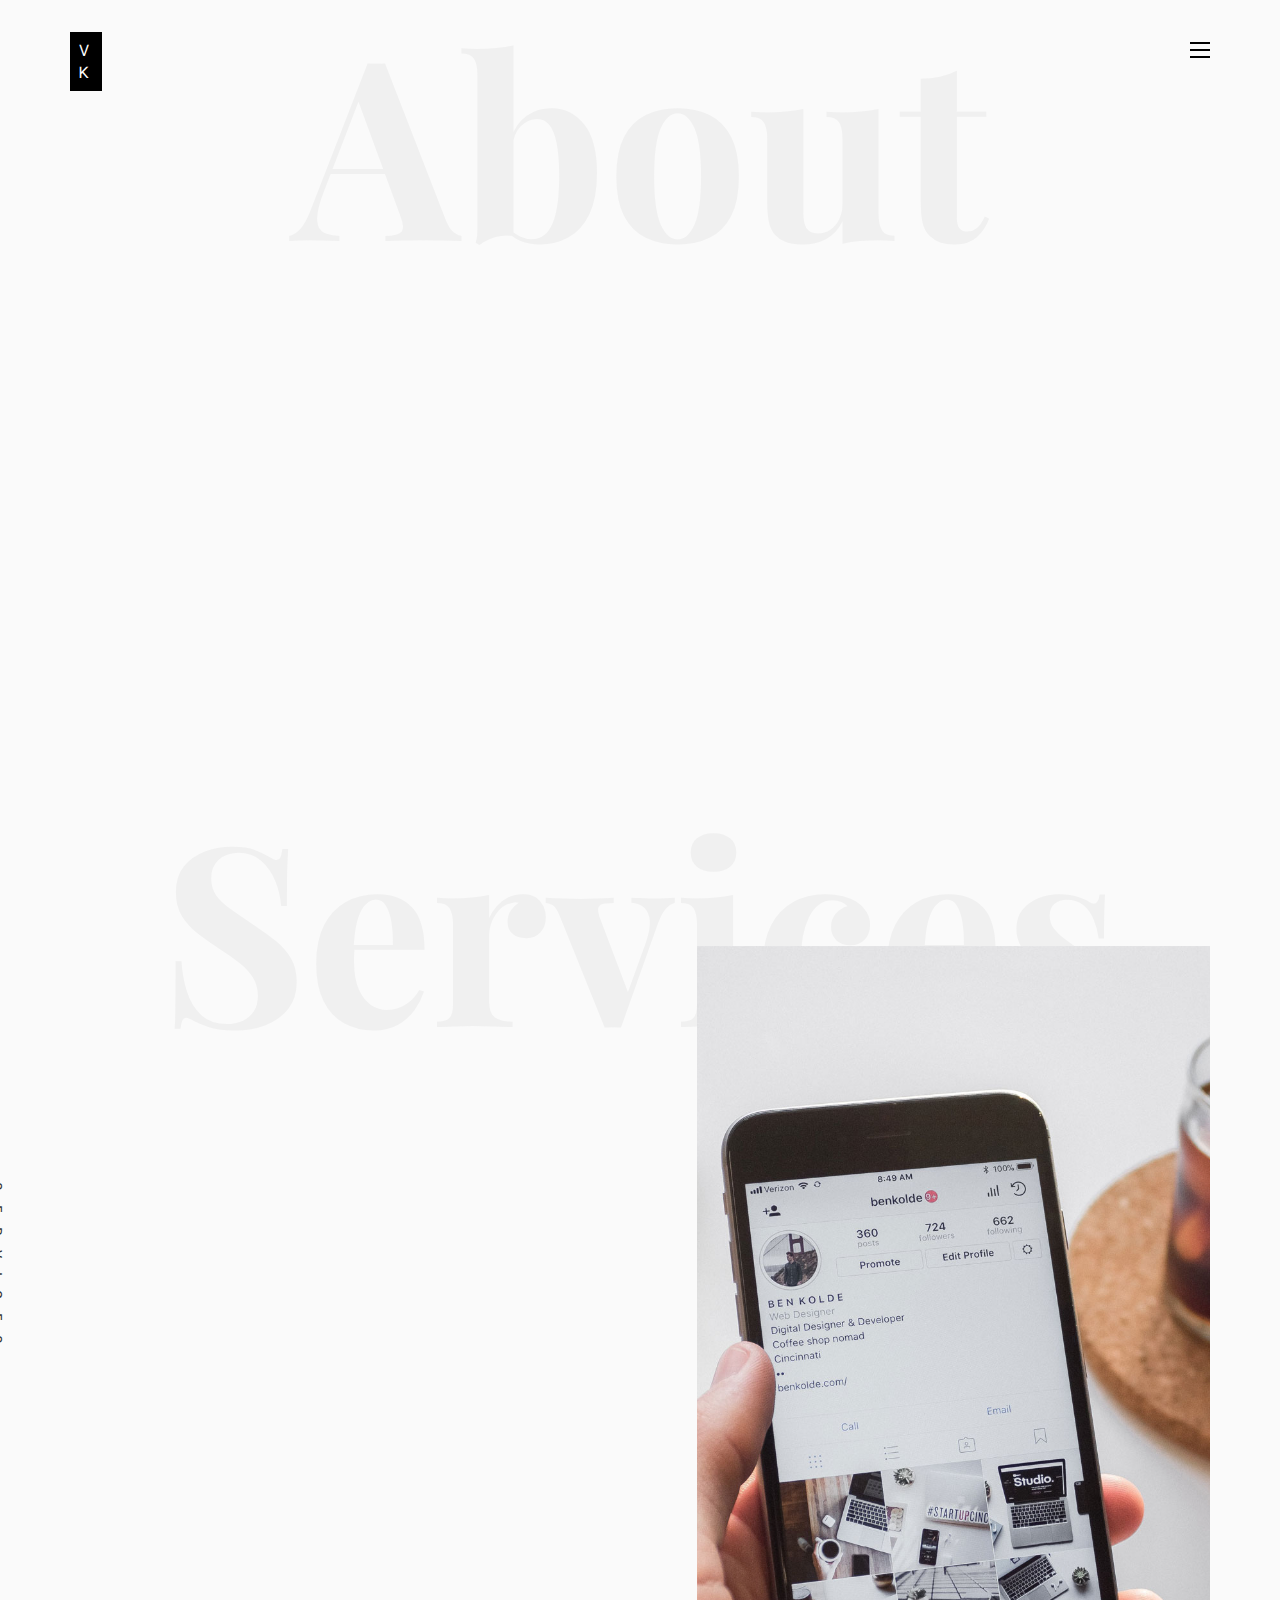
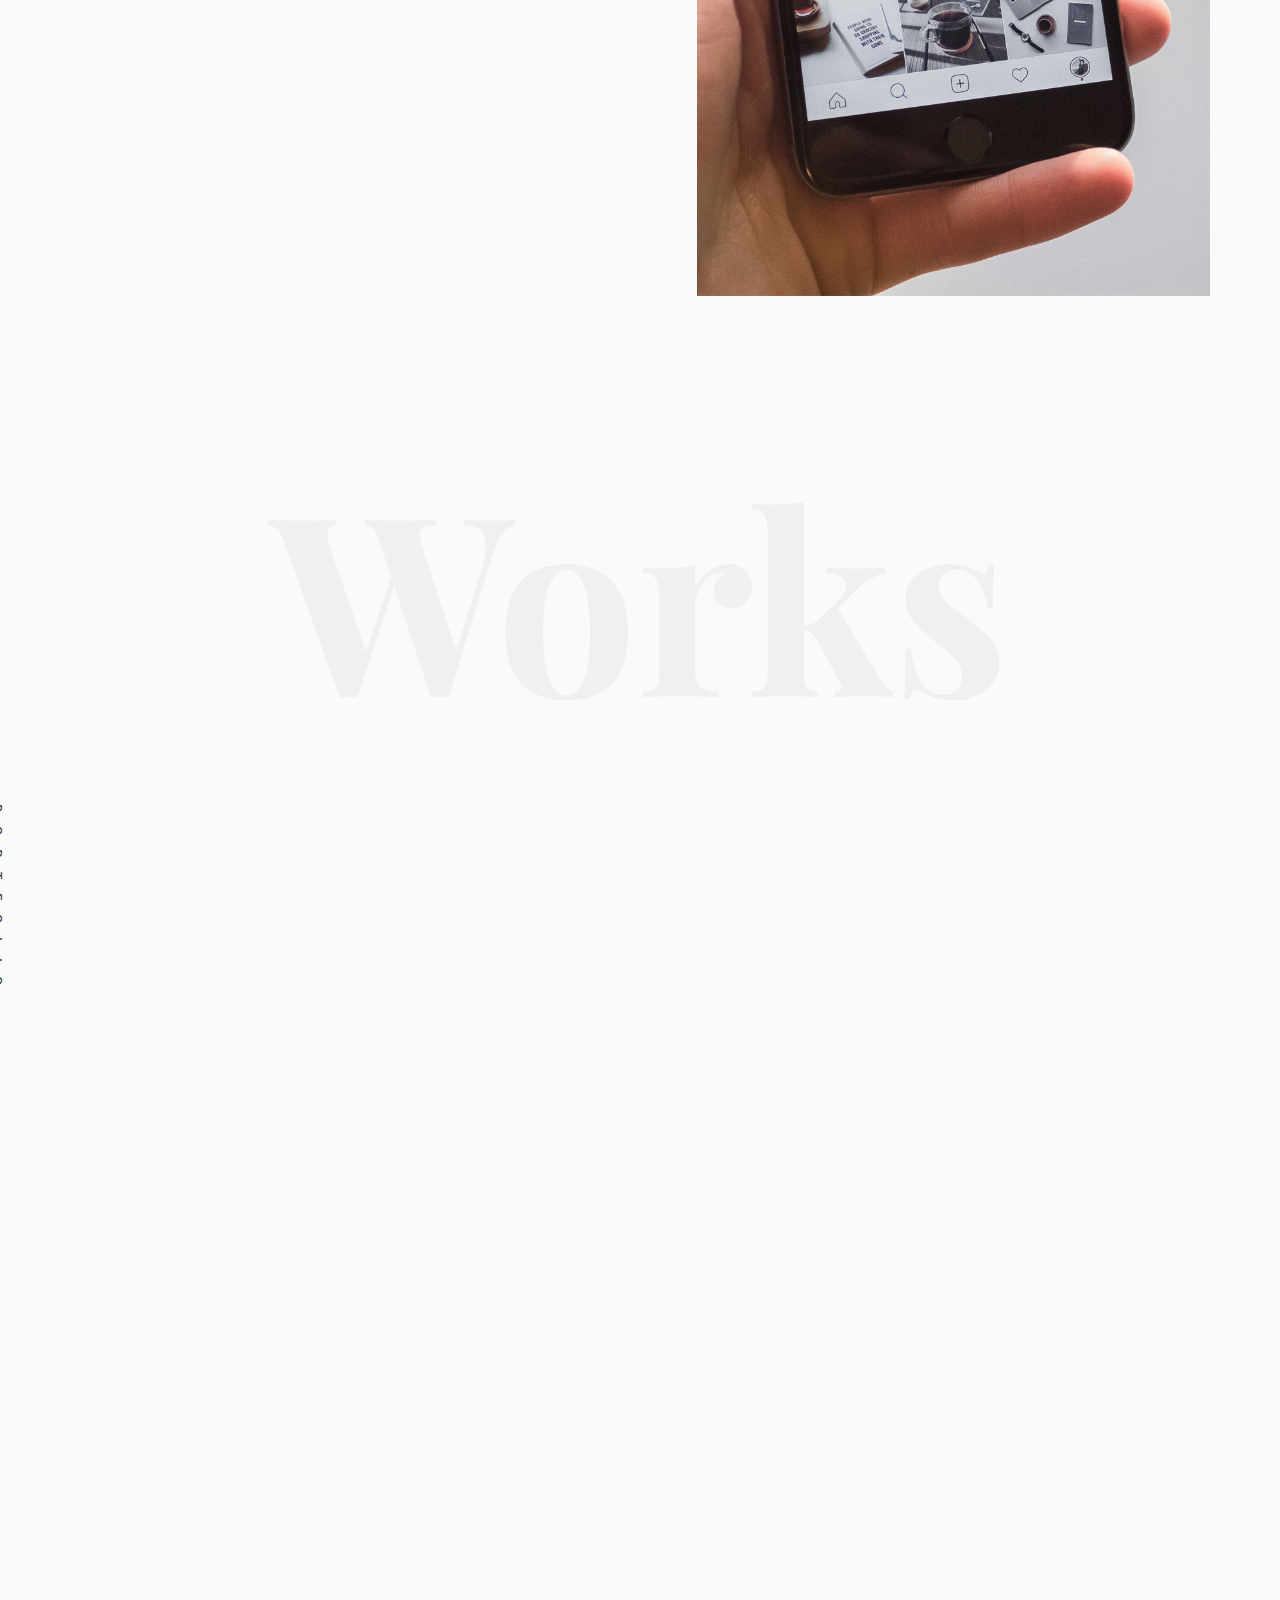
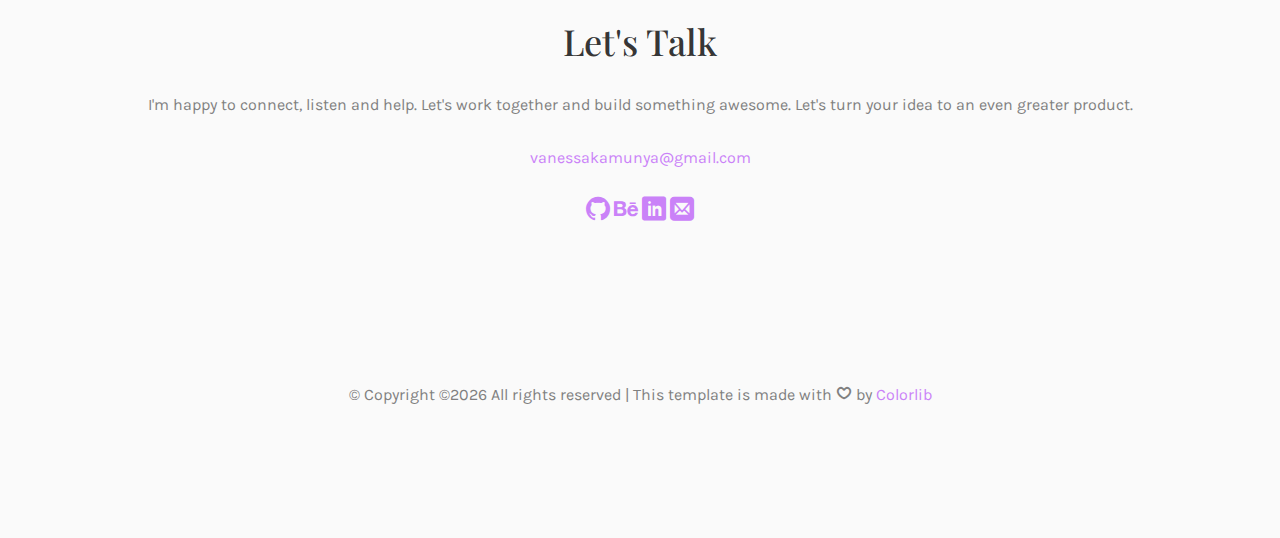
<file: index.html>
<!DOCTYPE HTML>
<html>
	<head>
	<meta charset="utf-8">
	<meta http-equiv="X-UA-Compatible" content="IE=edge">
	<title>Vanessa Kamunya</title>
	<meta name="viewport" content="width=device-width, initial-scale=1">
	<meta name="description" content="" />
	<meta name="keywords" content="" />
	<meta name="author" content="" />

  <!-- Facebook and Twitter integration -->
	<meta property="og:title" content=""/>
	<meta property="og:image" content=""/>
	<meta property="og:url" content=""/>
	<meta property="og:site_name" content=""/>
	<meta property="og:description" content=""/>
	<meta name="twitter:title" content="" />
	<meta name="twitter:image" content="" />
	<meta name="twitter:url" content="" />
	<meta name="twitter:card" content="" />

	<!-- Place favicon.ico and apple-touch-icon.png in the root directory -->
	<link rel="shortcut icon" href="favicon.ico">

	<link href="https://fonts.googleapis.com/css?family=Karla:400,700" rel="stylesheet">
	<link href="https://fonts.googleapis.com/css?family=Playfair+Display:400,400i,700" rel="stylesheet">
	
	<!-- Animate.css -->
	<link rel="stylesheet" href="css/animate.css">
	<!-- Icomoon Icon Fonts-->
	<link rel="stylesheet" href="css/icomoon.css">
	<!-- Bootstrap  -->
	<link rel="stylesheet" href="css/bootstrap.css">
	<!-- Owl Carousel -->
	<link rel="stylesheet" href="css/owl.carousel.min.css">
	<link rel="stylesheet" href="css/owl.theme.default.min.css">
	<!-- Magnific Popup -->
	<link rel="stylesheet" href="css/magnific-popup.css">

	<link rel="stylesheet" href="css/style.css">


	<!-- Modernizr JS -->
	<script src="js/modernizr-2.6.2.min.js"></script>
	<!-- FOR IE9 below -->
	<!--[if lt IE 9]>
	<script src="js/respond.min.js"></script>
	<![endif]-->

	</head>
	<body>

	<nav id="colorlib-main-nav" role="navigation">
		<a href="#" class="js-colorlib-nav-toggle colorlib-nav-toggle active"><i></i></a>
		<div class="js-fullheight colorlib-table">
			<div class="colorlib-table-cell js-fullheight">
				<div class="row">
					<div class="col-md-12">
						<div class="form-group">
							<input type="text" class="form-control" id="search" placeholder="Enter any key to search...">
							<button type="submit" class="btn btn-primary"><i class="icon-search3"></i></button>
						</div>
					</div>
				</div>
				<div class="row">
					<div class="col-md-12">
						<ul>
							<li class="active"><a href="index.html">Home</a></li>
							<li><a href="work.html">Work</a></li>
							<li><a href="contact.html">Contact</a></li>
						</ul>
					</div>
				</div>
			</div>
		</div>
	</nav>
	
	<div id="colorlib-page">
		<header>
			<div class="container">
				<div class="row">
					<div class="col-md-12">
						<div class="colorlib-navbar-brand">
							<a class="colorlib-logo" href="index.html"><span>V</span><span>K</span></a>
						</div>
						<a href="#" class="js-colorlib-nav-toggle colorlib-nav-toggle"><i></i></a>
					</div>
				</div>
			</div>
		</header>
		<div id="colorlib-about">
			<div class="container">
				<div class="row text-center">
					<h2 class="bold">About</h2>
				</div>
				<div class="row">
					<div class="col-md-5 animate-box">
						<div class="owl-carousel3">
							<div class="item">
								<img class="img-responsive about-img" src="images/giirl.png" alt="html5 bootstrap template by colorlib.com">
							</div>
							<div class="item">
								<img class="img-responsive about-img" src="images/giirl2.png" alt="html5 bootstrap template by colorlib.com">
							</div>
						</div>
					</div>
					<div class="col-md-6 col-md-push-1 animate-box">
						<div class="about-desc">
							<div class="owl-carousel3">
								<div class="item">
									<h2><span>I'm</span><span>Vanessa Kamunya</span></h2>
								</div>
								<div class="item">
									<h2><span>A</span><span>Software developer</span></h2>
								</div>
							</div>
							<div class="desc">
								<div class="rotate">
									<h2 class="heading">About</h2>
								</div>
								<p>I also enjoy <a href="#">Product Design</a> as general doodler with a keen eye for creating visually engaging UI, bringing products to life.</p>
								<p class="colorlib-social-icons">
									<a href="https://github.com/vkamunya"><i class="icon-github"></i></a>
									<a href="https://www.behance.net/vanessakamunya"><i class="icon-behance"></i></a>
									<a href="https://linkedin.com/in/vanessa-kamunya-37a088142/"><i class="icon-linkedin"></i></a>
								</p>
								<p><a href="https://drive.google.com/file/d/1GzgjiZU_HV_Sz3lDaaf5cVn-MJbLj5p2/view?usp=sharing" class="btn btn-primary btn-outline">View Resume</a></p>
							</div>
						</div>
					</div>
				</div>
			</div>
		</div>
		<div id="colorlib-services">
			<div class="container">
				<div class="row text-center">
					<h2 class="bold">Services</h2>
				</div>
				<div class="row">
					<div class="col-md-12">
						<div class="services-flex">
							<div class="one-third">
								<div class="row">
									<div class="col-md-12 col-md-offset-0 animate-box intro-heading">
										<span>My Services</span>
										<h2>Here Are Some of My Skills</h2>
									</div>
								</div>
								<div class="row">
									<div class="col-md-12">
										<div class="rotate">
											<h2 class="heading">Services</h2>
										</div>
									</div>
									<div class="col-md-6">
										<div class="services animate-box">
											<h3> Android Development</h3>
											<p>I majorly do android development in my day-to-day.</p>
											<ul>
												<li>Native Android Development</li>
												<li>Cross-platform development with Flutter</li>
												<li>Strong knowledge of web services using REST API and JSON</li>
												<li>Experience in implementing push notifications</li>
											</ul>
										</div>
										<div class="services animate-box">
											<h3>Front End Development</h3>
											<ul>
												<li>HTML / CSS</li>
												<li>JS &amp; Jquery Startup</li>
												<li>WordPress</li>
												
											</ul>
										</div>
									</div>
									<div class="col-md-6">
										<div class="services animate-box">
											<h3>Product Design</h3>
											<ul>
												<li>Wireframing</li>
												<li>Prototyping</li>
												<li>User Interface Design</li>
												<li>Design Thinking</li>
												<li>Figma</li>
											</ul>
										</div>
										
									</div>
								</div>
							</div>
							<div class="one-forth services-img" style="background-image: url(images/services-img-1.jpg);">
							</div>
						</div>
					</div>
				</div>
			</div>
		</div>

		<div id="colorlib-work">
			<div class="container">
				<div class="row text-center">
					<h2 class="bold">Works</h2>
				</div>
				<div class="row">
					<div class="col-md-12 col-md-offset-0 text-center animate-box intro-heading">
						<span>Portfolio</span>
						<h2>Done Projects</h2>
					</div>
				</div>
				<div class="row">
					<div class="col-md-12">
						<div class="rotate">
							<h2 class="heading">Portfolio</h2>
						</div>
					</div>
				</div>
				<div class="row">
					<div class="col-md-12">
						<div class="work-entry animate-box">
							<a href="work.html" class="work-img" style="background-image: url(images/works.png);">
								<div class="display-t">
									<div class="work-name">
										<h2>Product Design</h2>
									</div>
								</div>
							</a>
							<div class="col-md-4 col-md-offset-4">
								<div class="desc">
									<p>I create products that have empathy for the user with a deep understanding of user-centered design (UCD) and strong analytical abilities. I have an understanding of technical limitations as well as business strategies and goals, backed by a knowledge of different technologies. I conduct user research, interviews and surveys, and use the information to create sitemaps, customer journey maps, wireframes, and prototypes.</p>
									<p class="read"><a href="https://www.behance.net/vanessakamunya">View details</a></p>
								</div>
							</div>
						</div>
					</div>
					<div class="col-md-12">
						<div class="work-entry animate-box">
							<a href="work.html" class="work-img" style="background-image: url(images/work3.png);">
								<div class="display-t">
									<div class="work-name">
										<h2>Code Pamoja</h2>
									</div>
								</div>
							</a>
							<div class="col-md-4 col-md-offset-4">
								<div class="desc">
									<p>Involved in the wireframing, prototyping and development of the Codepamoja website using HTML, CSS and Vanilla JS.</p>
									<p class="read"><a href="https://codepamoja.org/">View Details</a></p>
								</div>
							</div>
						</div>
					</div>
					<div class="col-md-12">
						<div class="work-entry animate-box">
							<a href="work.html" class="work-img" style="background-image: url(images/work5.png);">
								<div class="display-t">
									<div class="work-name">
										<h2>Player</h2>
									</div>
								</div>
							</a>
							<div class="col-md-4 col-md-offset-4">
								<div class="desc">
									<p>Player is a Russian and Estonian podcasts and radio mobile app. It is cross-platform on Android and IOS done with FLutter. I am one of four developers working on the legacy code for the app with an MVP already out.The app goes into production in the coming months. Used BLoC in flutter for state management. Also implemented push notifications and Apple Carplay.</p>
									<p class="read"><a href="http://jaager.net/pmg/2022-pleier/#">View details</a></p>
								</div>
							</div>
						</div>
					</div>
					<div class="col-md-12">
						<div class="work-entry animate-box">
							<a href="work.html" class="work-img" style="background-image: url(images/work7.png);">
								<div class="display-t">
									<div class="work-name">
										<h2>Tigers Motorcycles</h2>
									</div>
								</div>
							</a>
							<div class="col-md-4 col-md-offset-4">
								<div class="desc">
									<p>Tigers Motorcycles is a native e-commerce application using Kotlin and Firebase for the real time database. The app is for motorcycle riders to buy genuine motorcycle spare parts.</p>
									<p class="read"><a href="https://github.com/vkamunya/TigersMotorcycles">View details</a></p>
								</div>
							</div>
						</div>
					</div>
					<div class="col-md-12">
						<div class="work-entry animate-box">
							<a href="work.html" class="work-img" style="background-image: url(images/work2.png);">
								<div class="display-t">
									<div class="work-name">
										<h2>Inventory forecasting Model</h2>
									</div>
								</div>
							</a>
							<div class="col-md-4 col-md-offset-4">
								<div class="desc">
									<p>Inventory forecasting system on Jupyter Notebook done using python for data visualization of the dataset of a cloud kitchen of an existing cloud kitchen called Annika's treats. The model determines the amount of inventory needed to satisfy future cutomer demand based on the sales forecast over two years.</p>
									<p class="read"><a href="https://github.com/vkamunya/Inventory-forecasting/blob/main/Inventory-Management-System-main/Inventory%20Management%20System.ipynb">View details</a></p>
								</div>
							</div>
						</div>
					</div>
				</div>
			</div>
		</div>

		<div class="row">
			<div class="col-md-12 text-center">
				<h1>Let's Talk</h1>
				<p>
					I'm happy to connect, listen and help. Let's work together and build
                something awesome. Let's turn your idea to an even greater product.
				</p>
				<p><a href="#">vanessakamunya@gmail.com</a></p>
				<p class="colorlib-social-icons">
					<a href="https://github.com/vkamunya"><i class="icon-github"></i></a>
					<a href="https://www.behance.net/vanessakamunya"><i class="icon-behance"></i></a>
					<a href="https://linkedin.com/in/vanessa-kamunya-37a088142/"><i class="icon-linkedin"></i></a>
					<a href="mailto:vanessakamunya@gmail.com"><i class="icon-mail"></i></a>
				</p>
			</div>
		</div>
			
	</div>

		</div>

		

		<footer>
			<div id="footer">
				<div class="container">
					<div class="row">
						<div class="col-md-12 text-center">
							<p>
								&copy; <!-- Link back to Colorlib can't be removed. Template is licensed under CC BY 3.0. -->
Copyright &copy;<script>document.write(new Date().getFullYear());</script> All rights reserved | This template is made with <i class="icon-heart4" aria-hidden="true"></i> by <a href="https://colorlib.com" target="_blank">Colorlib</a>
<!-- Link back to Colorlib can't be removed. Template is licensed under CC BY 3.0. -->
							</p>
						</div>
					</div>
				</div>
			</div>
		</footer>
	
	</div>

	<!-- jQuery -->
	<script src="js/jquery.min.js"></script>
	<!-- jQuery Easing -->
	<script src="js/jquery.easing.1.3.js"></script>
	<!-- Bootstrap -->
	<script src="js/bootstrap.min.js"></script>
	<!-- Waypoints -->
	<script src="js/jquery.waypoints.min.js"></script>
	<!-- Owl Carousel -->
	<script src="js/owl.carousel.min.js"></script>
	<!-- Magnific Popup -->
	<script src="js/jquery.magnific-popup.min.js"></script>
	<script src="js/magnific-popup-options.js"></script>

	<!-- Main JS (Do not remove) -->
	<script src="js/main.js"></script>

	</body>
</html>
</file>
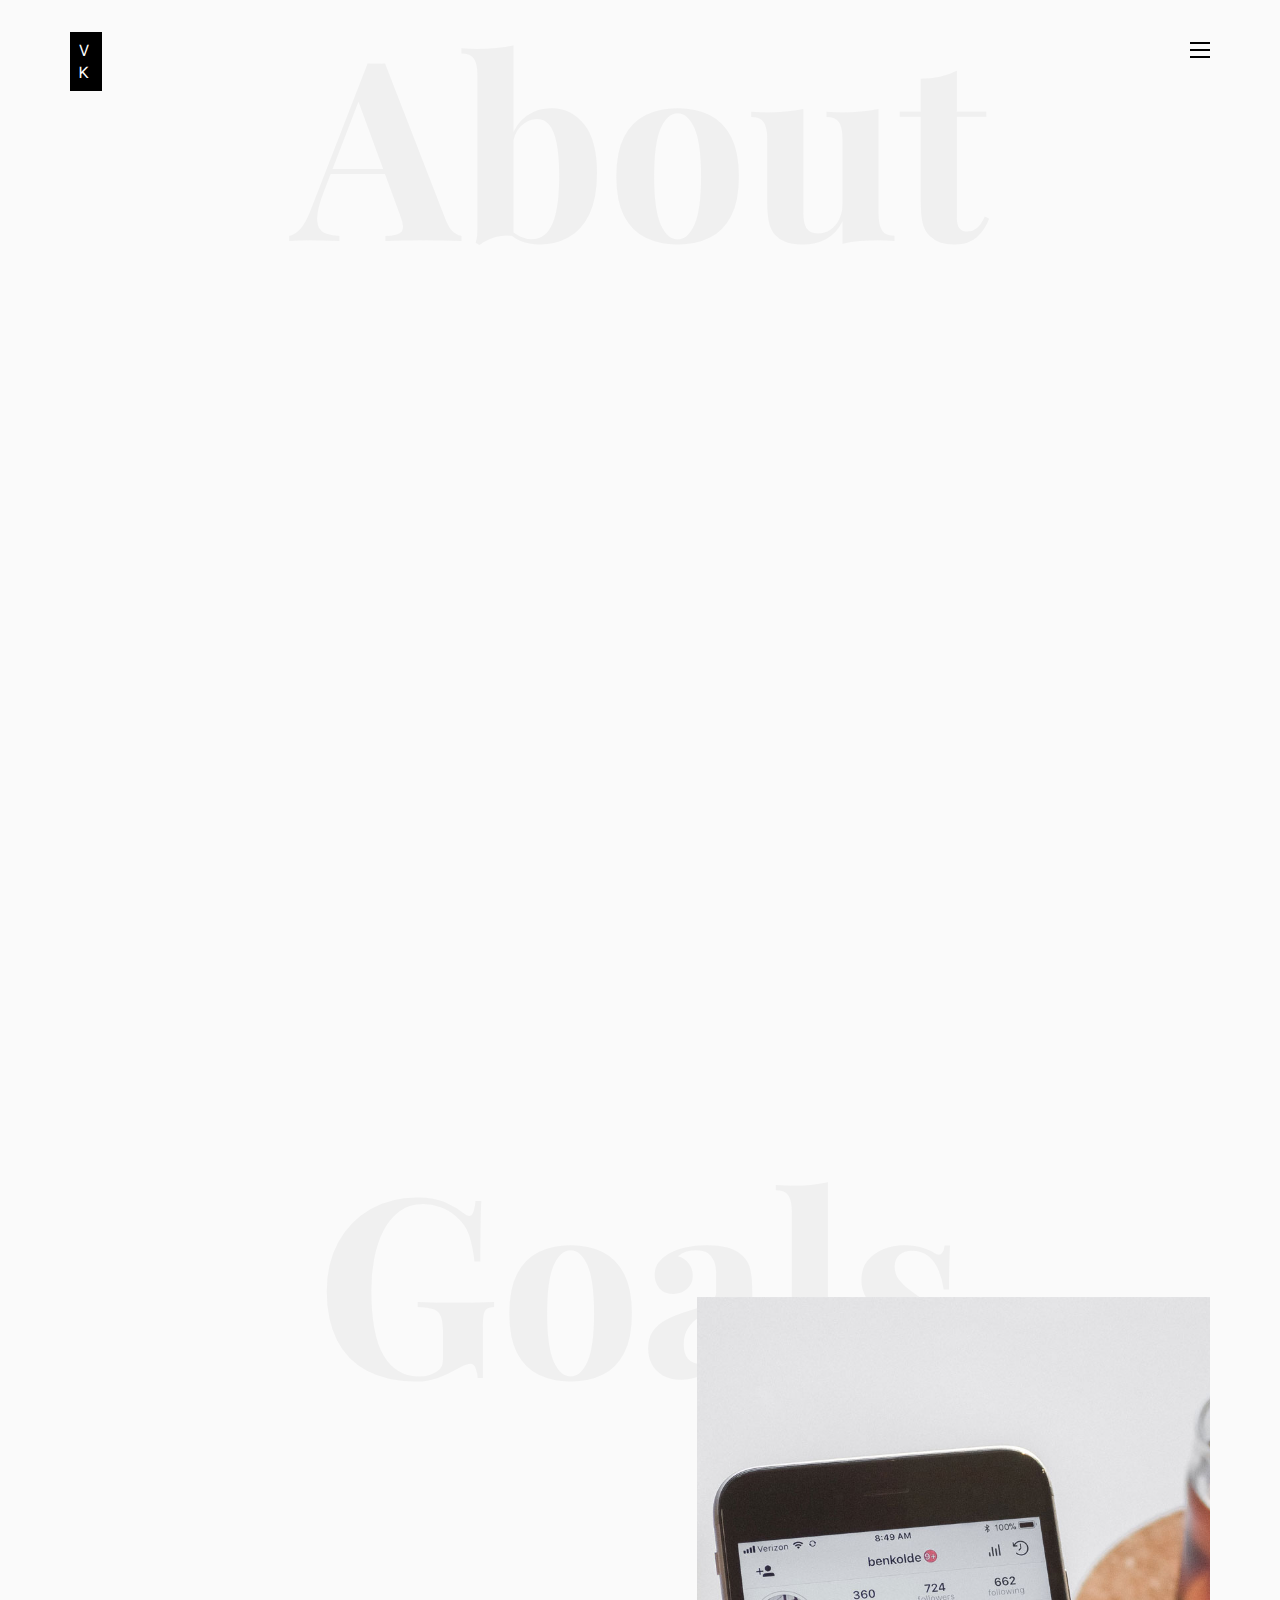
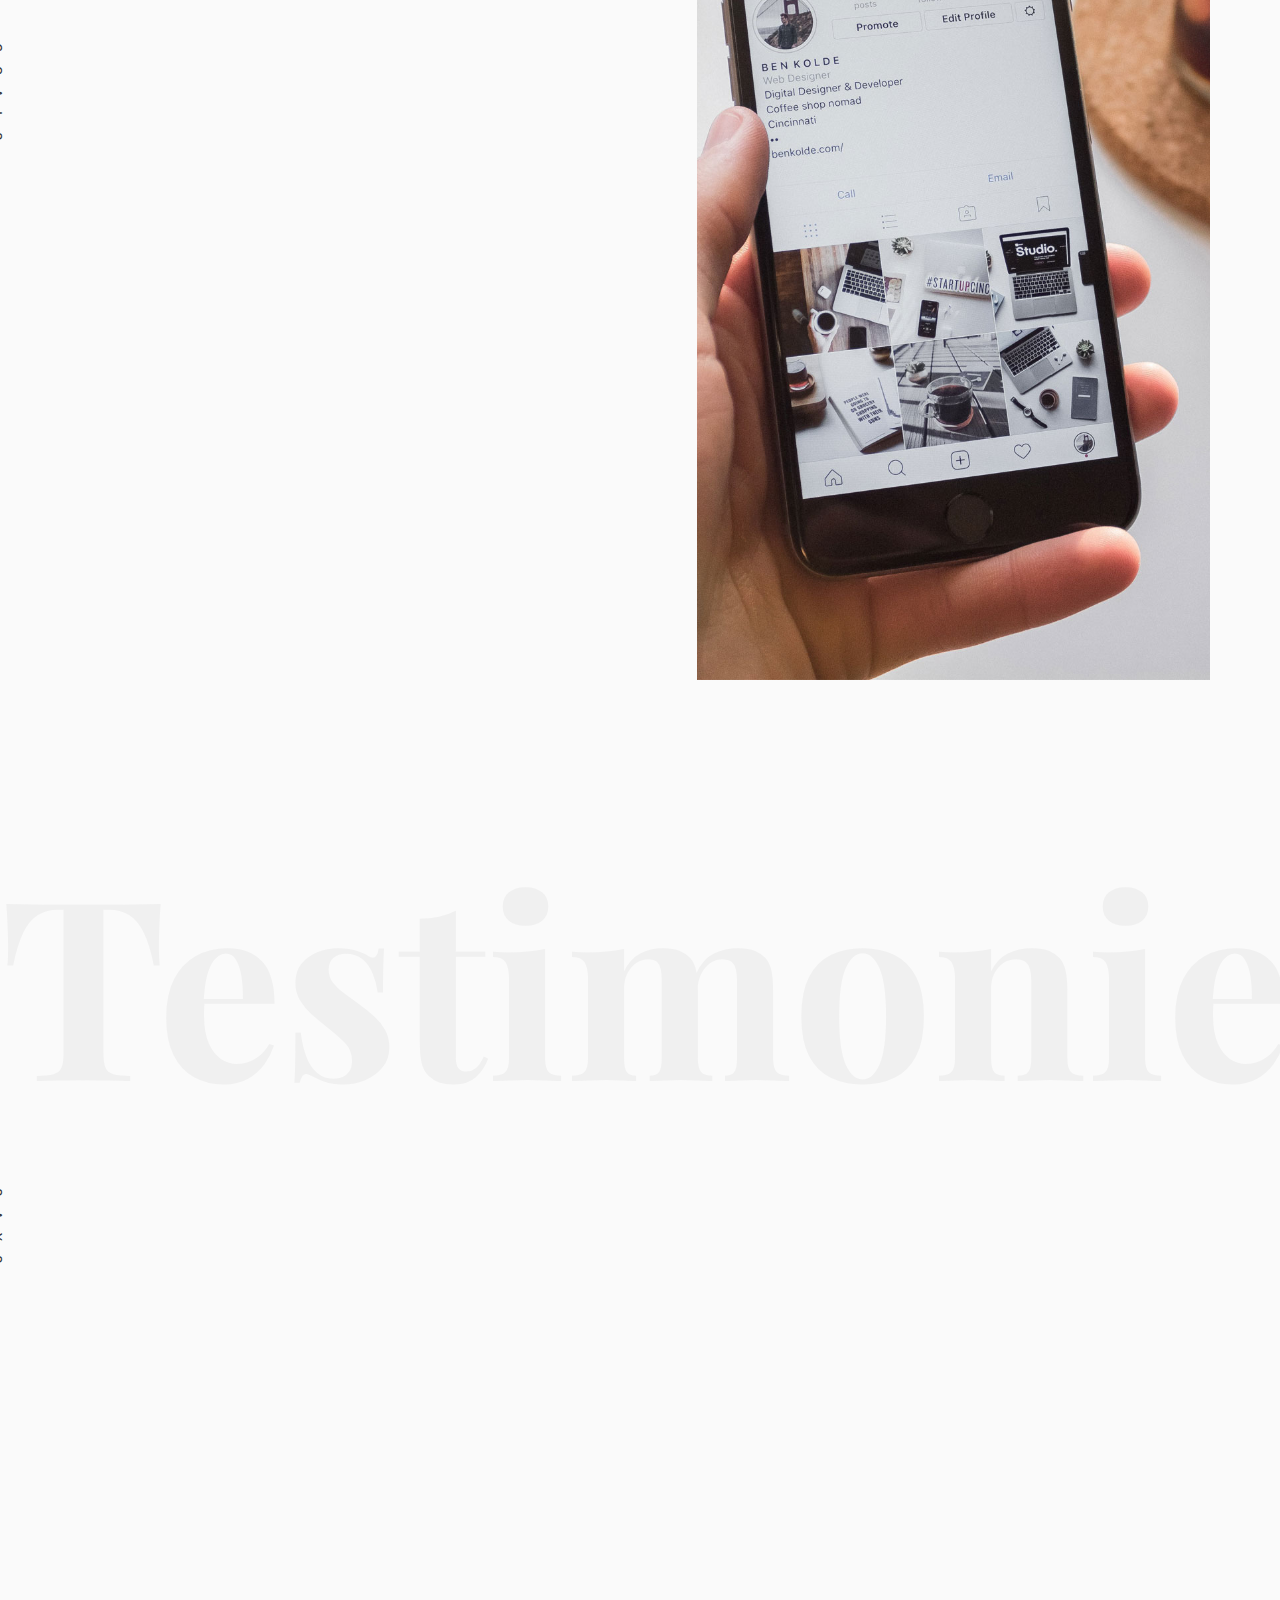
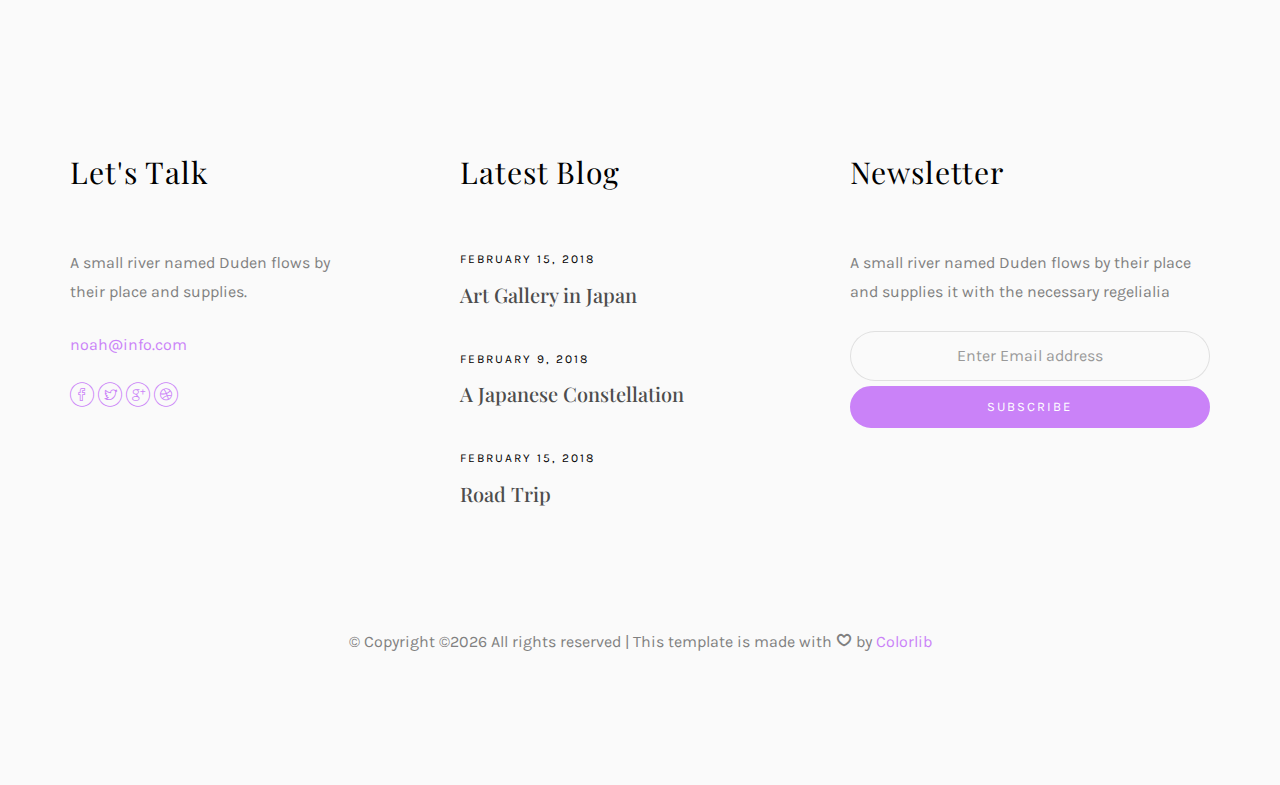
<file: about.html>
<!DOCTYPE HTML>
<html>
	<head>
	<meta charset="utf-8">
	<meta http-equiv="X-UA-Compatible" content="IE=edge">
	<title>Vanessa Kamunya</title>
	<meta name="viewport" content="width=device-width, initial-scale=1">
	<meta name="description" content="" />
	<meta name="keywords" content="" />
	<meta name="author" content="" />

  <!-- Facebook and Twitter integration -->
	<meta property="og:title" content=""/>
	<meta property="og:image" content=""/>
	<meta property="og:url" content=""/>
	<meta property="og:site_name" content=""/>
	<meta property="og:description" content=""/>
	<meta name="twitter:title" content="" />
	<meta name="twitter:image" content="" />
	<meta name="twitter:url" content="" />
	<meta name="twitter:card" content="" />

	<!-- Place favicon.ico and apple-touch-icon.png in the root directory -->
	<link rel="shortcut icon" href="favicon.ico">

	<link href="https://fonts.googleapis.com/css?family=Karla:400,700" rel="stylesheet">
	<link href="https://fonts.googleapis.com/css?family=Playfair+Display:400,400i,700" rel="stylesheet">
	
	<!-- Animate.css -->
	<link rel="stylesheet" href="css/animate.css">
	<!-- Icomoon Icon Fonts-->
	<link rel="stylesheet" href="css/icomoon.css">
	<!-- Bootstrap  -->
	<link rel="stylesheet" href="css/bootstrap.css">
	<!-- Owl Carousel -->
	<link rel="stylesheet" href="css/owl.carousel.min.css">
	<link rel="stylesheet" href="css/owl.theme.default.min.css">
	<!-- Magnific Popup -->
	<link rel="stylesheet" href="css/magnific-popup.css">

	<link rel="stylesheet" href="css/style.css">


	<!-- Modernizr JS -->
	<script src="js/modernizr-2.6.2.min.js"></script>
	<!-- FOR IE9 below -->
	<!--[if lt IE 9]>
	<script src="js/respond.min.js"></script>
	<![endif]-->

	</head>
	<body>

	<nav id="colorlib-main-nav" role="navigation">
		<a href="#" class="js-colorlib-nav-toggle colorlib-nav-toggle active"><i></i></a>
		<div class="js-fullheight colorlib-table">
			<div class="colorlib-table-cell js-fullheight">
				<div class="row">
					<div class="col-md-12">
						<div class="form-group">
							<input type="text" class="form-control" id="search" placeholder="Enter any key to search...">
							<button type="submit" class="btn btn-primary"><i class="icon-search3"></i></button>
						</div>
					</div>
				</div>
				<div class="row">
					<div class="col-md-12">
						<ul>
							<li><a href="index.html">Home</a></li>
							<li><a href="services.html">Services</a></li>
							<li><a href="work.html">Work</a></li>
							<li class="active"><a href="about.html">About</a></li>
							<li><a href="contact.html">Contact</a></li>
						</ul>
					</div>
				</div>
			</div>
		</div>
	</nav>
	
	<div id="colorlib-page">
		<header>
			<div class="container">
				<div class="row">
					<div class="col-md-12">
						<div class="colorlib-navbar-brand">
							<a class="colorlib-logo" href="index.html"><span>V</span><span>K</span></a>
						</div>
						<a href="#" class="js-colorlib-nav-toggle colorlib-nav-toggle"><i></i></a>
					</div>
				</div>
			</div>
		</header>
		<div id="colorlib-about">
			<div class="container">
				<div class="row text-center">
					<h2 class="bold">About</h2>
				</div>
				<div class="row row-padded-bottom">
					<div class="col-md-5 animate-box">
						<img class="img-responsive about-img" src="images/about.jpg" alt="html5 bootstrap template by colorlib.com">
					</div>
					<div class="col-md-6 col-md-push-1 animate-box">
						<div class="about-desc">
							<h2><span>Vanessa</span><span>Kamunya</span></h2>
							<div class="desc">
								<div class="rotate">
									<h2 class="heading">About</h2>
								</div>
								<p>I also enjoy <a href="#">Product Design</a> as general doodler with a keen eye for creating visually engaging UI, bringing products to life.</p>
								<p class="colorlib-social-icons">
									<a href="https://github.com/vkamunya"><i class="icon-github"></i></a>
									<a href="https://www.behance.net/vanessakamunya"><i class="icon-behance"></i></a>
									<a href="https://linkedin.com/in/vanessa-kamunya-37a088142/"><i class="icon-linkedin"></i></a>
								</p>
								<p><a href="https://drive.google.com/file/d/1GzgjiZU_HV_Sz3lDaaf5cVn-MJbLj5p2/view?usp=sharing" class="btn btn-primary btn-outline">View Resume</a></p>
							</div>
						</div>
					</div>
				</div>
				<div class="row">
					<div class="col-md-4 animate-box">
						<p>The Big Oxmox advised her not to do so, because there were thousands of bad Commas, wild Question Marks and devious Semikoli, but the Little Blind Text didn’t listen. She packed her seven versalia, put her initial into the belt and made herself on the way.</p>
					</div>
					<div class="col-md-4 animate-box">
						<p>The Big Oxmox advised her not to do so, because there were thousands of bad Commas, wild Question Marks and devious Semikoli, but the Little Blind Text didn’t listen. She packed her seven versalia, put her initial into the belt and made herself on the way.</p>
					</div>
					<div class="col-md-4 animate-box">
						<p>The Big Oxmox advised her not to do so, because there were thousands of bad Commas, wild Question Marks and devious Semikoli, but the Little Blind Text didn’t listen. She packed her seven versalia, put her initial into the belt and made herself on the way.</p>
					</div>
				</div>
			</div>
		</div>
		<div id="colorlib-services">
			<div class="container">
				<div class="row text-center">
					<h2 class="bold">Goals</h2>
				</div>
				<div class="row">
					<div class="col-md-12">
						<div class="services-flex">
							<div class="one-third">
								<div class="row">
									<div class="col-md-12 col-md-offset-0 animate-box intro-heading">
										<span>Target</span>
										<h2>Goals</h2>
										<p>A small river named Duden flows by their place and supplies it with the necessary regelialia. It is a paradisematic country, in which roasted parts of sentences fly into your mouth.</p>
									</div>
								</div>
								<div class="row">
									<div class="col-md-12">
										<div class="rotate">
											<h2 class="heading">Goals</h2>
										</div>
									</div>
									<div class="col-md-12">
										<div class="services animate-box">
											<h3>1 - High Quality Theme</h3>
											<p>Even the all-powerful Pointing has no control about the blind texts it is an almost unorthographic life One day however a small line of blind text by the name of Lorem Ipsum decided to leave for the far World of Grammar.</p>
										</div>
										<div class="services animate-box">
											<h3>2 - Customer Satisfaction</h3>
											<p>Even the all-powerful Pointing has no control about the blind texts it is an almost unorthographic life One day however a small line of blind text by the name of Lorem Ipsum decided to leave for the far World of Grammar.</p>
										</div>
										<div class="services animate-box">
											<h3>3 - Well Mentained Sites</h3>
											<p>Even the all-powerful Pointing has no control about the blind texts it is an almost unorthographic life One day however a small line of blind text by the name of Lorem Ipsum decided to leave for the far World of Grammar.</p>
										</div>
									</div>
								</div>
							</div>
							<div class="one-forth services-img" style="background-image: url(images/services-img-1.jpg);">
							</div>
						</div>
					</div>
				</div>
			</div>
		</div>

		<div id="colorlib-testimony">
			<div class="container">
				<div class="row text-center">
					<h2 class="bold">Testimonies</h2>
				</div>
				<div class="row">
					<div class="col-md-12 col-md-offset-0 text-center animate-box intro-heading">
						<span>Testimonies</span>
						<h2>Clients Says</h2>
					</div>
				</div>
				<div class="row">
					<div class="col-md-12">
						<div class="rotate">
							<h2 class="heading">Says</h2>
						</div>
					</div>
				</div>
				<div class="row animate-box">
					<div class="owl-carousel">
						<div class="item">
							<div class="col-md-12 text-center">
								<div class="testimony">
									<blockquote>
										<p>"A small river named Duden flows by their place and supplies it with the necessary regelialia.</p>
										<span>" &mdash; George Brooks</span>
									</blockquote>
								</div>
							</div>
						</div>
						<div class="item">
							<div class="col-md-12 text-center">
								<div class="testimony">
									<blockquote>
										<p>"Even the all-powerful Pointing has no control about the blind texts it is an almost unorthographic life One day however a small line of blind text by the name of Lorem Ipsum decided to leave for the far World of Grammar.</p>
										<span>" &mdash; Daniel Foster</span>
									</blockquote>
								</div>
							</div>
						</div>
						<div class="item">
							<div class="col-md-12 text-center">
								<div class="testimony">
									<blockquote>
										<p>"When she reached the first hills of the Italic Mountains, she had a last view back on the skyline of her hometown Bookmarksgrove</p>
										<span>" &mdash; Liam Jenkins</span>
									</blockquote>
								</div>
							</div>
						</div>
					</div>
				</div>
			</div>
		</div>

		<footer>
			<div id="footer">
				<div class="container">
					<div class="row">
						<div class="col-md-4 col-pb-sm">
							<div class="row">
								<div class="col-md-10">
									<h2>Let's Talk</h2>
									<p>A small river named Duden flows by their place and supplies.</p>
									<p><a href="#">noah@info.com</a></p>
									<p class="colorlib-social-icons">
										<a href="#"><i class="icon-facebook4"></i></a>
										<a href="#"><i class="icon-twitter3"></i></a>
										<a href="#"><i class="icon-googleplus"></i></a>
										<a href="#"><i class="icon-dribbble2"></i></a>
									</p>
								</div>
							</div>
						</div>
						<div class="col-md-4 col-pb-sm">
							<h2>Latest Blog</h2>
							<div class="f-entry">
								<a href="#" class="featured-img" style="background-image: url(images/img-1.jpg);"></a>
								<div class="desc">
									<span>February 15, 2018</span>
									<h3><a href="#">Art Gallery in Japan</a></h3>
								</div>
							</div>
							<div class="f-entry">
								<a href="#" class="featured-img" style="background-image: url(images/img-2.jpg);"></a>
								<div class="desc">
									<span>February 9, 2018</span>
									<h3><a href="#">A Japanese Constellation</a></h3>
								</div>
							</div>
							<div class="f-entry">
								<a href="#" class="featured-img" style="background-image: url(images/img-3.jpg);"></a>
								<div class="desc">
									<span>February 15, 2018</span>
									<h3><a href="#">Road Trip</a></h3>
								</div>
							</div>
						</div>
						<div class="col-md-4 col-pb-sm">
							<h2>Newsletter</h2>
							<p>A small river named Duden flows by their place and supplies it with the necessary regelialia</p>
							<div class="subscribe text-center">
								<div class="form-group">
									<input type="text" class="form-control text-center" placeholder="Enter Email address">
									<input type="submit" value="Subscribe" class="btn btn-primary btn-custom">
								</div>
							</div>
						</div>
					</div>
					<div class="row">
						<div class="col-md-12 text-center">
							<p>
								&copy; <!-- Link back to Colorlib can't be removed. Template is licensed under CC BY 3.0. -->
Copyright &copy;<script>document.write(new Date().getFullYear());</script> All rights reserved | This template is made with <i class="icon-heart4" aria-hidden="true"></i> by <a href="https://colorlib.com" target="_blank">Colorlib</a>
<!-- Link back to Colorlib can't be removed. Template is licensed under CC BY 3.0. -->
							</p>
						</div>
					</div>
				</div>
			</div>
		</footer>
	
	</div>

	<!-- jQuery -->
	<script src="js/jquery.min.js"></script>
	<!-- jQuery Easing -->
	<script src="js/jquery.easing.1.3.js"></script>
	<!-- Bootstrap -->
	<script src="js/bootstrap.min.js"></script>
	<!-- Waypoints -->
	<script src="js/jquery.waypoints.min.js"></script>
	<!-- Owl Carousel -->
	<script src="js/owl.carousel.min.js"></script>
	<!-- Magnific Popup -->
	<script src="js/jquery.magnific-popup.min.js"></script>
	<script src="js/magnific-popup-options.js"></script>

	<!-- Main JS (Do not remove) -->
	<script src="js/main.js"></script>

	</body>
</html>
</file>
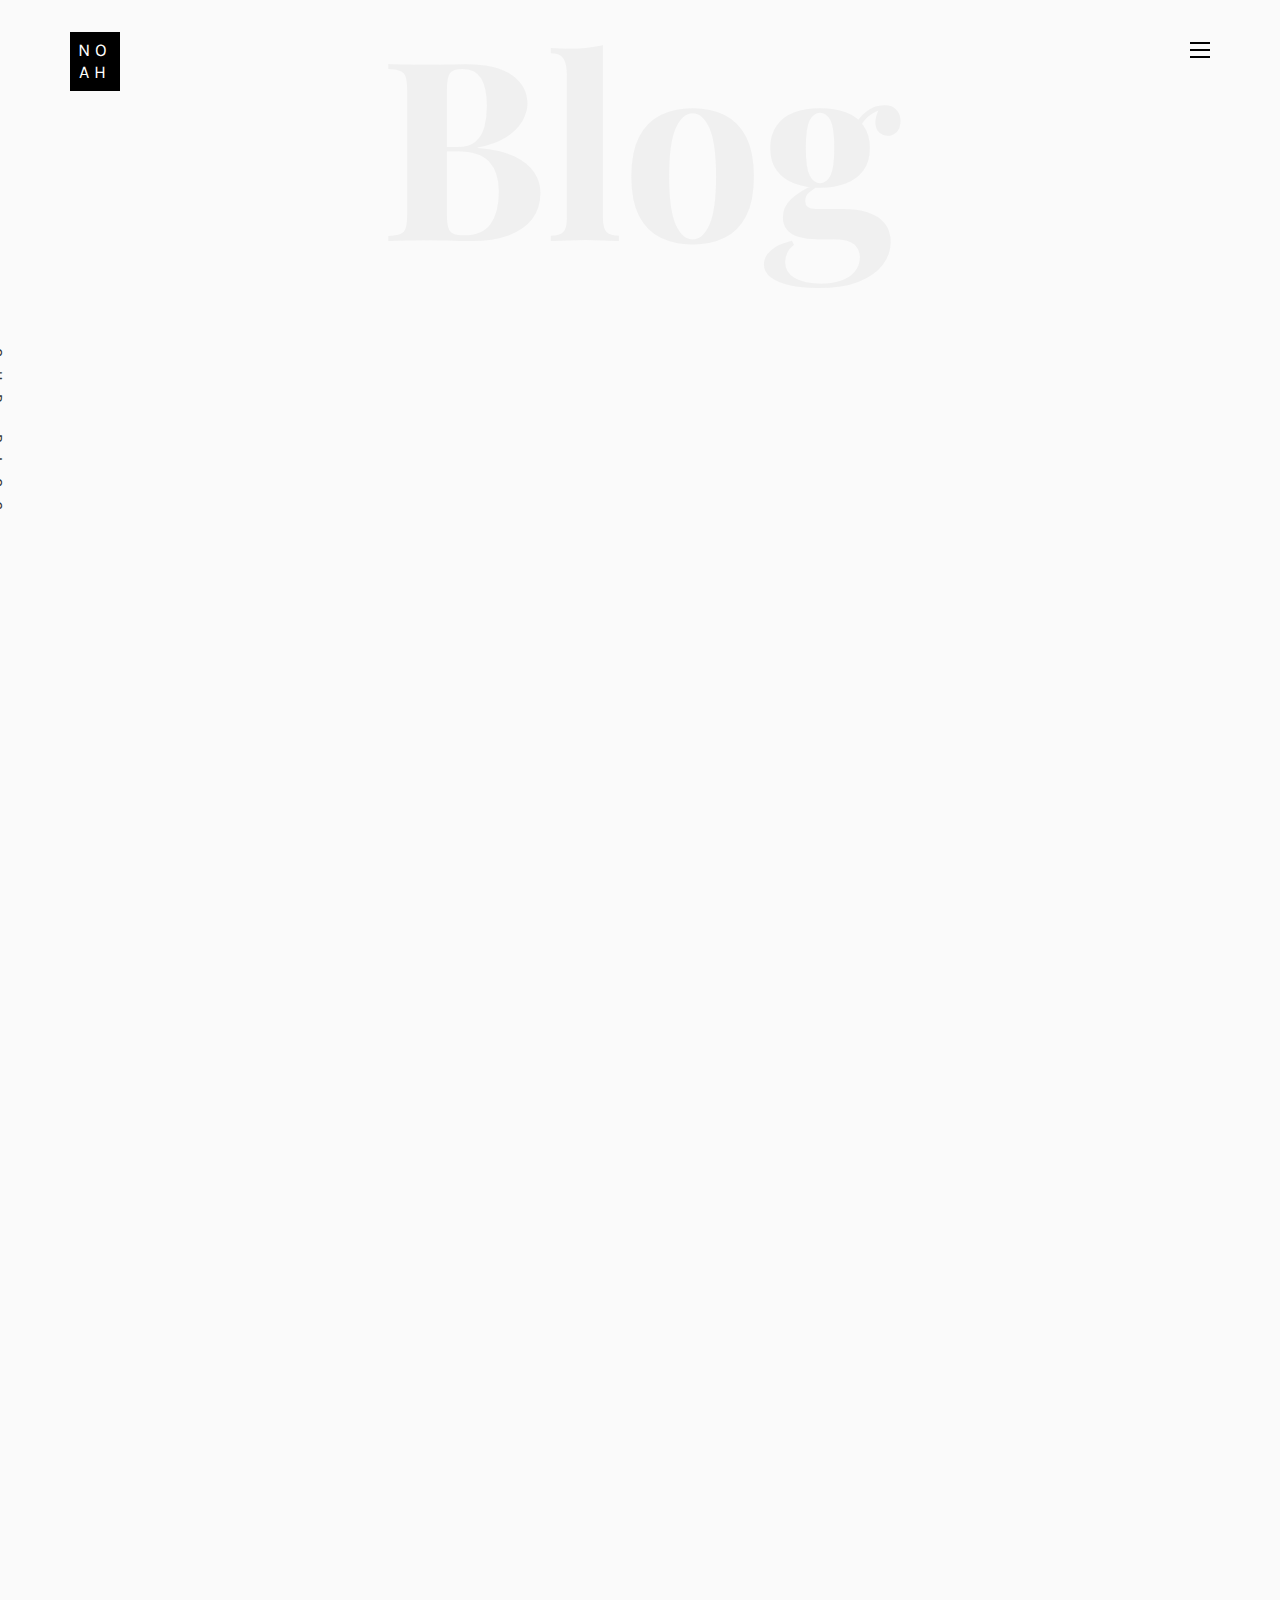
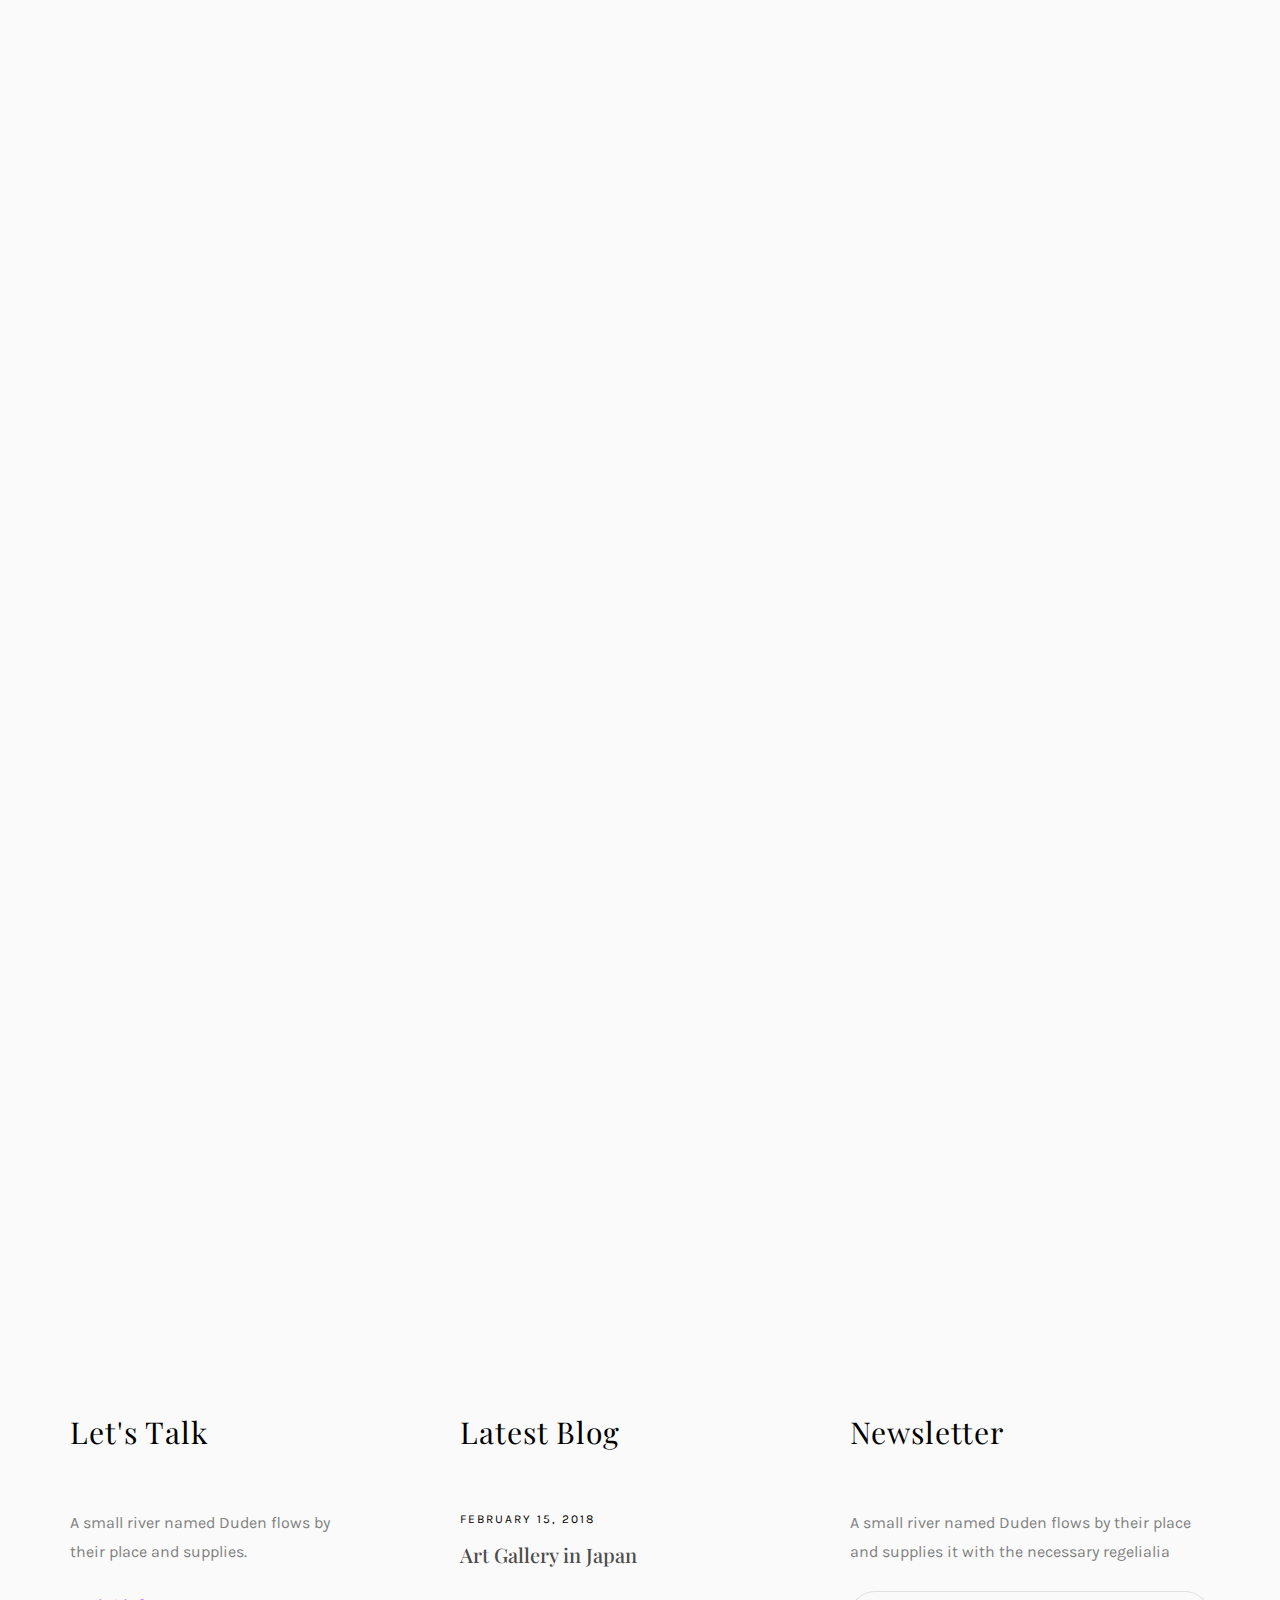
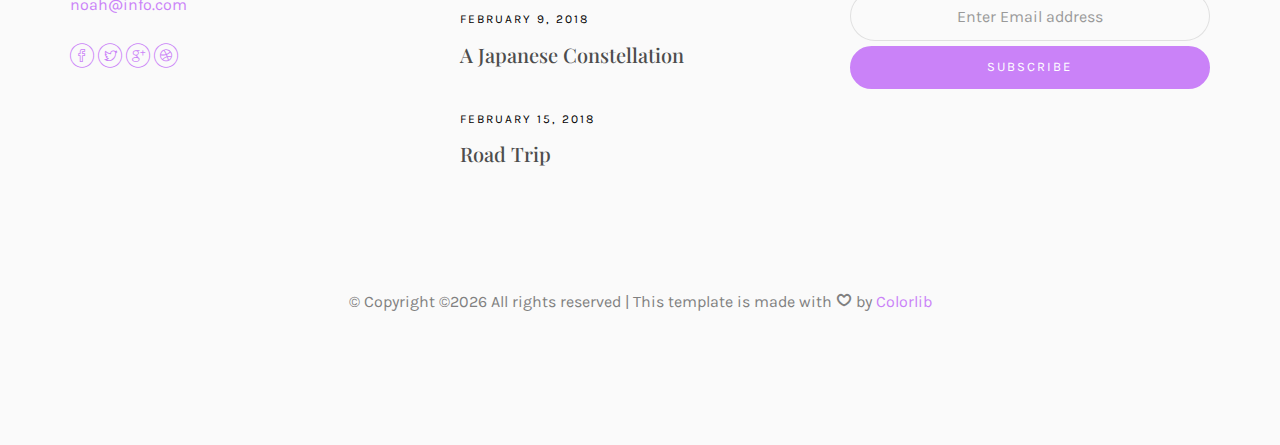
<file: blog.html>
<!DOCTYPE HTML>
<html>
	<head>
	<meta charset="utf-8">
	<meta http-equiv="X-UA-Compatible" content="IE=edge">
	<title>Noah Template</title>
	<meta name="viewport" content="width=device-width, initial-scale=1">
	<meta name="description" content="" />
	<meta name="keywords" content="" />
	<meta name="author" content="" />

  <!-- Facebook and Twitter integration -->
	<meta property="og:title" content=""/>
	<meta property="og:image" content=""/>
	<meta property="og:url" content=""/>
	<meta property="og:site_name" content=""/>
	<meta property="og:description" content=""/>
	<meta name="twitter:title" content="" />
	<meta name="twitter:image" content="" />
	<meta name="twitter:url" content="" />
	<meta name="twitter:card" content="" />

	<!-- Place favicon.ico and apple-touch-icon.png in the root directory -->
	<link rel="shortcut icon" href="favicon.ico">

	<link href="https://fonts.googleapis.com/css?family=Karla:400,700" rel="stylesheet">
	<link href="https://fonts.googleapis.com/css?family=Playfair+Display:400,400i,700" rel="stylesheet">
	
	<!-- Animate.css -->
	<link rel="stylesheet" href="css/animate.css">
	<!-- Icomoon Icon Fonts-->
	<link rel="stylesheet" href="css/icomoon.css">
	<!-- Bootstrap  -->
	<link rel="stylesheet" href="css/bootstrap.css">
	<!-- Owl Carousel -->
	<link rel="stylesheet" href="css/owl.carousel.min.css">
	<link rel="stylesheet" href="css/owl.theme.default.min.css">
	<!-- Magnific Popup -->
	<link rel="stylesheet" href="css/magnific-popup.css">

	<link rel="stylesheet" href="css/style.css">


	<!-- Modernizr JS -->
	<script src="js/modernizr-2.6.2.min.js"></script>
	<!-- FOR IE9 below -->
	<!--[if lt IE 9]>
	<script src="js/respond.min.js"></script>
	<![endif]-->

	</head>
	<body>

	<nav id="colorlib-main-nav" role="navigation">
		<a href="#" class="js-colorlib-nav-toggle colorlib-nav-toggle active"><i></i></a>
		<div class="js-fullheight colorlib-table">
			<div class="colorlib-table-cell js-fullheight">
				<div class="row">
					<div class="col-md-12">
						<div class="form-group">
							<input type="text" class="form-control" id="search" placeholder="Enter any key to search...">
							<button type="submit" class="btn btn-primary"><i class="icon-search3"></i></button>
						</div>
					</div>
				</div>
				<div class="row">
					<div class="col-md-12">
						<ul>
							<li><a href="index.html">Home</a></li>
							<li><a href="services.html">Services</a></li>
							<li><a href="work.html">Work</a></li>
							<li class="active"><a href="blog.html">Blog</a></li>
							<li><a href="about.html">About</a></li>
							<li><a href="contact.html">Contact</a></li>
						</ul>
					</div>
				</div>
				<div class="row">
					<div class="col-md-12">
						<h2 class="head-title">Works</h2>
						<a href="images/work-1.jpg" class="gallery image-popup-link text-center" style="background-image: url(images/work-1.jpg);">
							<span><i class="icon-search3"></i></span>
						</a>
						<a href="images/work-2.jpg" class="gallery image-popup-link text-center" style="background-image: url(images/work-2.jpg);">
							<span><i class="icon-search3"></i></span>
						</a>
						<a href="images/work-3.jpg" class="gallery image-popup-link text-center" style="background-image: url(images/work-3.jpg);">
							<span><i class="icon-search3"></i></span>
						</a>
						<a href="images/work-4.jpg" class="gallery image-popup-link text-center" style="background-image: url(images/work-4.jpg);">
							<span><i class="icon-search3"></i></span>
						</a>
					</div>
				</div>
			</div>
		</div>
	</nav>
	
	<div id="colorlib-page">
		<header>
			<div class="container">
				<div class="row">
					<div class="col-md-12">
						<div class="colorlib-navbar-brand">
							<a class="colorlib-logo" href="index.html"><span>No</span><span>ah</span></a>
						</div>
						<a href="#" class="js-colorlib-nav-toggle colorlib-nav-toggle"><i></i></a>
					</div>
				</div>
			</div>
		</header>
		
		<div id="colorlib-blog">
			<div class="container">
				<div class="row text-center">
					<h2 class="bold">Blog</h2>
				</div>
				<div class="row">
					<div class="col-md-12 col-md-offset-0 text-center animate-box intro-heading">
						<span>Blog</span>
						<h2>Read Our Case</h2>
					</div>
				</div>
				<div class="row">
					<div class="col-md-12">
						<div class="rotate">
							<h2 class="heading">Our Blog</h2>
						</div>
					</div>
				</div>
				<div class="row">
					<div class="col-md-4">
						<div class="article animate-box">
							<a href="blog.html" class="blog-img">
								<img class="img-responsive" src="images/img-1.jpg" alt="html5 bootstrap by colorlib.com">
								<div class="overlay"></div>
								<div class="link">
									<span class="read">Read more</h2>
								</div>
							</a>
							<div class="desc">
								<span class="meta">15, Feb 2018</span>
								<h2><a href="blog.html">A Japanese Constellation</a></h2>
								<p>When she reached the first hills of the Italic Mountains, she had a last view back on the skyline of her hometown Bookmarksgrove</p>
							</div>
						</div>

						<div class="article animate-box">
							<a href="blog.html" class="blog-img">
								<img class="img-responsive" src="images/img-4.jpg" alt="html5 bootstrap by colorlib.com">
								<div class="overlay"></div>
								<div class="link">
									<span class="read">Read more</h2>
								</div>
							</a>
							<div class="desc">
								<span class="meta">15, Feb 2018</span>
								<h2><a href="blog.html">A Japanese Constellation</a></h2>
								<p>When she reached the first hills of the Italic Mountains, she had a last view back on the skyline of her hometown Bookmarksgrove</p>
							</div>
						</div>

						<div class="article animate-box">
							<a href="blog.html" class="blog-img">
								<img class="img-responsive" src="images/img-7.jpg" alt="html5 bootstrap by colorlib.com">
								<div class="overlay"></div>
								<div class="link">
									<span class="read">Read more</h2>
								</div>
							</a>
							<div class="desc">
								<span class="meta">15, Feb 2018</span>
								<h2><a href="blog.html">A Japanese Constellation</a></h2>
								<p>When she reached the first hills of the Italic Mountains, she had a last view back on the skyline of her hometown Bookmarksgrove</p>
							</div>
						</div>
					</div>


					<div class="col-md-4">
						<div class="article animate-box">
							<a href="blog.html" class="blog-img">
								<img class="img-responsive" src="images/img-2.jpg" alt="html5 bootstrap by colorlib.com">
								<div class="overlay"></div>
								<div class="link">
									<span class="read">Read more</h2>
								</div>
							</a>
							<div class="desc">
								<span class="meta">15, Feb 2018</span>
								<h2><a href="blog.html">A Japanese Constellation</a></h2>
								<p>When she reached the first hills of the Italic Mountains, she had a last view back on the skyline of her hometown Bookmarksgrove</p>
							</div>
						</div>
						
						<div class="article animate-box">
							<a href="blog.html" class="blog-img">
								<img class="img-responsive" src="images/img-5.jpg" alt="html5 bootstrap by colorlib.com">
								<div class="overlay"></div>
								<div class="link">
									<span class="read">Read more</h2>
								</div>
							</a>
							<div class="desc">
								<span class="meta">15, Feb 2018</span>
								<h2><a href="blog.html">A Japanese Constellation</a></h2>
								<p>When she reached the first hills of the Italic Mountains, she had a last view back on the skyline of her hometown Bookmarksgrove</p>
							</div>
						</div>

						<div class="article animate-box">
							<a href="blog.html" class="blog-img">
								<img class="img-responsive" src="images/img-8.jpg" alt="html5 bootstrap by colorlib.com">
								<div class="overlay"></div>
								<div class="link">
									<span class="read">Read more</h2>
								</div>
							</a>
							<div class="desc">
								<span class="meta">15, Feb 2018</span>
								<h2><a href="blog.html">A Japanese Constellation</a></h2>
								<p>When she reached the first hills of the Italic Mountains, she had a last view back on the skyline of her hometown Bookmarksgrove</p>
							</div>
						</div>
					</div>


					<div class="col-md-4">
						<div class="article animate-box">
							<a href="blog.html" class="blog-img">
								<img class="img-responsive" src="images/img-3.jpg" alt="html5 bootstrap by colorlib.com">
								<div class="overlay"></div>
								<div class="link">
									<span class="read">Read more</h2>
								</div>
							</a>
							<div class="desc">
								<span class="meta">15, Feb 2018</span>
								<h2><a href="blog.html">A Japanese Constellation</a></h2>
								<p>When she reached the first hills of the Italic Mountains, she had a last view back on the skyline of her hometown Bookmarksgrove</p>
							</div>
						</div>

						<div class="article animate-box">
							<a href="blog.html" class="blog-img">
								<img class="img-responsive" src="images/img-6.jpg" alt="html5 bootstrap by colorlib.com">
								<div class="overlay"></div>
								<div class="link">
									<span class="read">Read more</h2>
								</div>
							</a>
							<div class="desc">
								<span class="meta">15, Feb 2018</span>
								<h2><a href="blog.html">A Japanese Constellation</a></h2>
								<p>When she reached the first hills of the Italic Mountains, she had a last view back on the skyline of her hometown Bookmarksgrove</p>
							</div>
						</div>

						<div class="article animate-box">
							<a href="blog.html" class="blog-img">
								<img class="img-responsive" src="images/img-9.jpg" alt="html5 bootstrap by colorlib.com">
								<div class="overlay"></div>
								<div class="link">
									<span class="read">Read more</h2>
								</div>
							</a>
							<div class="desc">
								<span class="meta">15, Feb 2018</span>
								<h2><a href="blog.html">A Japanese Constellation</a></h2>
								<p>When she reached the first hills of the Italic Mountains, she had a last view back on the skyline of her hometown Bookmarksgrove</p>
							</div>
						</div>
					</div>
				</div>
			</div>
		</div>


		<footer>
			<div id="footer">
				<div class="container">
					<div class="row">
						<div class="col-md-4 col-pb-sm">
							<div class="row">
								<div class="col-md-10">
									<h2>Let's Talk</h2>
									<p>A small river named Duden flows by their place and supplies.</p>
									<p><a href="#">noah@info.com</a></p>
									<p class="colorlib-social-icons">
										<a href="#"><i class="icon-facebook4"></i></a>
										<a href="#"><i class="icon-twitter3"></i></a>
										<a href="#"><i class="icon-googleplus"></i></a>
										<a href="#"><i class="icon-dribbble2"></i></a>
									</p>
								</div>
							</div>
						</div>
						<div class="col-md-4 col-pb-sm">
							<h2>Latest Blog</h2>
							<div class="f-entry">
								<a href="#" class="featured-img" style="background-image: url(images/img-1.jpg);"></a>
								<div class="desc">
									<span>February 15, 2018</span>
									<h3><a href="#">Art Gallery in Japan</a></h3>
								</div>
							</div>
							<div class="f-entry">
								<a href="#" class="featured-img" style="background-image: url(images/img-2.jpg);"></a>
								<div class="desc">
									<span>February 9, 2018</span>
									<h3><a href="#">A Japanese Constellation</a></h3>
								</div>
							</div>
							<div class="f-entry">
								<a href="#" class="featured-img" style="background-image: url(images/img-3.jpg);"></a>
								<div class="desc">
									<span>February 15, 2018</span>
									<h3><a href="#">Road Trip</a></h3>
								</div>
							</div>
						</div>
						<div class="col-md-4 col-pb-sm">
							<h2>Newsletter</h2>
							<p>A small river named Duden flows by their place and supplies it with the necessary regelialia</p>
							<div class="subscribe text-center">
								<div class="form-group">
									<input type="text" class="form-control text-center" placeholder="Enter Email address">
									<input type="submit" value="Subscribe" class="btn btn-primary btn-custom">
								</div>
							</div>
						</div>
					</div>
					<div class="row">
						<div class="col-md-12 text-center">
							<p>
								&copy; <!-- Link back to Colorlib can't be removed. Template is licensed under CC BY 3.0. -->
Copyright &copy;<script>document.write(new Date().getFullYear());</script> All rights reserved | This template is made with <i class="icon-heart4" aria-hidden="true"></i> by <a href="https://colorlib.com" target="_blank">Colorlib</a>
<!-- Link back to Colorlib can't be removed. Template is licensed under CC BY 3.0. -->
							</p>
						</div>
					</div>
				</div>
			</div>
		</footer>
	
	</div>

	<!-- jQuery -->
	<script src="js/jquery.min.js"></script>
	<!-- jQuery Easing -->
	<script src="js/jquery.easing.1.3.js"></script>
	<!-- Bootstrap -->
	<script src="js/bootstrap.min.js"></script>
	<!-- Waypoints -->
	<script src="js/jquery.waypoints.min.js"></script>
	<!-- Owl Carousel -->
	<script src="js/owl.carousel.min.js"></script>
	<!-- Magnific Popup -->
	<script src="js/jquery.magnific-popup.min.js"></script>
	<script src="js/magnific-popup-options.js"></script>

	<!-- Main JS (Do not remove) -->
	<script src="js/main.js"></script>

	</body>
</html>
</file>
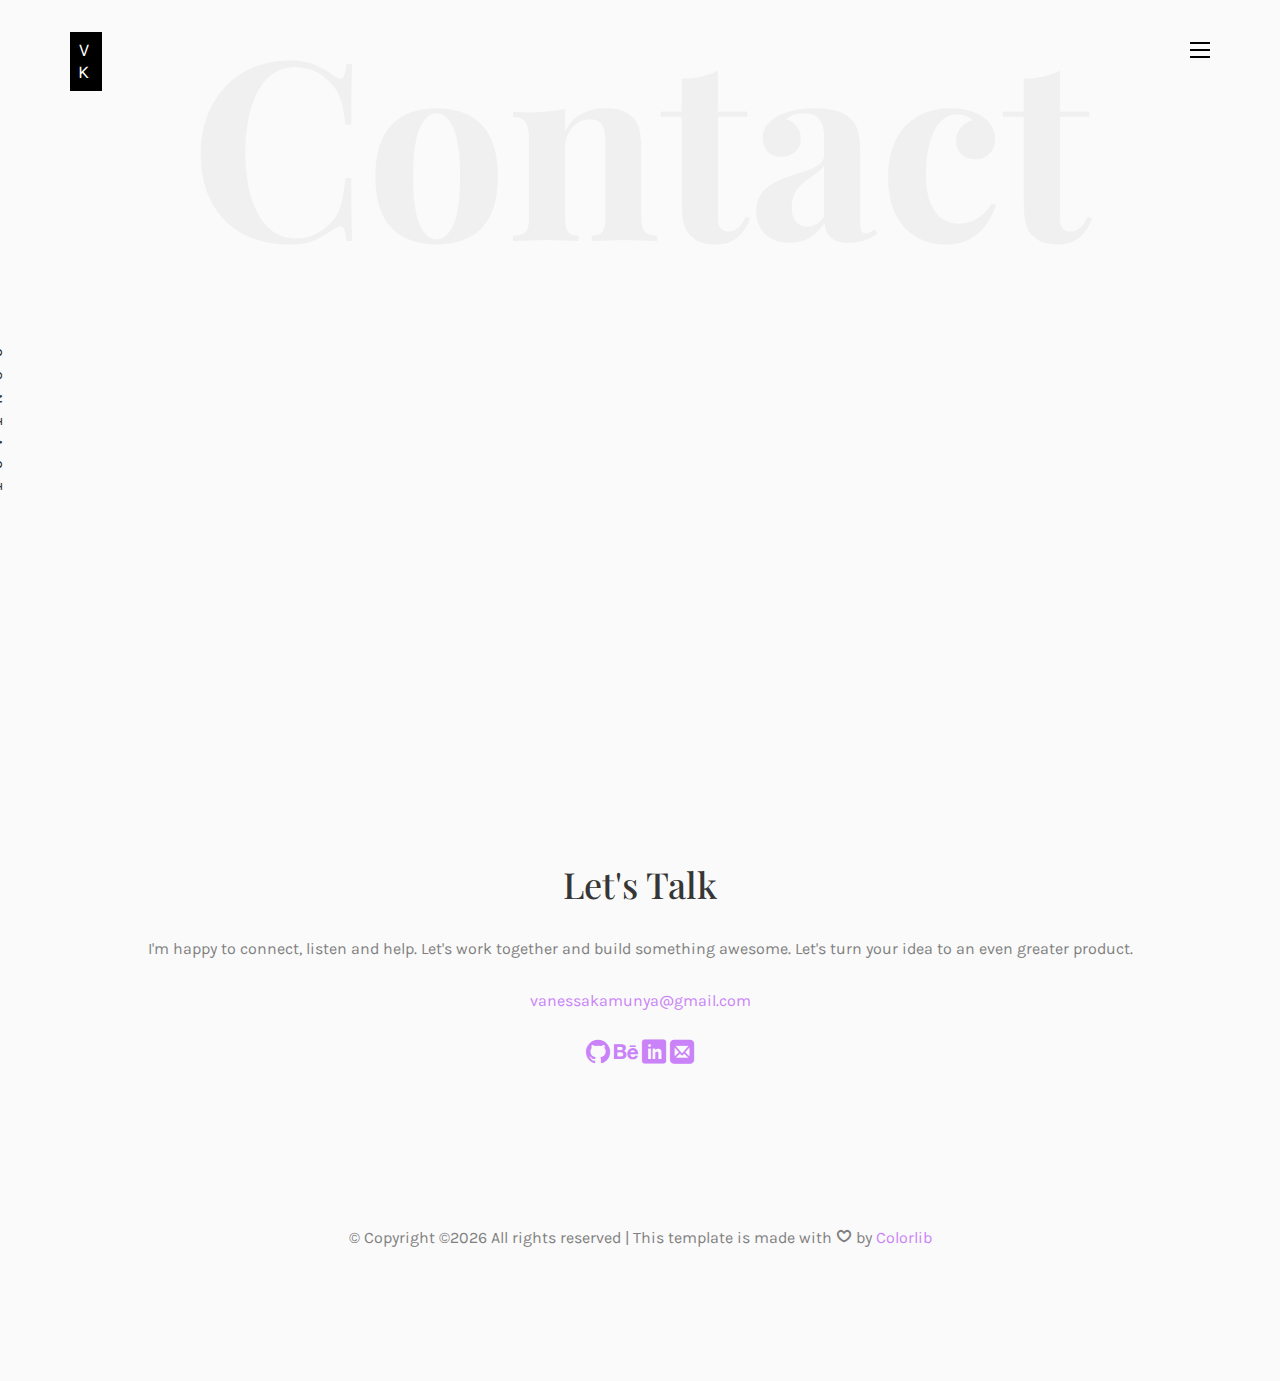
<file: contact.html>
<!DOCTYPE HTML>
<html>
	<head>
	<meta charset="utf-8">
	<meta http-equiv="X-UA-Compatible" content="IE=edge">
	<title>Noah Template</title>
	<meta name="viewport" content="width=device-width, initial-scale=1">
	<meta name="description" content="" />
	<meta name="keywords" content="" />
	<meta name="author" content="" />

  <!-- Facebook and Twitter integration -->
	<meta property="og:title" content=""/>
	<meta property="og:image" content=""/>
	<meta property="og:url" content=""/>
	<meta property="og:site_name" content=""/>
	<meta property="og:description" content=""/>
	<meta name="twitter:title" content="" />
	<meta name="twitter:image" content="" />
	<meta name="twitter:url" content="" />
	<meta name="twitter:card" content="" />

	<!-- Place favicon.ico and apple-touch-icon.png in the root directory -->
	<link rel="shortcut icon" href="favicon.ico">

	<link href="https://fonts.googleapis.com/css?family=Karla:400,700" rel="stylesheet">
	<link href="https://fonts.googleapis.com/css?family=Playfair+Display:400,400i,700" rel="stylesheet">
	
	<!-- Animate.css -->
	<link rel="stylesheet" href="css/animate.css">
	<!-- Icomoon Icon Fonts-->
	<link rel="stylesheet" href="css/icomoon.css">
	<!-- Bootstrap  -->
	<link rel="stylesheet" href="css/bootstrap.css">
	<!-- Owl Carousel -->
	<link rel="stylesheet" href="css/owl.carousel.min.css">
	<link rel="stylesheet" href="css/owl.theme.default.min.css">
	<!-- Magnific Popup -->
	<link rel="stylesheet" href="css/magnific-popup.css">

	<link rel="stylesheet" href="css/style.css">


	<!-- Modernizr JS -->
	<script src="js/modernizr-2.6.2.min.js"></script>
	<!-- FOR IE9 below -->
	<!--[if lt IE 9]>
	<script src="js/respond.min.js"></script>
	<![endif]-->

	</head>
	<body>

	<nav id="colorlib-main-nav" role="navigation">
		<a href="#" class="js-colorlib-nav-toggle colorlib-nav-toggle active"><i></i></a>
		<div class="js-fullheight colorlib-table">
			<div class="colorlib-table-cell js-fullheight">
				<div class="row">
					<div class="col-md-12">
						<div class="form-group">
							<input type="text" class="form-control" id="search" placeholder="Enter any key to search...">
							<button type="submit" class="btn btn-primary"><i class="icon-search3"></i></button>
						</div>
					</div>
				</div>
				<div class="row">
					<div class="col-md-12">
						<ul>
							<li><a href="index.html">Home</a></li>
							<li><a href="work.html">Work</a></li>
							<li class="active"><a href="contact.html">Contact</a></li>
						</ul>
					</div>
				</div>
			</div>
		</div>
	</nav>
	
	<div id="colorlib-page">
		<header>
			<div class="container">
				<div class="row">
					<div class="col-md-12">
						<div class="colorlib-navbar-brand">
							<a class="colorlib-logo" href="index.html"><span>V</span><span>K</span></a>
						</div>
						<a href="#" class="js-colorlib-nav-toggle colorlib-nav-toggle"><i></i></a>
					</div>
				</div>
			</div>
		</header>
		
		<div id="colorlib-contact">
			<div class="container">
				<div class="row text-center">
					<h2 class="bold">Contact</h2>
				</div>
				<div class="row">
					<div class="col-md-12 col-md-offset-0 text-center animate-box intro-heading">
						<span>Contact</span>
						<h2>Contact Me</h2>
					</div>
				</div>
				<div class="row">
					<div class="col-md-12">
						<div class="rotate">
							<h2 class="heading">Contact</h2>
						</div>
					</div>
				</div>
				<div class="row">
					<div class="col-md-12 col-md-offset-0">
						<div class="row">
							<div class="col-md-4 animate-box">
								<h3>My Address</h3>
								<ul class="contact-info">
									<li><span><i class="icon-map5"></i></span>P.O. BOX 75104-00200 Nairobi, Kenya</li>
									<li><span><i class="icon-envelope2"></i></span><a href="#">vanessakamunya@gmail.com</a></li>
									<li><span><i class="icon-globe3"></i></span><a href="#">vanessakamunya.netlify.com</a></li>
								</ul>
							</div>
							<div class="col-md-7 col-md-push-1 animate-box">
								<div class="row">
									<div class="col-md-12">
										<div class="form-group">
											<textarea name="" class="form-control" id="" cols="30" rows="7" placeholder="Message"></textarea>
										</div>
									</div>
									<div class="col-md-6">
										<div class="form-group">
											<input type="text" class="form-control" placeholder="Name">
										</div>
									</div>
									<div class="col-md-6">
										<div class="form-group">
											<input type="text" class="form-control" placeholder="Email">
										</div>
									</div>
									<div class="col-md-12">
										<div class="form-group">
											<input type="submit" value="Send Message" class="btn btn-primary">
										</div>
									</div>
								</div>
							</div>
						</div>
					</div>
				</div>
			</div>
		</div>

		<div class="row">
			<div class="col-md-12 text-center">
				<h1>Let's Talk</h1>
				<p>
					I'm happy to connect, listen and help. Let's work together and build
                something awesome. Let's turn your idea to an even greater product.
				</p>
				<p><a href="#">vanessakamunya@gmail.com</a></p>
				<p class="colorlib-social-icons">
					<a href="https://github.com/vkamunya"><i class="icon-github"></i></a>
					<a href="https://www.behance.net/vanessakamunya"><i class="icon-behance"></i></a>
					<a href="https://linkedin.com/in/vanessa-kamunya-37a088142/"><i class="icon-linkedin"></i></a>
					<a href="mailto:vanessakamunya@gmail.com"><i class="icon-mail"></i></a>
				</p>
			</div>
		</div>

		<footer>
			<div id="footer">
				<div class="container">
					<div class="row">
						<div class="col-md-12 text-center">
							<p>
								&copy; <!-- Link back to Colorlib can't be removed. Template is licensed under CC BY 3.0. -->
Copyright &copy;<script>document.write(new Date().getFullYear());</script> All rights reserved | This template is made with <i class="icon-heart4" aria-hidden="true"></i> by <a href="https://colorlib.com" target="_blank">Colorlib</a>
<!-- Link back to Colorlib can't be removed. Template is licensed under CC BY 3.0. -->
							</p>
						</div>
					</div>
				</div>
			</div>
		</footer>
	
	</div>

	<!-- jQuery -->
	<script src="js/jquery.min.js"></script>
	<!-- jQuery Easing -->
	<script src="js/jquery.easing.1.3.js"></script>
	<!-- Bootstrap -->
	<script src="js/bootstrap.min.js"></script>
	<!-- Waypoints -->
	<script src="js/jquery.waypoints.min.js"></script>
	<!-- Owl Carousel -->
	<script src="js/owl.carousel.min.js"></script>
	<!-- Magnific Popup -->
	<script src="js/jquery.magnific-popup.min.js"></script>
	<script src="js/magnific-popup-options.js"></script>

	<!-- Main JS (Do not remove) -->
	<script src="js/main.js"></script>

	</body>
</html>
</file>
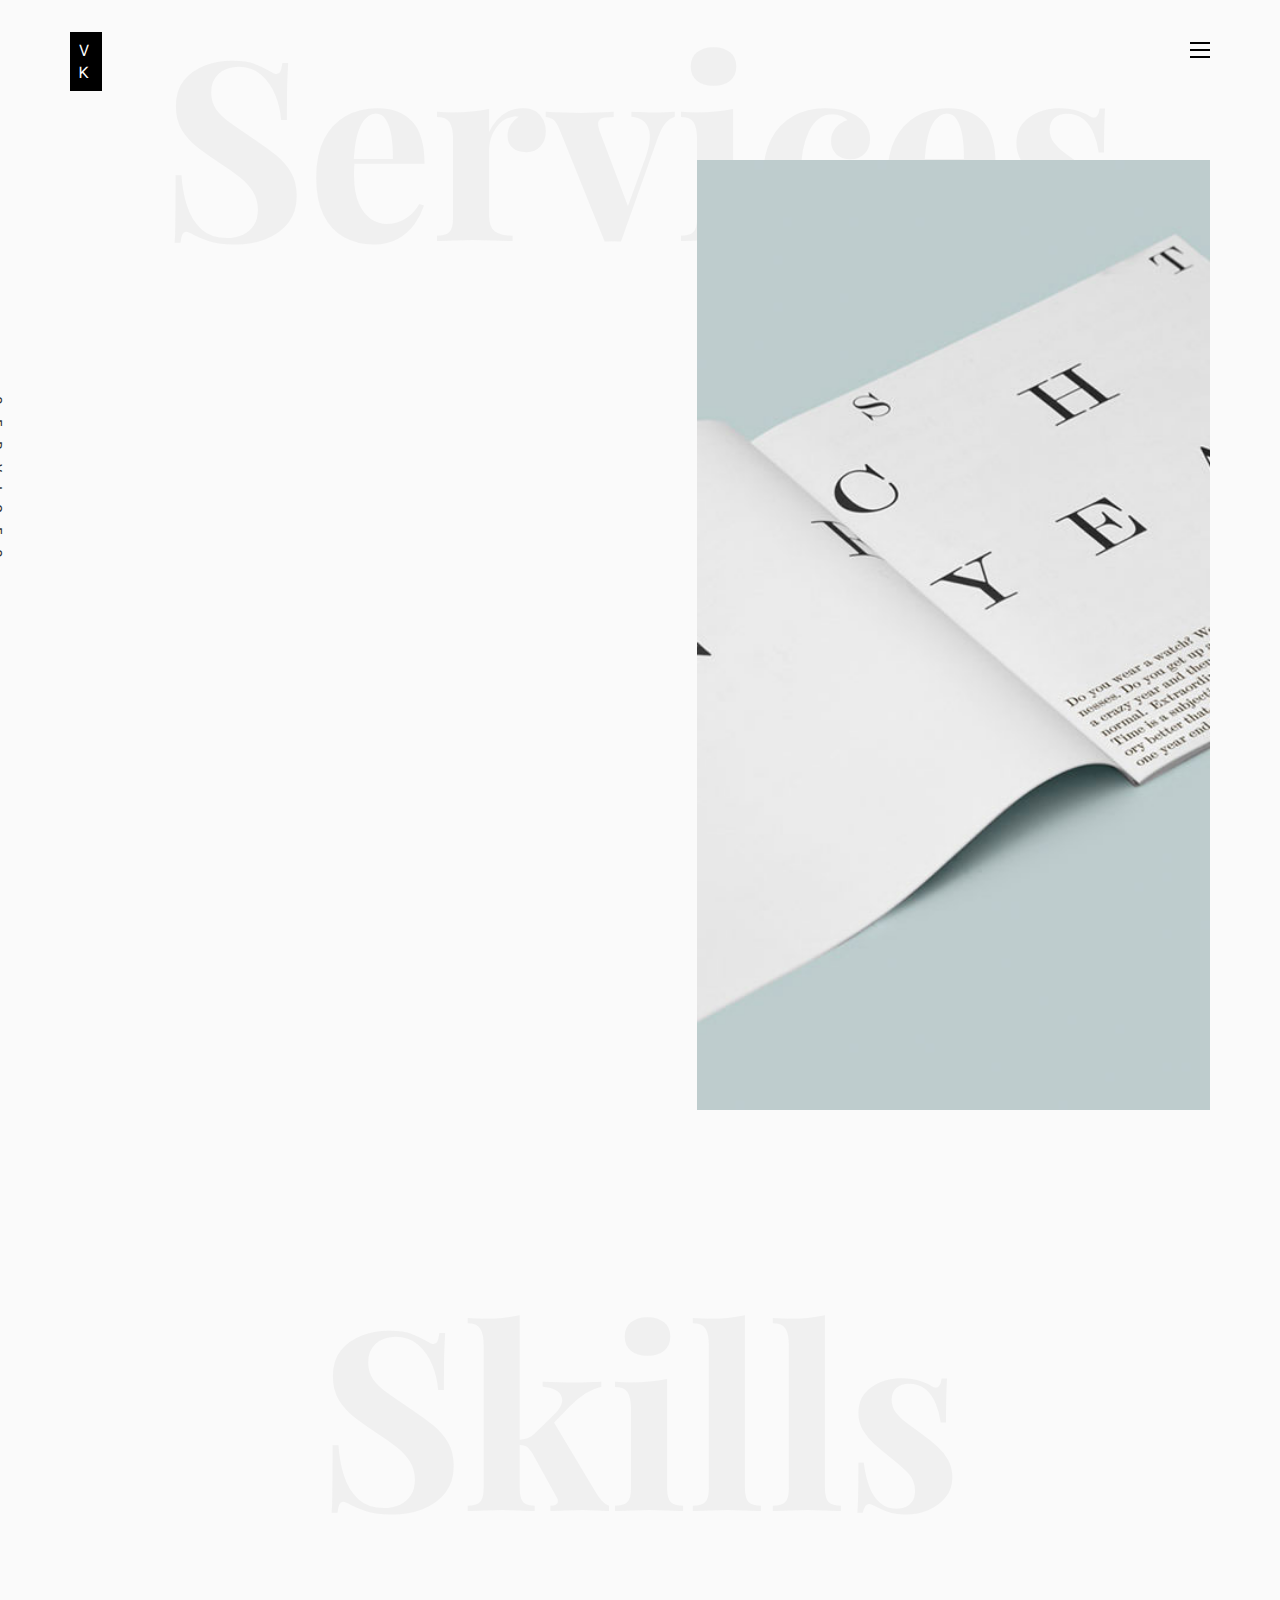
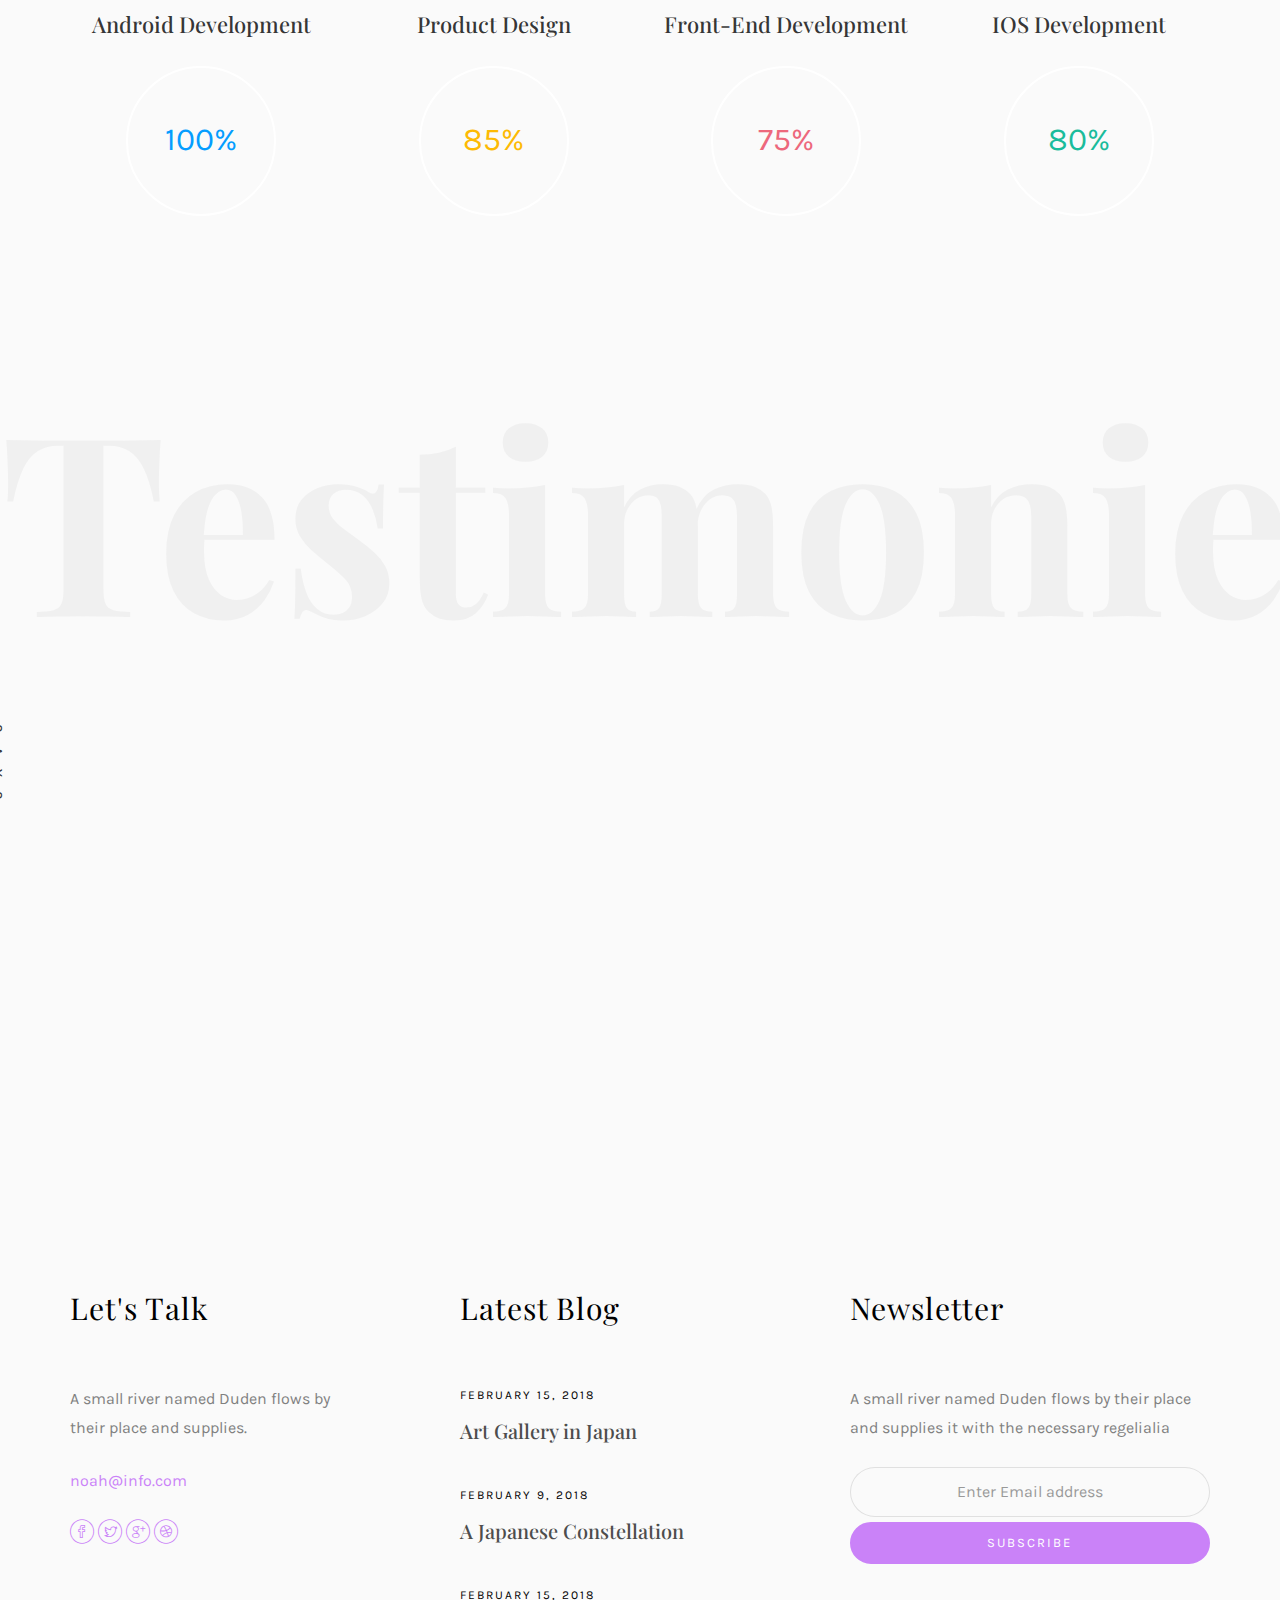
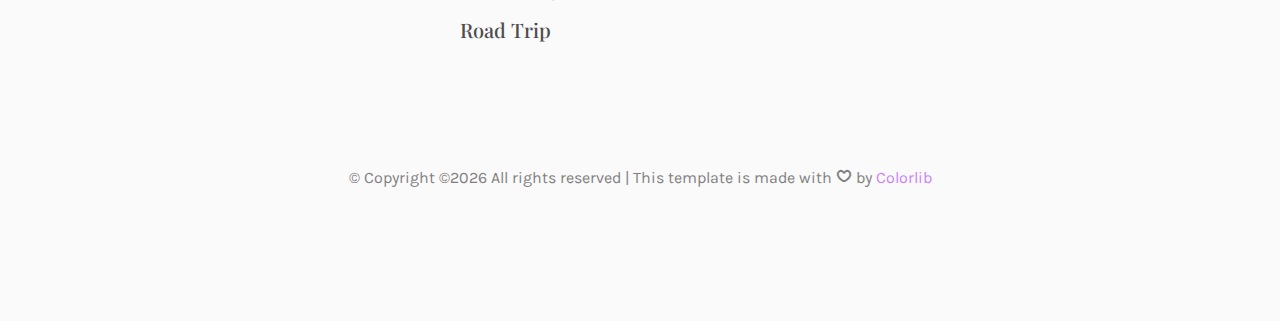
<file: services.html>
<!DOCTYPE HTML>
<html>
	<head>
	<meta charset="utf-8">
	<meta http-equiv="X-UA-Compatible" content="IE=edge">
	<title>Vanessa Kamunya</title>
	<meta name="viewport" content="width=device-width, initial-scale=1">
	<meta name="description" content="" />
	<meta name="keywords" content="" />
	<meta name="author" content="" />

  <!-- Facebook and Twitter integration -->
	<meta property="og:title" content=""/>
	<meta property="og:image" content=""/>
	<meta property="og:url" content=""/>
	<meta property="og:site_name" content=""/>
	<meta property="og:description" content=""/>
	<meta name="twitter:title" content="" />
	<meta name="twitter:image" content="" />
	<meta name="twitter:url" content="" />
	<meta name="twitter:card" content="" />

	<!-- Place favicon.ico and apple-touch-icon.png in the root directory -->
	<link rel="shortcut icon" href="favicon.ico">

	<link href="https://fonts.googleapis.com/css?family=Karla:400,700" rel="stylesheet">
	<link href="https://fonts.googleapis.com/css?family=Playfair+Display:400,400i,700" rel="stylesheet">
	
	<!-- Animate.css -->
	<link rel="stylesheet" href="css/animate.css">
	<!-- Icomoon Icon Fonts-->
	<link rel="stylesheet" href="css/icomoon.css">
	<!-- Bootstrap  -->
	<link rel="stylesheet" href="css/bootstrap.css">
	<!-- Owl Carousel -->
	<link rel="stylesheet" href="css/owl.carousel.min.css">
	<link rel="stylesheet" href="css/owl.theme.default.min.css">
	<!-- Magnific Popup -->
	<link rel="stylesheet" href="css/magnific-popup.css">

	<link rel="stylesheet" href="css/style.css">


	<!-- Modernizr JS -->
	<script src="js/modernizr-2.6.2.min.js"></script>
	<!-- FOR IE9 below -->
	<!--[if lt IE 9]>
	<script src="js/respond.min.js"></script>
	<![endif]-->

	</head>
	<body>

	<nav id="colorlib-main-nav" role="navigation">
		<a href="#" class="js-colorlib-nav-toggle colorlib-nav-toggle active"><i></i></a>
		<div class="js-fullheight colorlib-table">
			<div class="colorlib-table-cell js-fullheight">
				<div class="row">
					<div class="col-md-12">
						<div class="form-group">
							<input type="text" class="form-control" id="search" placeholder="Enter any key to search...">
							<button type="submit" class="btn btn-primary"><i class="icon-search3"></i></button>
						</div>
					</div>
				</div>
				<div class="row">
					<div class="col-md-12">
						<ul>
							<li><a href="index.html">Home</a></li>
							<li class="active"><a href="services.html">Services</a></li>
							<li><a href="work.html">Work</a></li>
							<li><a href="blog.html">Blog</a></li>
							<li><a href="about.html">About</a></li>
							<li><a href="contact.html">Contact</a></li>
						</ul>
					</div>
				</div>
			</div>
		</div>
	</nav>
	
	<div id="colorlib-page">
		<header>
			<div class="container">
				<div class="row">
					<div class="col-md-12">
						<div class="colorlib-navbar-brand">
							<a class="colorlib-logo" href="index.html"><span>V</span><span>K</span></a>
						</div>
						<a href="#" class="js-colorlib-nav-toggle colorlib-nav-toggle"><i></i></a>
					</div>
				</div>
			</div>
		</header>
		<div id="colorlib-services">
			<div class="container">
				<div class="row text-center">
					<h2 class="bold">Services</h2>
				</div>
				<div class="row">
					<div class="col-md-12">
						<div class="services-flex">
							<div class="one-third">
								<div class="row">
									<div class="col-md-12 col-md-offset-0 animate-box intro-heading">
										<span>My Services</span>
										<h2>Here Are Some of My Skills</h2>
									</div>
								</div>
								<div class="row">
									<div class="col-md-12">
										<div class="rotate">
											<h2 class="heading">Services</h2>
										</div>
									</div>
									<div class="col-md-6">
										<div class="services animate-box">
											<h3>Android Development</h3>
											<p>I majorly do android development in my day-to-day.</p>
											<ul>
												<li>Native Android Development</li>
												<li>Cross-platform development with Flutter</li>
												<li>Strong knowledge of web services using REST API and JSON</li>
												<li>Experience in implementing push notifications</li>
											</ul>
										</div>
										<div class="services animate-box">
											<h3>Front End Development</h3>
											<ul>
												<li>HTML / CSS</li>
												<li>JS &amp; Jquery Startup</li>
												<li>WordPress</li>
											</ul>
										</div>
									</div>
									<div class="col-md-6">
										<div class="services animate-box">
											<h3>Product Design</h3>
											<ul>
												<li>Wireframing</li>
												<li>Prototyping</li>
												<li>User Interface Design</li>
												<li>Design Thinking</li>
												<li>Figma</li>
											</ul>
										</div>
									</div>
								</div>
							</div>
							<div class="one-forth services-img" style="background-image: url(images/services-img.jpg);">
							</div>
						</div>
					</div>
				</div>
			</div>
		</div>

		<div id="colorlib-progress">
			<div class="container">
				<div class="row text-center">
					<h2 class="bold">Skills</h2>
				</div>
				<div class="row">
					<div class="col-md-12 col-md-offset-0 text-center animate-box intro-heading">
						<span>Skills</span>
						<h2>My Skills</h2>
					</div>
				</div>
				<div class="row">
			      <div class="col-md-3 col-sm-6 text-center">
			      	<h2 class="progress-head">Android Development</h2>
		            <div class="progress blue">
		                <span class="progress-left">
		                    <span class="progress-bar"></span>
		                </span>
		                <span class="progress-right">
		                    <span class="progress-bar"></span>
		                </span>
		                <div class="progress-value">100%</div>
		            </div>
		         </div>
			 
		         <div class="col-md-3 col-sm-6 text-center">
		         	<h2 class="progress-head">Product Design</h2>
		            <div class="progress yellow">
		                <span class="progress-left">
		                    <span class="progress-bar"></span>
		                </span>
		                <span class="progress-right">
		                    <span class="progress-bar"></span>
		                </span>
		                <div class="progress-value">85%</div>
		            </div>
		         </div>

		         <div class="col-md-3 col-sm-6 text-center">
		         	<h2 class="progress-head">Front-End Development</h2>
		            <div class="progress pink">
		                <span class="progress-left">
		                    <span class="progress-bar"></span>
		                </span>
		                <span class="progress-right">
		                    <span class="progress-bar"></span>
		                </span>
		                <div class="progress-value">75%</div>
		            </div>
		         </div>

		         <div class="col-md-3 col-sm-6 text-center">
		         	<h2 class="progress-head">IOS Development</h2>
		            <div class="progress green">
		                <span class="progress-left">
		                    <span class="progress-bar"></span>
		                </span>
		                <span class="progress-right">
		                    <span class="progress-bar"></span>
		                </span>
		                <div class="progress-value">80%</div>
		            </div>
		         </div>
			   </div>
			</div>
		</div>

		<div id="colorlib-testimony">
			<div class="container">
				<div class="row text-center">
					<h2 class="bold">Testimonies</h2>
				</div>
				<div class="row">
					<div class="col-md-12 col-md-offset-0 text-center animate-box intro-heading">
						<span>Testimonies</span>
						<h2>Clients Says</h2>
					</div>
				</div>
				<div class="row">
					<div class="col-md-12">
						<div class="rotate">
							<h2 class="heading">Says</h2>
						</div>
					</div>
				</div>
				<div class="row animate-box">
					<div class="owl-carousel">
						<div class="item">
							<div class="col-md-12 text-center">
								<div class="testimony">
									<blockquote>
										<p>"A small river named Duden flows by their place and supplies it with the necessary regelialia.</p>
										<span>" &mdash; George Brooks</span>
									</blockquote>
								</div>
							</div>
						</div>
						<div class="item">
							<div class="col-md-12 text-center">
								<div class="testimony">
									<blockquote>
										<p>"Even the all-powerful Pointing has no control about the blind texts it is an almost unorthographic life One day however a small line of blind text by the name of Lorem Ipsum decided to leave for the far World of Grammar.</p>
										<span>" &mdash; Daniel Foster</span>
									</blockquote>
								</div>
							</div>
						</div>
						<div class="item">
							<div class="col-md-12 text-center">
								<div class="testimony">
									<blockquote>
										<p>"When she reached the first hills of the Italic Mountains, she had a last view back on the skyline of her hometown Bookmarksgrove</p>
										<span>" &mdash; Liam Jenkins</span>
									</blockquote>
								</div>
							</div>
						</div>
					</div>
				</div>
			</div>
		</div>

		<footer>
			<div id="footer">
				<div class="container">
					<div class="row">
						<div class="col-md-4 col-pb-sm">
							<div class="row">
								<div class="col-md-10">
									<h2>Let's Talk</h2>
									<p>A small river named Duden flows by their place and supplies.</p>
									<p><a href="#">noah@info.com</a></p>
									<p class="colorlib-social-icons">
										<a href="#"><i class="icon-facebook4"></i></a>
										<a href="#"><i class="icon-twitter3"></i></a>
										<a href="#"><i class="icon-googleplus"></i></a>
										<a href="#"><i class="icon-dribbble2"></i></a>
									</p>
								</div>
							</div>
						</div>
						<div class="col-md-4 col-pb-sm">
							<h2>Latest Blog</h2>
							<div class="f-entry">
								<a href="#" class="featured-img" style="background-image: url(images/img-1.jpg);"></a>
								<div class="desc">
									<span>February 15, 2018</span>
									<h3><a href="#">Art Gallery in Japan</a></h3>
								</div>
							</div>
							<div class="f-entry">
								<a href="#" class="featured-img" style="background-image: url(images/img-2.jpg);"></a>
								<div class="desc">
									<span>February 9, 2018</span>
									<h3><a href="#">A Japanese Constellation</a></h3>
								</div>
							</div>
							<div class="f-entry">
								<a href="#" class="featured-img" style="background-image: url(images/img-3.jpg);"></a>
								<div class="desc">
									<span>February 15, 2018</span>
									<h3><a href="#">Road Trip</a></h3>
								</div>
							</div>
						</div>
						<div class="col-md-4 col-pb-sm">
							<h2>Newsletter</h2>
							<p>A small river named Duden flows by their place and supplies it with the necessary regelialia</p>
							<div class="subscribe text-center">
								<div class="form-group">
									<input type="text" class="form-control text-center" placeholder="Enter Email address">
									<input type="submit" value="Subscribe" class="btn btn-primary btn-custom">
								</div>
							</div>
						</div>
					</div>
					<div class="row">
						<div class="col-md-12 text-center">
							<p>
								&copy; <!-- Link back to Colorlib can't be removed. Template is licensed under CC BY 3.0. -->
Copyright &copy;<script>document.write(new Date().getFullYear());</script> All rights reserved | This template is made with <i class="icon-heart4" aria-hidden="true"></i> by <a href="https://colorlib.com" target="_blank">Colorlib</a>
<!-- Link back to Colorlib can't be removed. Template is licensed under CC BY 3.0. -->
							</p>
						</div>
					</div>
				</div>
			</div>
		</footer>
	
	</div>

	<!-- jQuery -->
	<script src="js/jquery.min.js"></script>
	<!-- jQuery Easing -->
	<script src="js/jquery.easing.1.3.js"></script>
	<!-- Bootstrap -->
	<script src="js/bootstrap.min.js"></script>
	<!-- Waypoints -->
	<script src="js/jquery.waypoints.min.js"></script>
	<!-- Owl Carousel -->
	<script src="js/owl.carousel.min.js"></script>
	<!-- Magnific Popup -->
	<script src="js/jquery.magnific-popup.min.js"></script>
	<script src="js/magnific-popup-options.js"></script>

	<!-- Main JS (Do not remove) -->
	<script src="js/main.js"></script>

	</body>
</html>
</file>
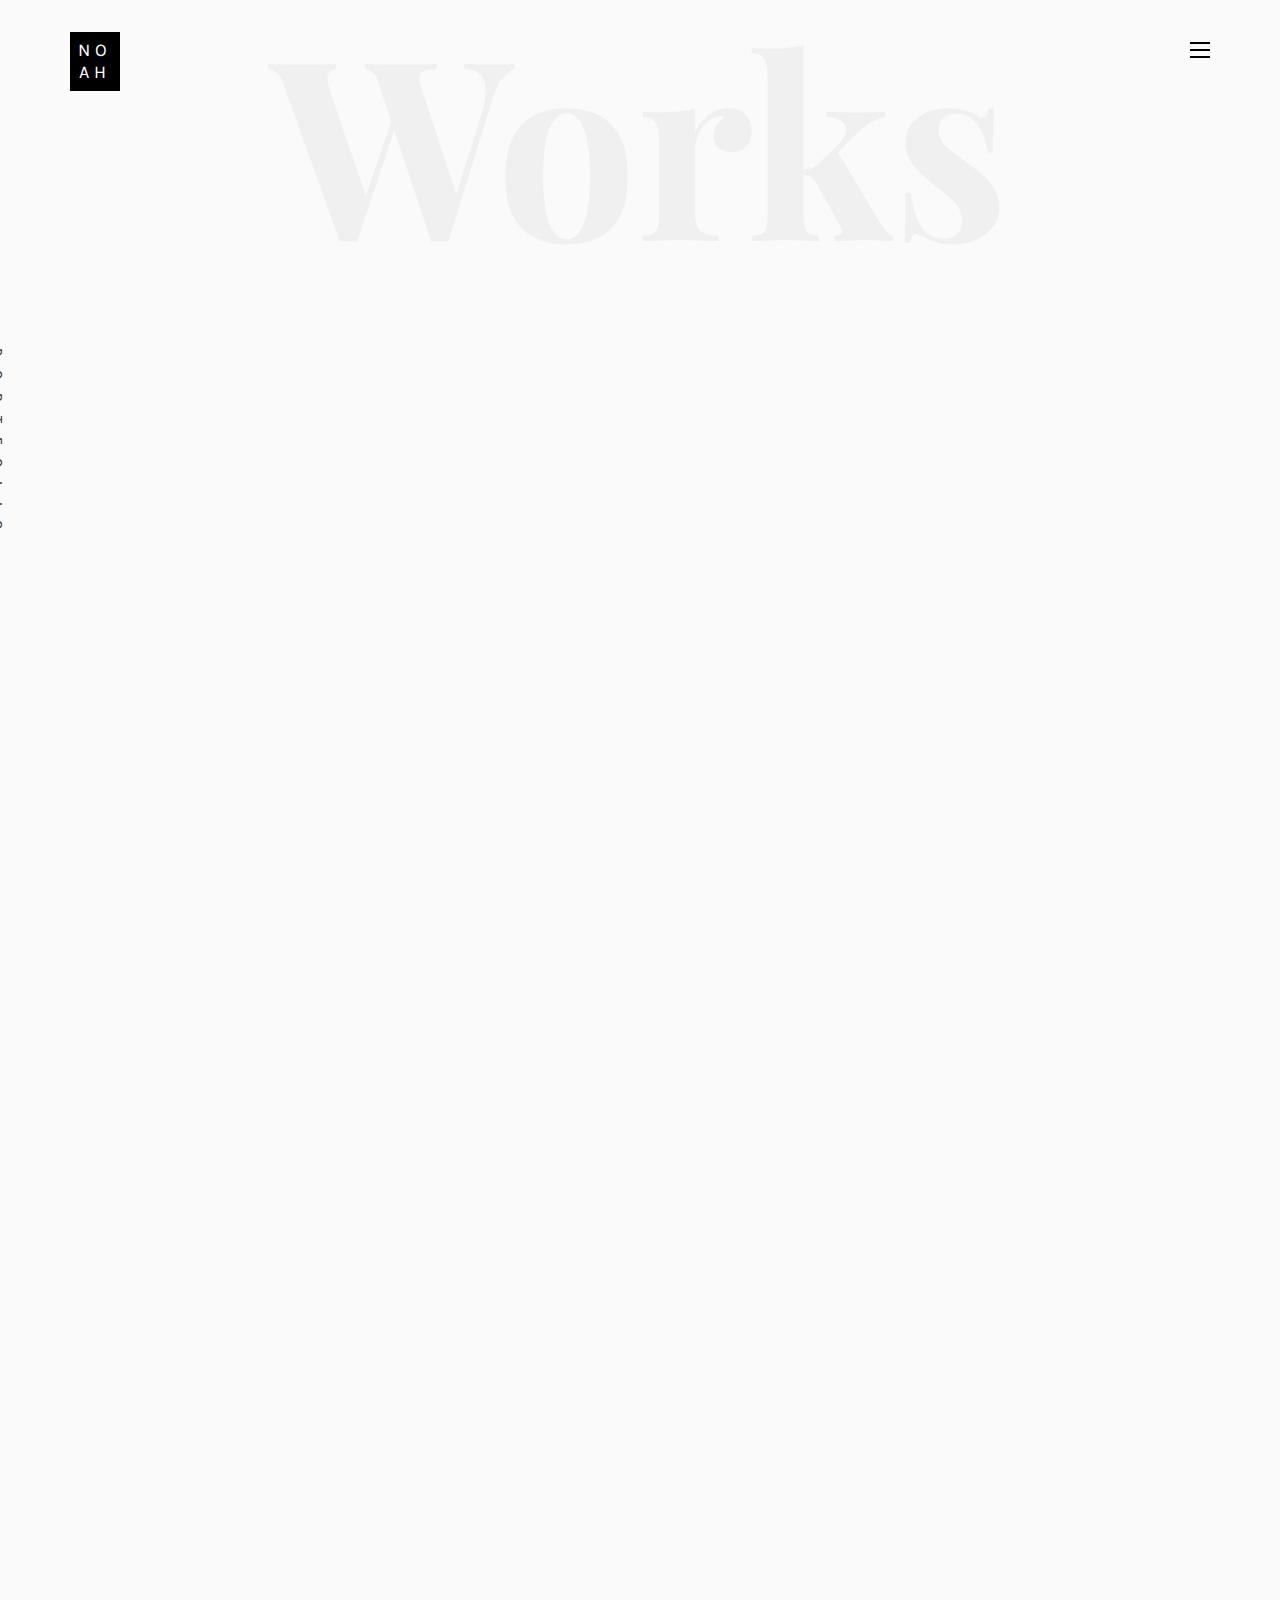
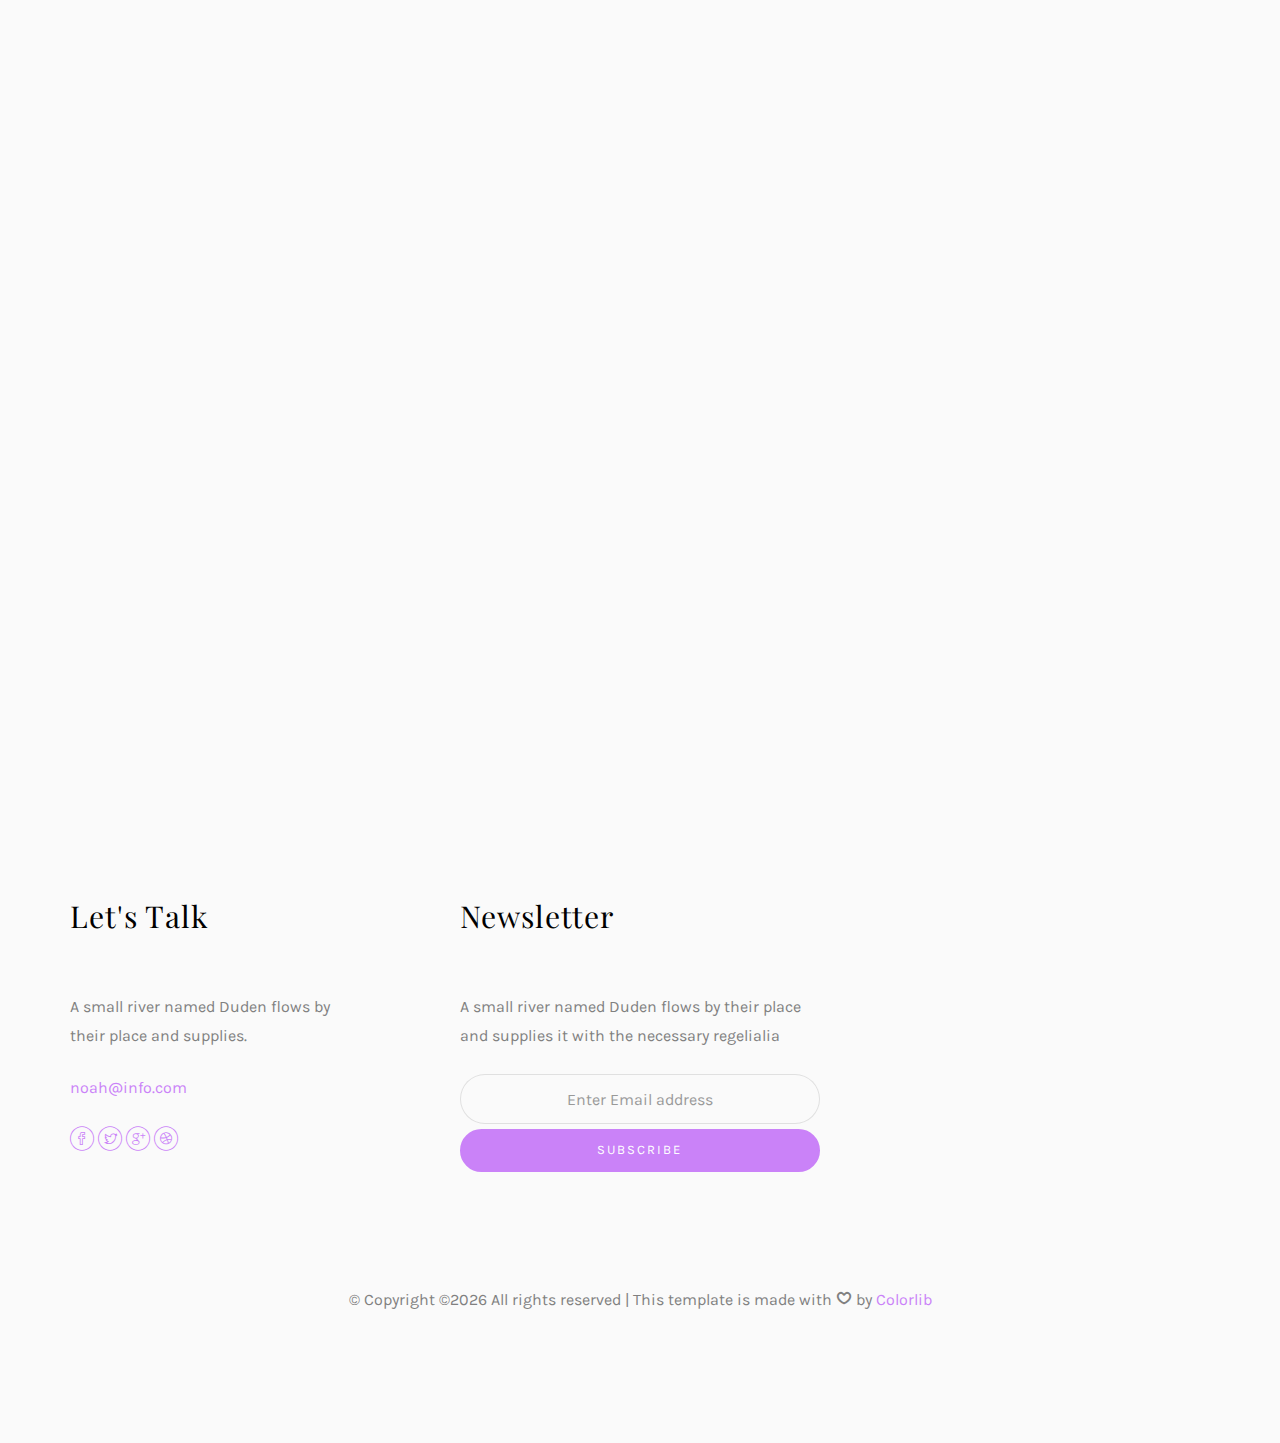
<file: work-single.html>
<!DOCTYPE HTML>
<html>
	<head>
	<meta charset="utf-8">
	<meta http-equiv="X-UA-Compatible" content="IE=edge">
	<title>Noah Template</title>
	<meta name="viewport" content="width=device-width, initial-scale=1">
	<meta name="description" content="" />
	<meta name="keywords" content="" />
	<meta name="author" content="" />

  <!-- Facebook and Twitter integration -->
	<meta property="og:title" content=""/>
	<meta property="og:image" content=""/>
	<meta property="og:url" content=""/>
	<meta property="og:site_name" content=""/>
	<meta property="og:description" content=""/>
	<meta name="twitter:title" content="" />
	<meta name="twitter:image" content="" />
	<meta name="twitter:url" content="" />
	<meta name="twitter:card" content="" />

	<!-- Place favicon.ico and apple-touch-icon.png in the root directory -->
	<link rel="shortcut icon" href="favicon.ico">

	<link href="https://fonts.googleapis.com/css?family=Karla:400,700" rel="stylesheet">
	<link href="https://fonts.googleapis.com/css?family=Playfair+Display:400,400i,700" rel="stylesheet">
	
	<!-- Animate.css -->
	<link rel="stylesheet" href="css/animate.css">
	<!-- Icomoon Icon Fonts-->
	<link rel="stylesheet" href="css/icomoon.css">
	<!-- Bootstrap  -->
	<link rel="stylesheet" href="css/bootstrap.css">
	<!-- Owl Carousel -->
	<link rel="stylesheet" href="css/owl.carousel.min.css">
	<link rel="stylesheet" href="css/owl.theme.default.min.css">
	<!-- Magnific Popup -->
	<link rel="stylesheet" href="css/magnific-popup.css">

	<link rel="stylesheet" href="css/style.css">


	<!-- Modernizr JS -->
	<script src="js/modernizr-2.6.2.min.js"></script>
	<!-- FOR IE9 below -->
	<!--[if lt IE 9]>
	<script src="js/respond.min.js"></script>
	<![endif]-->

	</head>
	<body>

	<nav id="colorlib-main-nav" role="navigation">
		<a href="#" class="js-colorlib-nav-toggle colorlib-nav-toggle active"><i></i></a>
		<div class="js-fullheight colorlib-table">
			<div class="colorlib-table-cell js-fullheight">
				<div class="row">
					<div class="col-md-12">
						<div class="form-group">
							<input type="text" class="form-control" id="search" placeholder="Enter any key to search...">
							<button type="submit" class="btn btn-primary"><i class="icon-search3"></i></button>
						</div>
					</div>
				</div>
				<div class="row">
					<div class="col-md-12">
						<ul>
							<li><a href="index.html">Home</a></li>
							<li><a href="services.html">Services</a></li>
							<li class="active"><a href="work.html">Work</a></li>
							<li><a href="about.html">About</a></li>
							<li><a href="contact.html">Contact</a></li>
						</ul>
					</div>
				</div>
			</div>
		</div>
	</nav>
	
	<div id="colorlib-page">
		<header>
			<div class="container">
				<div class="row">
					<div class="col-md-12">
						<div class="colorlib-navbar-brand">
							<a class="colorlib-logo" href="index.html"><span>No</span><span>ah</span></a>
						</div>
						<a href="#" class="js-colorlib-nav-toggle colorlib-nav-toggle"><i></i></a>
					</div>
				</div>
			</div>
		</header>
		<div id="colorlib-work">
			<div class="container">
				<div class="row text-center">
					<h2 class="bold">Works</h2>
				</div>
				<div class="row">
					<div class="col-md-12 col-md-offset-0 text-center animate-box intro-heading">
						<span>Portfolio</span>
						<h2>Portfolio Single</h2>
					</div>
				</div>
				<div class="row">
					<div class="col-md-12">
						<div class="rotate">
							<h2 class="heading">Portfolio</h2>
						</div>
					</div>
				</div>
				<div class="row">
					<div class="col-md-12">
						<div class="work-entry animate-box">
							<a href="work.html" class="work-img" style="background-image: url(images/work-1.jpg);">
							</a>
							<div class="col-md-8 col-md-offset-2">
								<div class="desc">
									<h2>Pursuing Best</h2>
									<p>Far far away, behind the word mountains, far from the countries Vokalia and Consonantia, there live the blind texts. Separated they live in Bookmarksgrove right at the coast of the Semantics, a large language ocean.</p>
									<p>On her way she met a copy. The copy warned the Little Blind Text, that where it came from it would have been rewritten a thousand times and everything that was left from its origin would be the word "and" and the Little Blind Text should turn around and return to its own, safe country. But nothing the copy said could convince her and so it didn’t take long until a few insidious Copy Writers ambushed her, made her drunk with Longe and Parole and dragged her into their agency, where they abused her for their.</p>
									<img class="img-responsive" src="images/work-2.jpg" alt="html5 bootstrap template by colorlib.com"><br>
									<p>When she reached the first hills of the Italic Mountains, she had a last view back on the skyline of her hometown Bookmarksgrove, the headline of Alphabet Village and the subline of her own road, the Line Lane. Pityful a rethoric question ran over her cheek, then she continued her way.</p>
									<p class="read"><a href="#">Live Preview</a></p>
								</div>
							</div>
						</div>
					</div>
				</div>
			</div>
		</div>

		<footer>
			<div id="footer">
				<div class="container">
					<div class="row">
						<div class="col-md-4 col-pb-sm">
							<div class="row">
								<div class="col-md-10">
									<h2>Let's Talk</h2>
									<p>A small river named Duden flows by their place and supplies.</p>
									<p><a href="#">noah@info.com</a></p>
									<p class="colorlib-social-icons">
										<a href="#"><i class="icon-facebook4"></i></a>
										<a href="#"><i class="icon-twitter3"></i></a>
										<a href="#"><i class="icon-googleplus"></i></a>
										<a href="#"><i class="icon-dribbble2"></i></a>
									</p>
								</div>
							</div>
						</div>
						<div class="col-md-4 col-pb-sm">
							<h2>Newsletter</h2>
							<p>A small river named Duden flows by their place and supplies it with the necessary regelialia</p>
							<div class="subscribe text-center">
								<div class="form-group">
									<input type="text" class="form-control text-center" placeholder="Enter Email address">
									<input type="submit" value="Subscribe" class="btn btn-primary btn-custom">
								</div>
							</div>
						</div>
					</div>
					<div class="row">
						<div class="col-md-12 text-center">
							<p>
								&copy; <!-- Link back to Colorlib can't be removed. Template is licensed under CC BY 3.0. -->
Copyright &copy;<script>document.write(new Date().getFullYear());</script> All rights reserved | This template is made with <i class="icon-heart4" aria-hidden="true"></i> by <a href="https://colorlib.com" target="_blank">Colorlib</a>
<!-- Link back to Colorlib can't be removed. Template is licensed under CC BY 3.0. -->
							</p>
						</div>
					</div>
				</div>
			</div>
		</footer>
	
	</div>

	<!-- jQuery -->
	<script src="js/jquery.min.js"></script>
	<!-- jQuery Easing -->
	<script src="js/jquery.easing.1.3.js"></script>
	<!-- Bootstrap -->
	<script src="js/bootstrap.min.js"></script>
	<!-- Waypoints -->
	<script src="js/jquery.waypoints.min.js"></script>
	<!-- Owl Carousel -->
	<script src="js/owl.carousel.min.js"></script>
	<!-- Magnific Popup -->
	<script src="js/jquery.magnific-popup.min.js"></script>
	<script src="js/magnific-popup-options.js"></script>

	<!-- Main JS (Do not remove) -->
	<script src="js/main.js"></script>

	</body>
</html>
</file>
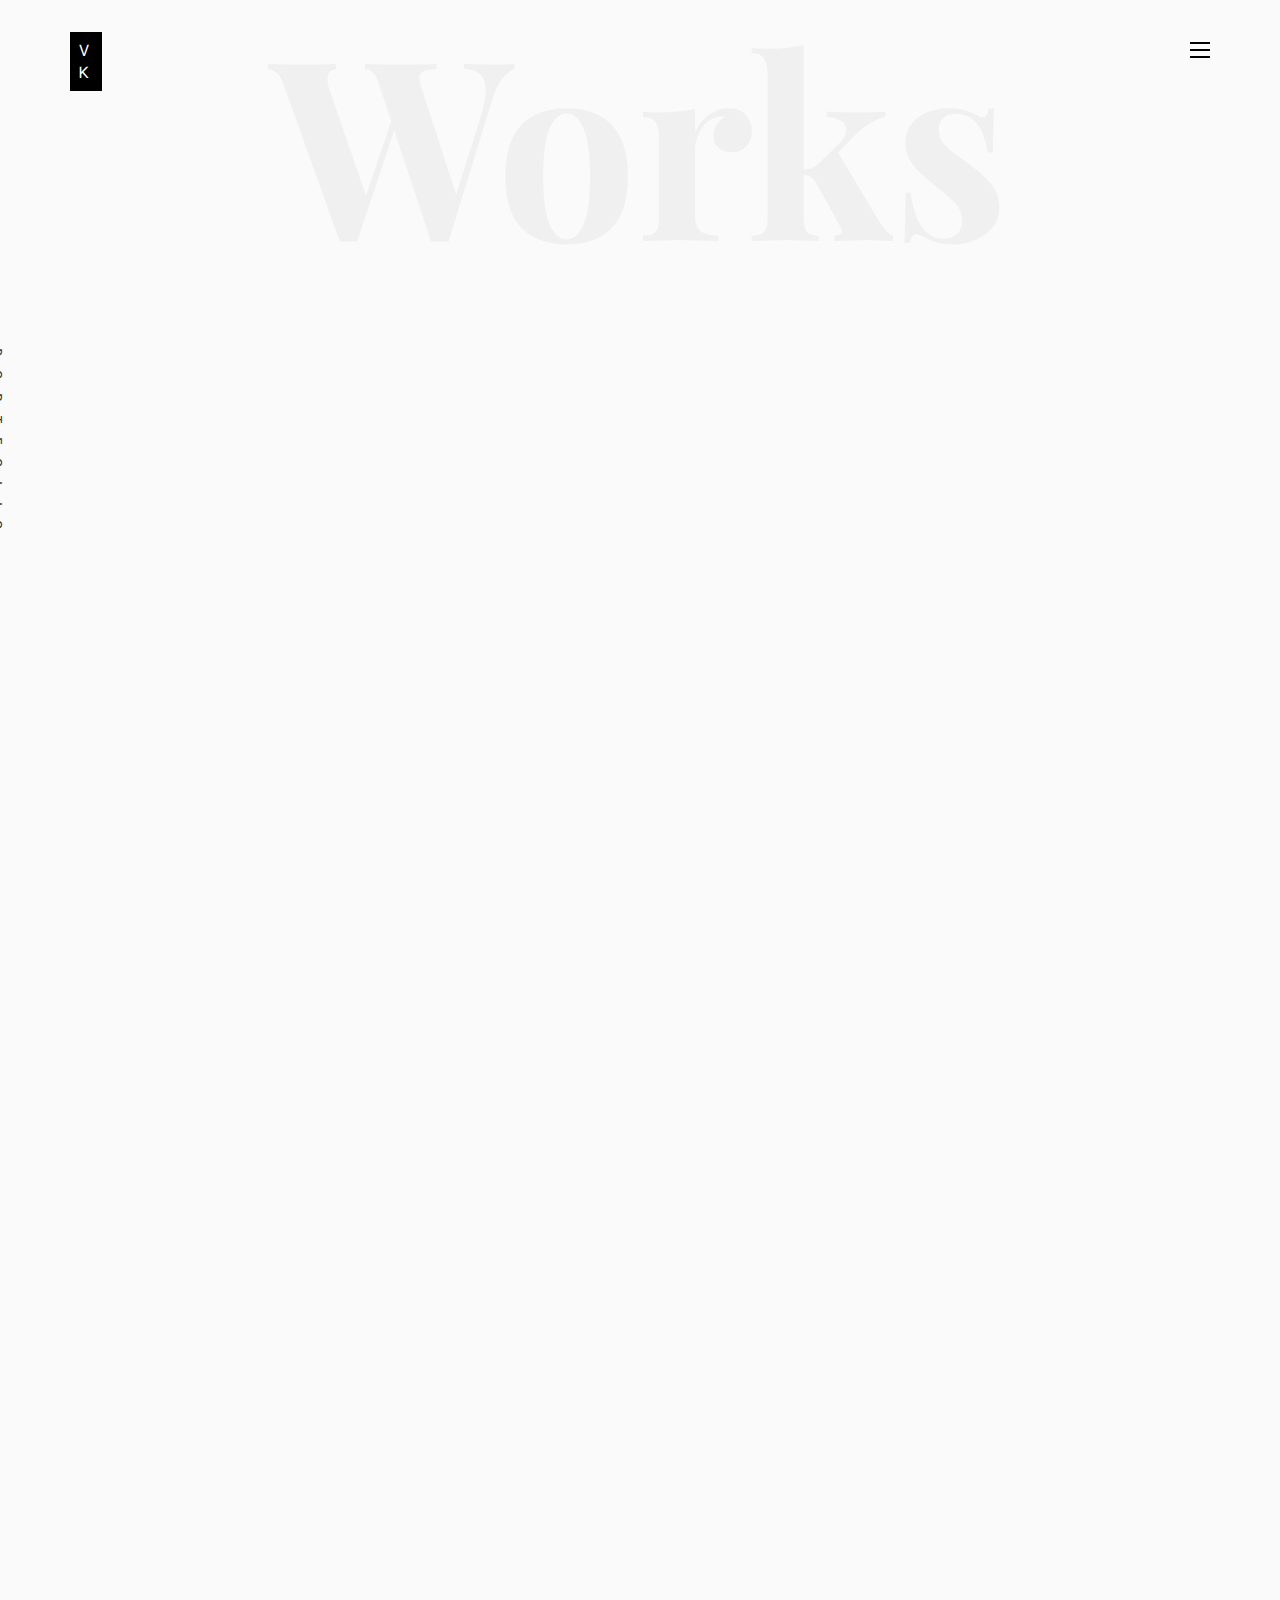
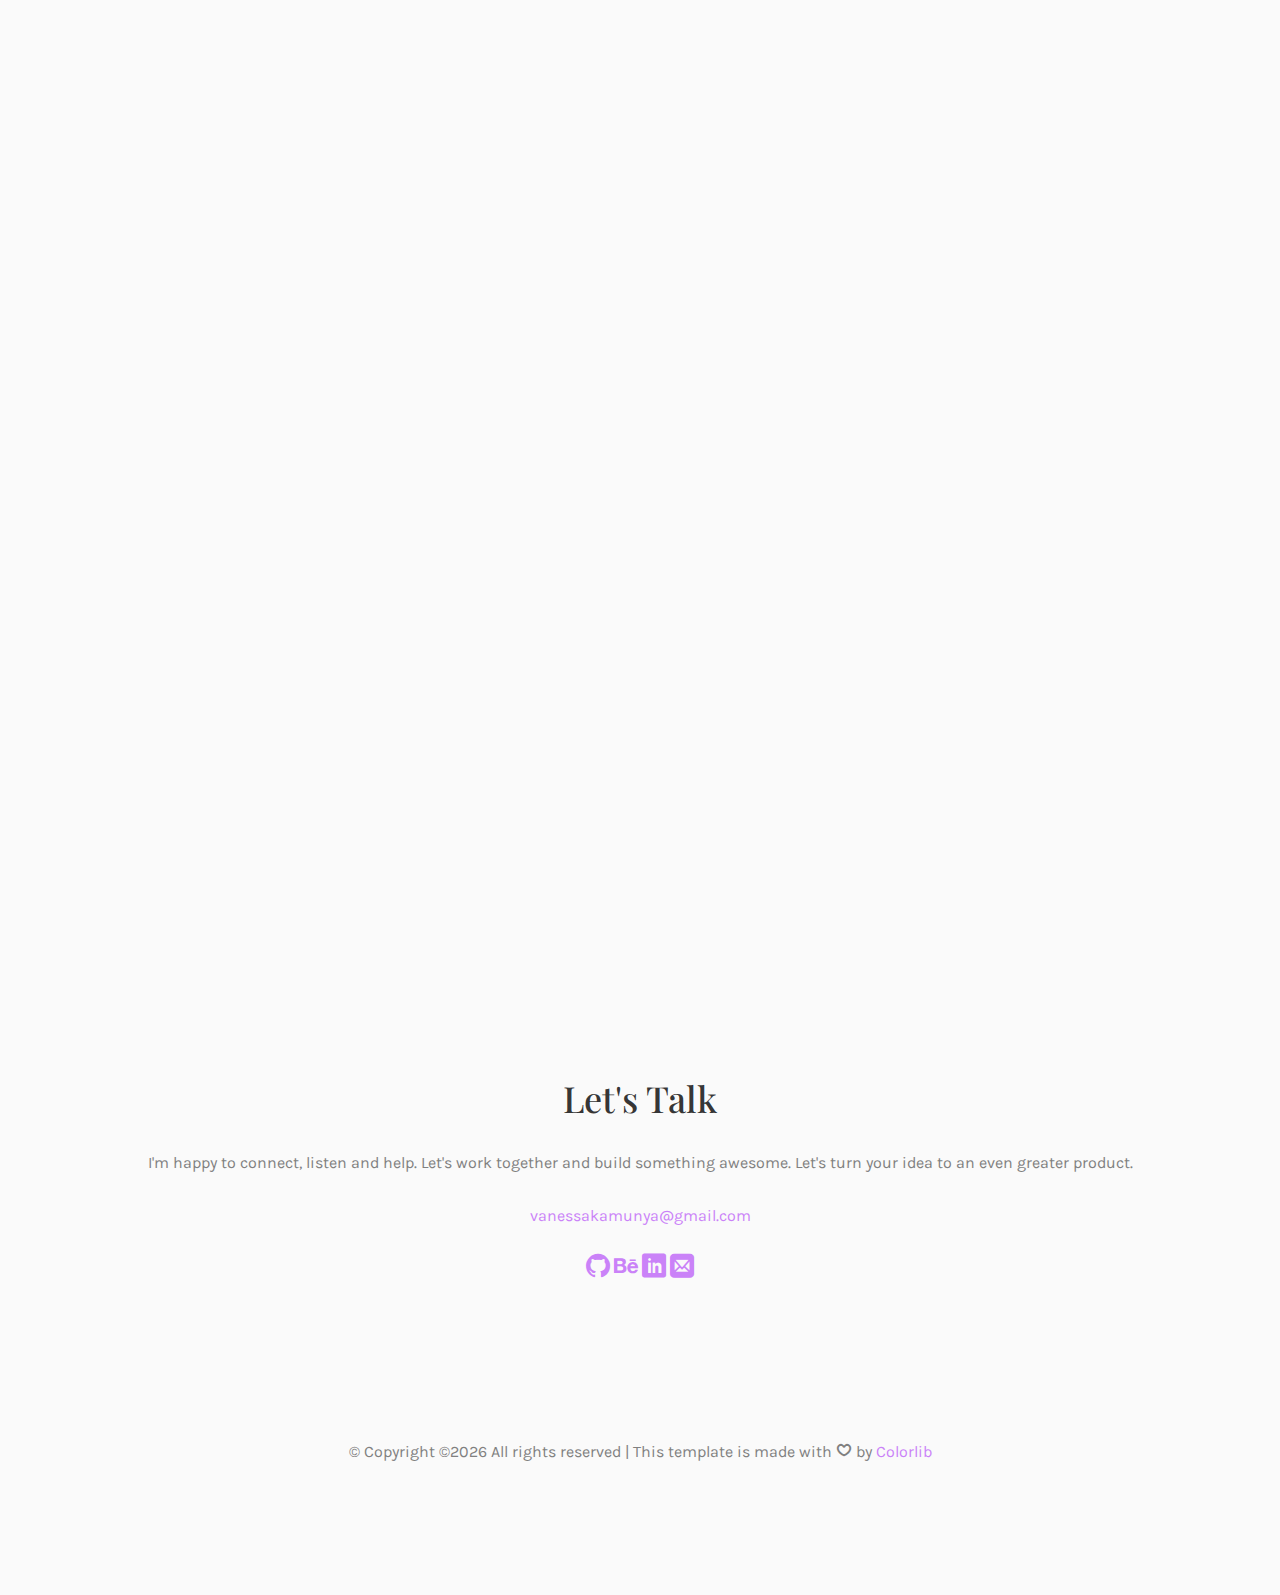
<file: work.html>
<!DOCTYPE HTML>
<html>
	<head>
	<meta charset="utf-8">
	<meta http-equiv="X-UA-Compatible" content="IE=edge">
	<title>Vanessa Kamunya</title>
	<meta name="viewport" content="width=device-width, initial-scale=1">
	<meta name="description" content="" />
	<meta name="keywords" content="" />
	<meta name="author" content="" />

  <!-- Facebook and Twitter integration -->
	<meta property="og:title" content=""/>
	<meta property="og:image" content=""/>
	<meta property="og:url" content=""/>
	<meta property="og:site_name" content=""/>
	<meta property="og:description" content=""/>
	<meta name="twitter:title" content="" />
	<meta name="twitter:image" content="" />
	<meta name="twitter:url" content="" />
	<meta name="twitter:card" content="" />

	<!-- Place favicon.ico and apple-touch-icon.png in the root directory -->
	<link rel="shortcut icon" href="favicon.ico">

	<link href="https://fonts.googleapis.com/css?family=Karla:400,700" rel="stylesheet">
	<link href="https://fonts.googleapis.com/css?family=Playfair+Display:400,400i,700" rel="stylesheet">
	
	<!-- Animate.css -->
	<link rel="stylesheet" href="css/animate.css">
	<!-- Icomoon Icon Fonts-->
	<link rel="stylesheet" href="css/icomoon.css">
	<!-- Bootstrap  -->
	<link rel="stylesheet" href="css/bootstrap.css">
	<!-- Owl Carousel -->
	<link rel="stylesheet" href="css/owl.carousel.min.css">
	<link rel="stylesheet" href="css/owl.theme.default.min.css">
	<!-- Magnific Popup -->
	<link rel="stylesheet" href="css/magnific-popup.css">

	<link rel="stylesheet" href="css/style.css">


	<!-- Modernizr JS -->
	<script src="js/modernizr-2.6.2.min.js"></script>
	<!-- FOR IE9 below -->
	<!--[if lt IE 9]>
	<script src="js/respond.min.js"></script>
	<![endif]-->

	</head>
	<body>

	<nav id="colorlib-main-nav" role="navigation">
		<a href="#" class="js-colorlib-nav-toggle colorlib-nav-toggle active"><i></i></a>
		<div class="js-fullheight colorlib-table">
			<div class="colorlib-table-cell js-fullheight">
				<div class="row">
					<div class="col-md-12">
						<div class="form-group">
							<input type="text" class="form-control" id="search" placeholder="Enter any key to search...">
							<button type="submit" class="btn btn-primary"><i class="icon-search3"></i></button>
						</div>
					</div>
				</div>
				<div class="row">
					<div class="col-md-12">
						<ul>
							<li><a href="index.html">Home</a></li>
							<li class="active"><a href="work.html">Work</a></li>
							<li><a href="contact.html">Contact</a></li>
						</ul>
					</div>
				</div>
			</div>
		</div>
	</nav>
	
	<div id="colorlib-page">
		<header>
			<div class="container">
				<div class="row">
					<div class="col-md-12">
						<div class="colorlib-navbar-brand">
							<a class="colorlib-logo" href="index.html"><span>V</span><span>K</span></a>
						</div>
						<a href="#" class="js-colorlib-nav-toggle colorlib-nav-toggle"><i></i></a>
					</div>
				</div>
			</div>
		</header>
		<div id="colorlib-work">
			<div class="container">
				<div class="row text-center">
					<h2 class="bold">Works</h2>
				</div>
				<div class="row">
					<div class="col-md-12 col-md-offset-0 text-center animate-box intro-heading">
						<span>Portfolio</span>
						<h2>Done Projects</h2>
					</div>
				</div>
				<div class="row">
					<div class="col-md-12">
						<div class="rotate">
							<h2 class="heading">Portfolio</h2>
						</div>
					</div>
				</div>
				<div class="row">
					<div class="col-md-12">
						<div class="work-entry animate-box">
							<a href="work-single.html" class="work-img" style="background-image: url(images/works.png);">
								<div class="display-t">
									<div class="work-name">
										<h2>Product Design</h2>
									</div>
								</div>
							</a>
							<div class="col-md-4 col-md-offset-4">
								<div class="desc">
									<p>I create products that have empathy for the user with a deep understanding of user-centered design (UCD) and strong analytical abilities. I have an understanding of technical limitations as well as business strategies and goals, backed by a knowledge of different technologies. I conduct user research, interviews and surveys, and use the information to create sitemaps, customer journey maps, wireframes, and prototypes.</p>
									<p class="read"><a href="https://www.behance.net/vanessakamunya">View details</a></p>
								</div>
							</div>
						</div>
					</div>
					<div class="col-md-12">
						<div class="work-entry animate-box">
							<a href="work-single.html" class="work-img" style="background-image: url(images/work3.png);">
								<div class="display-t">
									<div class="work-name">
										<h2>CodePamoja</h2>
									</div>
								</div>
							</a>
							<div class="col-md-4 col-md-offset-4">
								<div class="desc">
									<p>Involved in the wireframing, prototyping and development of the Codepamoja website using HTML, CSS and Vanilla JS.</p>
									<p class="read"><a href="https://codepamoja.org/">View Details</a></p>
								</div>
							</div>
						</div>
					</div>
					<div class="col-md-12">
						<div class="work-entry animate-box">
							<a href="work-single.html" class="work-img" style="background-image: url(images/work6.png);">
								<div class="display-t">
									<div class="work-name">
										<h2>Player</h2>
									</div>
								</div>
							</a>
							<div class="col-md-4 col-md-offset-4">
								<div class="desc">
									<p>Player is a Russian and Estonian podcasts and radio mobile app. I am one of four developers working on the legacy code for the app with an MVP already out.The app goes into production in the coming months. Used BLoC in flutter for state management.</p>
									<p class="read"><a href="http://jaager.net/pmg/2022-pleier/#">View details</a></p>
								</div>
							</div>
						</div>
					</div>
					<div class="col-md-12">
						<div class="work-entry animate-box">
							<a href="work-single.html" class="work-img" style="background-image: url(images/work7.png);">
								<div class="display-t">
									<div class="work-name">
										<h2>Tigers Motorcycles</h2>
									</div>
								</div>
							</a>
							<div class="col-md-4 col-md-offset-4">
								<div class="desc">
									<p>Tigers Motorcycles is a native e-commerce application using Kotlin and Firebase for the real time database. The app is for motorcycle riders to buy genuine motorcycle spare parts.</p>
									<p class="read"><a href="https://github.com/vkamunya/TigersMotorcycles">View details</a></p>
								</div>
							</div>
						</div>
					</div>
					<div class="col-md-12">
						<div class="work-entry animate-box">
							<a href="work-single.html" class="work-img" style="background-image: url(images/work2.png);">
								<div class="display-t">
									<div class="work-name">
										<h2>Inventory forecasting Model</h2>
									</div>
								</div>
							</a>
							<div class="col-md-4 col-md-offset-4">
								<div class="desc">
									<p>Inventory forecasting system on Jupyter Notebook done using python for data visualization of the dataset of a cloud kitchen of an existing cloud kitchen called Annika's treats. The model determines the amount of inventory needed to satisfy future cutomer demand based on the sales forecast over two years.</p>
									<p class="read"><a href="https://github.com/vkamunya/Inventory-forecasting/blob/main/Inventory-Management-System-main/Inventory%20Management%20System.ipynb">View details</a></p>
								</div>
							</div>
						</div>
					</div>
				</div>
			</div>
		</div>

		<div class="row">
			<div class="col-md-12 text-center">
				<h1>Let's Talk</h1>
				<p>
					I'm happy to connect, listen and help. Let's work together and build
                something awesome. Let's turn your idea to an even greater product.
				</p>
				<p><a href="#">vanessakamunya@gmail.com</a></p>
				<p class="colorlib-social-icons">
					<a href="https://github.com/vkamunya"><i class="icon-github"></i></a>
					<a href="https://www.behance.net/vanessakamunya"><i class="icon-behance"></i></a>
					<a href="https://linkedin.com/in/vanessa-kamunya-37a088142/"><i class="icon-linkedin"></i></a>
					<a href="mailto:vanessakamunya@gmail.com"><i class="icon-mail"></i></a>
				</p>
			</div>
		</div>

		<footer>
			<div id="footer">
				<div class="container">
					<div class="row">
						<div class="col-md-12 text-center">
							<p>
								&copy; <!-- Link back to Colorlib can't be removed. Template is licensed under CC BY 3.0. -->
Copyright &copy;<script>document.write(new Date().getFullYear());</script> All rights reserved | This template is made with <i class="icon-heart4" aria-hidden="true"></i> by <a href="https://colorlib.com" target="_blank">Colorlib</a>
<!-- Link back to Colorlib can't be removed. Template is licensed under CC BY 3.0. -->
							</p>
						</div>
					</div>
				</div>
			</div>
		</footer>
	
	</div>

	<!-- jQuery -->
	<script src="js/jquery.min.js"></script>
	<!-- jQuery Easing -->
	<script src="js/jquery.easing.1.3.js"></script>
	<!-- Bootstrap -->
	<script src="js/bootstrap.min.js"></script>
	<!-- Waypoints -->
	<script src="js/jquery.waypoints.min.js"></script>
	<!-- Owl Carousel -->
	<script src="js/owl.carousel.min.js"></script>
	<!-- Magnific Popup -->
	<script src="js/jquery.magnific-popup.min.js"></script>
	<script src="js/magnific-popup-options.js"></script>

	<!-- Main JS (Do not remove) -->
	<script src="js/main.js"></script>

	</body>
</html>
</file>
<file: css/icomoon.css>
@font-face {
  font-family: 'icomoon';
  src:  url('fonts/icomoon.eot?tmere9');
  src:  url('fonts/icomoon.eot?tmere9#iefix') format('embedded-opentype'),
    url('fonts/icomoon.ttf?tmere9') format('truetype'),
    url('fonts/icomoon.woff?tmere9') format('woff'),
    url('fonts/icomoon.svg?tmere9#icomoon') format('svg');
  font-weight: normal;
  font-style: normal;
}

[class^="icon-"], [class*=" icon-"] {
  /* use !important to prevent issues with browser extensions that change fonts */
  font-family: 'icomoon' !important;
  speak: none;
  font-style: normal;
  font-weight: normal;
  font-variant: normal;
  text-transform: none;
  line-height: 1;

  /* Better Font Rendering =========== */
  -webkit-font-smoothing: antialiased;
  -moz-osx-font-smoothing: grayscale;
}

.icon-activity:before {
  content: "\e900";
}
.icon-airplay:before {
  content: "\e901";
}
.icon-alert-circle:before {
  content: "\e902";
}
.icon-alert-octagon:before {
  content: "\e903";
}
.icon-alert-triangle:before {
  content: "\e904";
}
.icon-align-center:before {
  content: "\e905";
}
.icon-align-justify:before {
  content: "\e906";
}
.icon-align-left:before {
  content: "\e907";
}
.icon-align-right:before {
  content: "\e908";
}
.icon-anchor:before {
  content: "\e909";
}
.icon-aperture:before {
  content: "\e90a";
}
.icon-arrow-down3:before {
  content: "\e90b";
}
.icon-arrow-down-circle:before {
  content: "\e90c";
}
.icon-arrow-down-left3:before {
  content: "\e90d";
}
.icon-arrow-down-right3:before {
  content: "\e90e";
}
.icon-arrow-left3:before {
  content: "\e90f";
}
.icon-arrow-left-circle:before {
  content: "\e910";
}
.icon-arrow-right3:before {
  content: "\e911";
}
.icon-arrow-right-circle:before {
  content: "\e912";
}
.icon-arrow-up3:before {
  content: "\e913";
}
.icon-arrow-up-circle:before {
  content: "\e914";
}
.icon-arrow-up-left3:before {
  content: "\e915";
}
.icon-arrow-up-right3:before {
  content: "\e916";
}
.icon-at-sign:before {
  content: "\e917";
}
.icon-award:before {
  content: "\e918";
}
.icon-bar-chart:before {
  content: "\e919";
}
.icon-bar-chart-2:before {
  content: "\e91a";
}
.icon-battery:before {
  content: "\e91b";
}
.icon-battery-charging:before {
  content: "\e91c";
}
.icon-bell2:before {
  content: "\e91d";
}
.icon-bell-off:before {
  content: "\e91e";
}
.icon-bluetooth:before {
  content: "\e91f";
}
.icon-bold2:before {
  content: "\e920";
}
.icon-book2:before {
  content: "\e921";
}
.icon-book-open:before {
  content: "\e922";
}
.icon-bookmark2:before {
  content: "\e923";
}
.icon-box:before {
  content: "\e924";
}
.icon-briefcase2:before {
  content: "\e925";
}
.icon-calendar2:before {
  content: "\e926";
}
.icon-camera2:before {
  content: "\e927";
}
.icon-camera-off:before {
  content: "\e928";
}
.icon-cast:before {
  content: "\e929";
}
.icon-check:before {
  content: "\e92a";
}
.icon-check-circle:before {
  content: "\e92b";
}
.icon-check-square:before {
  content: "\e92c";
}
.icon-chevron-down:before {
  content: "\e92d";
}
.icon-chevron-left:before {
  content: "\e92e";
}
.icon-chevron-right:before {
  content: "\e92f";
}
.icon-chevron-up:before {
  content: "\e930";
}
.icon-chevrons-down:before {
  content: "\e931";
}
.icon-chevrons-left:before {
  content: "\e932";
}
.icon-chevrons-right:before {
  content: "\e933";
}
.icon-chevrons-up:before {
  content: "\e934";
}
.icon-chrome2:before {
  content: "\e935";
}
.icon-circle:before {
  content: "\e936";
}
.icon-clipboard2:before {
  content: "\e937";
}
.icon-clock3:before {
  content: "\e938";
}
.icon-cloud2:before {
  content: "\e939";
}
.icon-cloud-drizzle:before {
  content: "\e93a";
}
.icon-cloud-lightning:before {
  content: "\e93b";
}
.icon-cloud-off:before {
  content: "\e93c";
}
.icon-cloud-rain:before {
  content: "\e93d";
}
.icon-cloud-snow:before {
  content: "\e93e";
}
.icon-code:before {
  content: "\e93f";
}
.icon-codepen2:before {
  content: "\e940";
}
.icon-command2:before {
  content: "\e941";
}
.icon-compass3:before {
  content: "\e942";
}
.icon-copy2:before {
  content: "\e943";
}
.icon-corner-down-left:before {
  content: "\e944";
}
.icon-corner-down-right:before {
  content: "\e945";
}
.icon-corner-left-down:before {
  content: "\e946";
}
.icon-corner-left-up:before {
  content: "\e947";
}
.icon-corner-right-down:before {
  content: "\e948";
}
.icon-corner-right-up:before {
  content: "\e949";
}
.icon-corner-up-left:before {
  content: "\e94a";
}
.icon-corner-up-right:before {
  content: "\e94b";
}
.icon-cpu:before {
  content: "\e94c";
}
.icon-credit-card2:before {
  content: "\e94d";
}
.icon-crop2:before {
  content: "\e94e";
}
.icon-crosshair:before {
  content: "\e94f";
}
.icon-database2:before {
  content: "\e950";
}
.icon-delete:before {
  content: "\e951";
}
.icon-disc:before {
  content: "\e952";
}
.icon-dollar-sign:before {
  content: "\e953";
}
.icon-download4:before {
  content: "\e954";
}
.icon-download-cloud:before {
  content: "\e955";
}
.icon-droplet2:before {
  content: "\e956";
}
.icon-edit:before {
  content: "\e957";
}
.icon-edit-2:before {
  content: "\e958";
}
.icon-edit-3:before {
  content: "\e959";
}
.icon-external-link:before {
  content: "\e95a";
}
.icon-eye2:before {
  content: "\e95b";
}
.icon-eye-off:before {
  content: "\e95c";
}
.icon-facebook3:before {
  content: "\e95d";
}
.icon-fast-forward:before {
  content: "\e95e";
}
.icon-feather:before {
  content: "\e95f";
}
.icon-file:before {
  content: "\e960";
}
.icon-file-minus:before {
  content: "\e961";
}
.icon-file-plus:before {
  content: "\e962";
}
.icon-file-text3:before {
  content: "\e963";
}
.icon-film2:before {
  content: "\e964";
}
.icon-filter2:before {
  content: "\e965";
}
.icon-flag2:before {
  content: "\e966";
}
.icon-folder2:before {
  content: "\e967";
}
.icon-folder-minus2:before {
  content: "\e968";
}
.icon-folder-plus2:before {
  content: "\e969";
}
.icon-git-branch:before {
  content: "\e96a";
}
.icon-git-commit:before {
  content: "\e96b";
}
.icon-git-merge:before {
  content: "\e96c";
}
.icon-git-pull-request:before {
  content: "\e96d";
}
.icon-github2:before {
  content: "\e96e";
}
.icon-gitlab:before {
  content: "\e96f";
}
.icon-globe:before {
  content: "\e970";
}
.icon-grid:before {
  content: "\e971";
}
.icon-hard-drive:before {
  content: "\e972";
}
.icon-hash:before {
  content: "\e973";
}
.icon-headphones2:before {
  content: "\e974";
}
.icon-heart2:before {
  content: "\e975";
}
.icon-help-circle:before {
  content: "\e976";
}
.icon-home4:before {
  content: "\e977";
}
.icon-image2:before {
  content: "\e978";
}
.icon-inbox:before {
  content: "\e979";
}
.icon-info2:before {
  content: "\e97a";
}
.icon-instagram2:before {
  content: "\e97b";
}
.icon-italic2:before {
  content: "\e97c";
}
.icon-layers:before {
  content: "\e97d";
}
.icon-layout:before {
  content: "\e97e";
}
.icon-life-buoy:before {
  content: "\e97f";
}
.icon-link2:before {
  content: "\e980";
}
.icon-link-2:before {
  content: "\e981";
}
.icon-linkedin3:before {
  content: "\e982";
}
.icon-list3:before {
  content: "\e983";
}
.icon-loader:before {
  content: "\e984";
}
.icon-lock2:before {
  content: "\e985";
}
.icon-log-in:before {
  content: "\e986";
}
.icon-log-out:before {
  content: "\e987";
}
.icon-mail5:before {
  content: "\e988";
}
.icon-map3:before {
  content: "\e989";
}
.icon-map-pin:before {
  content: "\e98a";
}
.icon-maximize:before {
  content: "\e98b";
}
.icon-maximize-2:before {
  content: "\e98c";
}
.icon-menu5:before {
  content: "\e98d";
}
.icon-message-circle:before {
  content: "\e98e";
}
.icon-message-square:before {
  content: "\e98f";
}
.icon-mic2:before {
  content: "\e990";
}
.icon-mic-off:before {
  content: "\e991";
}
.icon-minimize:before {
  content: "\e992";
}
.icon-minimize-2:before {
  content: "\e993";
}
.icon-minus2:before {
  content: "\e994";
}
.icon-minus-circle:before {
  content: "\e995";
}
.icon-minus-square:before {
  content: "\e996";
}
.icon-monitor:before {
  content: "\e997";
}
.icon-moon:before {
  content: "\e998";
}
.icon-more-horizontal:before {
  content: "\e999";
}
.icon-more-vertical:before {
  content: "\e99a";
}
.icon-move:before {
  content: "\e99b";
}
.icon-music2:before {
  content: "\e99c";
}
.icon-navigation:before {
  content: "\e99d";
}
.icon-navigation-2:before {
  content: "\e99e";
}
.icon-octagon:before {
  content: "\e99f";
}
.icon-package:before {
  content: "\e9a0";
}
.icon-paperclip:before {
  content: "\e9a1";
}
.icon-pause3:before {
  content: "\e9a2";
}
.icon-pause-circle:before {
  content: "\e9a3";
}
.icon-percent:before {
  content: "\e9a4";
}
.icon-phone2:before {
  content: "\e9a5";
}
.icon-phone-call:before {
  content: "\e9a6";
}
.icon-phone-forwarded:before {
  content: "\e9a7";
}
.icon-phone-incoming:before {
  content: "\e9a8";
}
.icon-phone-missed:before {
  content: "\e9a9";
}
.icon-phone-off:before {
  content: "\e9aa";
}
.icon-phone-outgoing:before {
  content: "\e9ab";
}
.icon-pie-chart2:before {
  content: "\e9ac";
}
.icon-play4:before {
  content: "\e9ad";
}
.icon-play-circle:before {
  content: "\e9ae";
}
.icon-plus2:before {
  content: "\e9af";
}
.icon-plus-circle:before {
  content: "\e9b0";
}
.icon-plus-square:before {
  content: "\e9b1";
}
.icon-pocket:before {
  content: "\e9b2";
}
.icon-power2:before {
  content: "\e9b3";
}
.icon-printer2:before {
  content: "\e9b4";
}
.icon-radio:before {
  content: "\e9b5";
}
.icon-refresh-ccw:before {
  content: "\e9b6";
}
.icon-refresh-cw:before {
  content: "\e9b7";
}
.icon-repeat:before {
  content: "\e9b8";
}
.icon-rewind:before {
  content: "\e9b9";
}
.icon-rotate-ccw:before {
  content: "\e9ba";
}
.icon-rotate-cw:before {
  content: "\e9bb";
}
.icon-rss3:before {
  content: "\e9bc";
}
.icon-save:before {
  content: "\e9bd";
}
.icon-scissors2:before {
  content: "\e9be";
}
.icon-search2:before {
  content: "\e9bf";
}
.icon-send:before {
  content: "\e9c0";
}
.icon-server:before {
  content: "\e9c1";
}
.icon-settings:before {
  content: "\e9c2";
}
.icon-share3:before {
  content: "\e9c3";
}
.icon-share-2:before {
  content: "\e9c4";
}
.icon-shield2:before {
  content: "\e9c5";
}
.icon-shield-off:before {
  content: "\e9c6";
}
.icon-shopping-bag:before {
  content: "\e9c7";
}
.icon-shopping-cart:before {
  content: "\e9c8";
}
.icon-shuffle2:before {
  content: "\e9c9";
}
.icon-sidebar:before {
  content: "\e9ca";
}
.icon-skip-back:before {
  content: "\e9cb";
}
.icon-skip-forward:before {
  content: "\e9cc";
}
.icon-slack:before {
  content: "\e9cd";
}
.icon-slash:before {
  content: "\e9ce";
}
.icon-sliders:before {
  content: "\e9cf";
}
.icon-smartphone:before {
  content: "\e9d0";
}
.icon-speaker:before {
  content: "\e9d1";
}
.icon-square:before {
  content: "\e9d2";
}
.icon-star:before {
  content: "\e9d3";
}
.icon-stop-circle:before {
  content: "\e9d4";
}
.icon-sun2:before {
  content: "\e9d5";
}
.icon-sunrise:before {
  content: "\e9d6";
}
.icon-sunset:before {
  content: "\e9d7";
}
.icon-tablet2:before {
  content: "\e9d8";
}
.icon-tag:before {
  content: "\e9d9";
}
.icon-target2:before {
  content: "\e9da";
}
.icon-terminal2:before {
  content: "\e9db";
}
.icon-thermometer:before {
  content: "\e9dc";
}
.icon-thumbs-down:before {
  content: "\e9dd";
}
.icon-thumbs-up:before {
  content: "\e9de";
}
.icon-toggle-left:before {
  content: "\e9df";
}
.icon-toggle-right:before {
  content: "\e9e0";
}
.icon-trash:before {
  content: "\e9e1";
}
.icon-trash-2:before {
  content: "\e9e2";
}
.icon-trending-down:before {
  content: "\e9e3";
}
.icon-trending-up:before {
  content: "\e9e4";
}
.icon-triangle:before {
  content: "\e9e5";
}
.icon-truck2:before {
  content: "\e9e6";
}
.icon-tv2:before {
  content: "\e9e7";
}
.icon-twitter2:before {
  content: "\e9e8";
}
.icon-type:before {
  content: "\e9e9";
}
.icon-umbrella:before {
  content: "\e9ea";
}
.icon-underline2:before {
  content: "\e9eb";
}
.icon-unlock:before {
  content: "\e9ec";
}
.icon-upload4:before {
  content: "\e9ed";
}
.icon-upload-cloud:before {
  content: "\e9ee";
}
.icon-user2:before {
  content: "\e9ef";
}
.icon-user-check2:before {
  content: "\e9f0";
}
.icon-user-minus2:before {
  content: "\e9f1";
}
.icon-user-plus2:before {
  content: "\e9f2";
}
.icon-user-x:before {
  content: "\e9f3";
}
.icon-users2:before {
  content: "\e9f4";
}
.icon-video:before {
  content: "\e9f5";
}
.icon-video-off:before {
  content: "\e9f6";
}
.icon-voicemail:before {
  content: "\e9f7";
}
.icon-volume:before {
  content: "\e9f8";
}
.icon-volume-1:before {
  content: "\e9f9";
}
.icon-volume-2:before {
  content: "\e9fa";
}
.icon-volume-x:before {
  content: "\e9fb";
}
.icon-watch:before {
  content: "\e9fc";
}
.icon-wifi:before {
  content: "\e9fd";
}
.icon-wifi-off:before {
  content: "\e9fe";
}
.icon-wind:before {
  content: "\e9ff";
}
.icon-x:before {
  content: "\ea00";
}
.icon-x-circle:before {
  content: "\ea01";
}
.icon-x-square:before {
  content: "\ea02";
}
.icon-zap:before {
  content: "\ea03";
}
.icon-zap-off:before {
  content: "\ea04";
}
.icon-zoom-in2:before {
  content: "\ea05";
}
.icon-zoom-out2:before {
  content: "\ea06";
}
.icon-times:before {
  content: "\ea07";
}
.icon-tick:before {
  content: "\ea08";
}
.icon-plus3:before {
  content: "\ea09";
}
.icon-minus3:before {
  content: "\ea0a";
}
.icon-equals:before {
  content: "\ea0b";
}
.icon-divide:before {
  content: "\ea0c";
}
.icon-chevron-right2:before {
  content: "\ea0d";
}
.icon-chevron-left2:before {
  content: "\ea0e";
}
.icon-arrow-right-thick:before {
  content: "\ea0f";
}
.icon-arrow-left-thick:before {
  content: "\ea10";
}
.icon-th-small:before {
  content: "\ea11";
}
.icon-th-menu:before {
  content: "\ea12";
}
.icon-th-list:before {
  content: "\ea13";
}
.icon-th-large:before {
  content: "\ea14";
}
.icon-home5:before {
  content: "\ea15";
}
.icon-arrow-forward:before {
  content: "\ea16";
}
.icon-arrow-back:before {
  content: "\ea17";
}
.icon-rss4:before {
  content: "\ea18";
}
.icon-location3:before {
  content: "\ea19";
}
.icon-link3:before {
  content: "\ea1a";
}
.icon-image3:before {
  content: "\ea1b";
}
.icon-arrow-up-thick:before {
  content: "\ea1c";
}
.icon-arrow-down-thick:before {
  content: "\ea1d";
}
.icon-starburst:before {
  content: "\ea1e";
}
.icon-starburst-outline:before {
  content: "\ea1f";
}
.icon-star2:before {
  content: "\ea20";
}
.icon-flow-children:before {
  content: "\ea21";
}
.icon-export:before {
  content: "\ea22";
}
.icon-delete2:before {
  content: "\ea23";
}
.icon-delete-outline:before {
  content: "\ea24";
}
.icon-cloud-storage:before {
  content: "\ea25";
}
.icon-wi-fi:before {
  content: "\ea26";
}
.icon-heart3:before {
  content: "\ea27";
}
.icon-flash:before {
  content: "\ea28";
}
.icon-cancel:before {
  content: "\ea29";
}
.icon-backspace:before {
  content: "\ea2a";
}
.icon-attachment2:before {
  content: "\ea2b";
}
.icon-arrow-move:before {
  content: "\ea2c";
}
.icon-warning2:before {
  content: "\ea2d";
}
.icon-user3:before {
  content: "\ea2e";
}
.icon-radar:before {
  content: "\ea2f";
}
.icon-lock-open:before {
  content: "\ea30";
}
.icon-lock-closed:before {
  content: "\ea31";
}
.icon-location-arrow:before {
  content: "\ea32";
}
.icon-info3:before {
  content: "\ea33";
}
.icon-user-delete:before {
  content: "\ea34";
}
.icon-user-add:before {
  content: "\ea35";
}
.icon-media-pause:before {
  content: "\ea36";
}
.icon-group:before {
  content: "\ea37";
}
.icon-chart-pie:before {
  content: "\ea38";
}
.icon-chart-line:before {
  content: "\ea39";
}
.icon-chart-bar:before {
  content: "\ea3a";
}
.icon-chart-area:before {
  content: "\ea3b";
}
.icon-video2:before {
  content: "\ea3c";
}
.icon-point-of-interest:before {
  content: "\ea3d";
}
.icon-infinity:before {
  content: "\ea3e";
}
.icon-globe2:before {
  content: "\ea3f";
}
.icon-eye3:before {
  content: "\ea40";
}
.icon-cog2:before {
  content: "\ea41";
}
.icon-camera3:before {
  content: "\ea42";
}
.icon-upload5:before {
  content: "\ea43";
}
.icon-scissors3:before {
  content: "\ea44";
}
.icon-refresh:before {
  content: "\ea45";
}
.icon-pin:before {
  content: "\ea46";
}
.icon-key3:before {
  content: "\ea47";
}
.icon-info-large:before {
  content: "\ea48";
}
.icon-eject2:before {
  content: "\ea49";
}
.icon-download5:before {
  content: "\ea4a";
}
.icon-zoom:before {
  content: "\ea4b";
}
.icon-zoom-out3:before {
  content: "\ea4c";
}
.icon-zoom-in3:before {
  content: "\ea4d";
}
.icon-sort-numerically:before {
  content: "\ea4e";
}
.icon-sort-alphabetically:before {
  content: "\ea4f";
}
.icon-input-checked:before {
  content: "\ea50";
}
.icon-calender:before {
  content: "\ea51";
}
.icon-world:before {
  content: "\ea52";
}
.icon-notes:before {
  content: "\ea53";
}
.icon-code2:before {
  content: "\ea54";
}
.icon-arrow-sync:before {
  content: "\ea55";
}
.icon-arrow-shuffle:before {
  content: "\ea56";
}
.icon-arrow-repeat:before {
  content: "\ea57";
}
.icon-arrow-minimise:before {
  content: "\ea58";
}
.icon-arrow-maximise:before {
  content: "\ea59";
}
.icon-arrow-loop:before {
  content: "\ea5a";
}
.icon-anchor2:before {
  content: "\ea5b";
}
.icon-spanner:before {
  content: "\ea5c";
}
.icon-puzzle:before {
  content: "\ea5d";
}
.icon-power3:before {
  content: "\ea5e";
}
.icon-plane:before {
  content: "\ea5f";
}
.icon-pi:before {
  content: "\ea60";
}
.icon-phone3:before {
  content: "\ea61";
}
.icon-microphone:before {
  content: "\ea62";
}
.icon-media-rewind:before {
  content: "\ea63";
}
.icon-flag3:before {
  content: "\ea64";
}
.icon-adjust-brightness:before {
  content: "\ea65";
}
.icon-waves:before {
  content: "\ea66";
}
.icon-social-twitter:before {
  content: "\ea67";
}
.icon-social-facebook:before {
  content: "\ea68";
}
.icon-social-dribbble:before {
  content: "\ea69";
}
.icon-media-stop:before {
  content: "\ea6a";
}
.icon-media-record:before {
  content: "\ea6b";
}
.icon-media-play:before {
  content: "\ea6c";
}
.icon-media-fast-forward:before {
  content: "\ea6d";
}
.icon-media-eject:before {
  content: "\ea6e";
}
.icon-social-vimeo:before {
  content: "\ea6f";
}
.icon-social-tumbler:before {
  content: "\ea70";
}
.icon-social-skype:before {
  content: "\ea71";
}
.icon-social-pinterest:before {
  content: "\ea72";
}
.icon-social-linkedin:before {
  content: "\ea73";
}
.icon-social-last-fm:before {
  content: "\ea74";
}
.icon-social-github:before {
  content: "\ea75";
}
.icon-social-flickr:before {
  content: "\ea76";
}
.icon-at:before {
  content: "\ea77";
}
.icon-times-outline:before {
  content: "\ea78";
}
.icon-plus-outline:before {
  content: "\ea79";
}
.icon-minus-outline:before {
  content: "\ea7a";
}
.icon-tick-outline:before {
  content: "\ea7b";
}
.icon-th-large-outline:before {
  content: "\ea7c";
}
.icon-equals-outline:before {
  content: "\ea7d";
}
.icon-divide-outline:before {
  content: "\ea7e";
}
.icon-chevron-right-outline:before {
  content: "\ea7f";
}
.icon-chevron-left-outline:before {
  content: "\ea80";
}
.icon-arrow-right-outline:before {
  content: "\ea81";
}
.icon-arrow-left-outline:before {
  content: "\ea82";
}
.icon-th-small-outline:before {
  content: "\ea83";
}
.icon-th-menu-outline:before {
  content: "\ea84";
}
.icon-th-list-outline:before {
  content: "\ea85";
}
.icon-news:before {
  content: "\ea86";
}
.icon-home-outline:before {
  content: "\ea87";
}
.icon-arrow-up-outline:before {
  content: "\ea88";
}
.icon-arrow-forward-outline:before {
  content: "\ea89";
}
.icon-arrow-down-outline:before {
  content: "\ea8a";
}
.icon-arrow-back-outline:before {
  content: "\ea8b";
}
.icon-trash2:before {
  content: "\ea8c";
}
.icon-rss-outline:before {
  content: "\ea8d";
}
.icon-message:before {
  content: "\ea8e";
}
.icon-location-outline:before {
  content: "\ea8f";
}
.icon-link-outline:before {
  content: "\ea90";
}
.icon-image-outline:before {
  content: "\ea91";
}
.icon-export-outline:before {
  content: "\ea92";
}
.icon-cross2:before {
  content: "\ea93";
}
.icon-wi-fi-outline:before {
  content: "\ea94";
}
.icon-star-outline:before {
  content: "\ea95";
}
.icon-media-pause-outline:before {
  content: "\ea96";
}
.icon-mail6:before {
  content: "\ea97";
}
.icon-heart-outline:before {
  content: "\ea98";
}
.icon-flash-outline:before {
  content: "\ea99";
}
.icon-cancel-outline:before {
  content: "\ea9a";
}
.icon-beaker:before {
  content: "\ea9b";
}
.icon-arrow-move-outline:before {
  content: "\ea9c";
}
.icon-watch2:before {
  content: "\ea9d";
}
.icon-warning-outline:before {
  content: "\ea9e";
}
.icon-time:before {
  content: "\ea9f";
}
.icon-radar-outline:before {
  content: "\eaa0";
}
.icon-lock-open-outline:before {
  content: "\eaa1";
}
.icon-location-arrow-outline:before {
  content: "\eaa2";
}
.icon-info-outline:before {
  content: "\eaa3";
}
.icon-backspace-outline:before {
  content: "\eaa4";
}
.icon-attachment-outline:before {
  content: "\eaa5";
}
.icon-user-outline:before {
  content: "\eaa6";
}
.icon-user-delete-outline:before {
  content: "\eaa7";
}
.icon-user-add-outline:before {
  content: "\eaa8";
}
.icon-lock-closed-outline:before {
  content: "\eaa9";
}
.icon-group-outline:before {
  content: "\eaaa";
}
.icon-chart-pie-outline:before {
  content: "\eaab";
}
.icon-chart-line-outline:before {
  content: "\eaac";
}
.icon-chart-bar-outline:before {
  content: "\eaad";
}
.icon-chart-area-outline:before {
  content: "\eaae";
}
.icon-video-outline:before {
  content: "\eaaf";
}
.icon-point-of-interest-outline:before {
  content: "\eab0";
}
.icon-map4:before {
  content: "\eab1";
}
.icon-key-outline:before {
  content: "\eab2";
}
.icon-infinity-outline:before {
  content: "\eab3";
}
.icon-globe-outline:before {
  content: "\eab4";
}
.icon-eye-outline:before {
  content: "\eab5";
}
.icon-cog-outline:before {
  content: "\eab6";
}
.icon-camera-outline:before {
  content: "\eab7";
}
.icon-upload-outline:before {
  content: "\eab8";
}
.icon-support:before {
  content: "\eab9";
}
.icon-scissors-outline:before {
  content: "\eaba";
}
.icon-refresh-outline:before {
  content: "\eabb";
}
.icon-info-large-outline:before {
  content: "\eabc";
}
.icon-eject-outline:before {
  content: "\eabd";
}
.icon-download-outline:before {
  content: "\eabe";
}
.icon-battery-mid:before {
  content: "\eabf";
}
.icon-battery-low:before {
  content: "\eac0";
}
.icon-battery-high:before {
  content: "\eac1";
}
.icon-zoom-outline:before {
  content: "\eac2";
}
.icon-zoom-out-outline:before {
  content: "\eac3";
}
.icon-zoom-in-outline:before {
  content: "\eac4";
}
.icon-tag2:before {
  content: "\eac5";
}
.icon-tabs-outline:before {
  content: "\eac6";
}
.icon-pin-outline:before {
  content: "\eac7";
}
.icon-message-typing:before {
  content: "\eac8";
}
.icon-directions:before {
  content: "\eac9";
}
.icon-battery-full:before {
  content: "\eaca";
}
.icon-battery-charge:before {
  content: "\eacb";
}
.icon-pipette:before {
  content: "\eacc";
}
.icon-pencil3:before {
  content: "\eacd";
}
.icon-folder3:before {
  content: "\eace";
}
.icon-folder-delete:before {
  content: "\eacf";
}
.icon-folder-add:before {
  content: "\ead0";
}
.icon-edit2:before {
  content: "\ead1";
}
.icon-document:before {
  content: "\ead2";
}
.icon-document-delete:before {
  content: "\ead3";
}
.icon-document-add:before {
  content: "\ead4";
}
.icon-brush:before {
  content: "\ead5";
}
.icon-thumbs-up2:before {
  content: "\ead6";
}
.icon-thumbs-down2:before {
  content: "\ead7";
}
.icon-pen2:before {
  content: "\ead8";
}
.icon-sort-numerically-outline:before {
  content: "\ead9";
}
.icon-sort-alphabetically-outline:before {
  content: "\eada";
}
.icon-social-last-fm-circular:before {
  content: "\eadb";
}
.icon-social-github-circular:before {
  content: "\eadc";
}
.icon-compass4:before {
  content: "\eadd";
}
.icon-bookmark3:before {
  content: "\eade";
}
.icon-input-checked-outline:before {
  content: "\eadf";
}
.icon-code-outline:before {
  content: "\eae0";
}
.icon-calender-outline:before {
  content: "\eae1";
}
.icon-business-card:before {
  content: "\eae2";
}
.icon-arrow-up4:before {
  content: "\eae3";
}
.icon-arrow-sync-outline:before {
  content: "\eae4";
}
.icon-arrow-right4:before {
  content: "\eae5";
}
.icon-arrow-repeat-outline:before {
  content: "\eae6";
}
.icon-arrow-loop-outline:before {
  content: "\eae7";
}
.icon-arrow-left4:before {
  content: "\eae8";
}
.icon-flow-switch:before {
  content: "\eae9";
}
.icon-flow-parallel:before {
  content: "\eaea";
}
.icon-flow-merge:before {
  content: "\eaeb";
}
.icon-document-text:before {
  content: "\eaec";
}
.icon-clipboard3:before {
  content: "\eaed";
}
.icon-calculator2:before {
  content: "\eaee";
}
.icon-arrow-minimise-outline:before {
  content: "\eaef";
}
.icon-arrow-maximise-outline:before {
  content: "\eaf0";
}
.icon-arrow-down4:before {
  content: "\eaf1";
}
.icon-gift2:before {
  content: "\eaf2";
}
.icon-film3:before {
  content: "\eaf3";
}
.icon-database3:before {
  content: "\eaf4";
}
.icon-bell3:before {
  content: "\eaf5";
}
.icon-anchor-outline:before {
  content: "\eaf6";
}
.icon-adjust-contrast:before {
  content: "\eaf7";
}
.icon-world-outline:before {
  content: "\eaf8";
}
.icon-shopping-bag2:before {
  content: "\eaf9";
}
.icon-power-outline:before {
  content: "\eafa";
}
.icon-notes-outline:before {
  content: "\eafb";
}
.icon-device-tablet:before {
  content: "\eafc";
}
.icon-device-phone:before {
  content: "\eafd";
}
.icon-device-laptop:before {
  content: "\eafe";
}
.icon-device-desktop:before {
  content: "\eaff";
}
.icon-briefcase3:before {
  content: "\eb00";
}
.icon-stopwatch2:before {
  content: "\eb01";
}
.icon-spanner-outline:before {
  content: "\eb02";
}
.icon-puzzle-outline:before {
  content: "\eb03";
}
.icon-printer3:before {
  content: "\eb04";
}
.icon-pi-outline:before {
  content: "\eb05";
}
.icon-lightbulb:before {
  content: "\eb06";
}
.icon-flag-outline:before {
  content: "\eb07";
}
.icon-contacts:before {
  content: "\eb08";
}
.icon-archive:before {
  content: "\eb09";
}
.icon-weather-stormy:before {
  content: "\eb0a";
}
.icon-weather-shower:before {
  content: "\eb0b";
}
.icon-weather-partly-sunny:before {
  content: "\eb0c";
}
.icon-weather-downpour:before {
  content: "\eb0d";
}
.icon-weather-cloudy:before {
  content: "\eb0e";
}
.icon-plane-outline:before {
  content: "\eb0f";
}
.icon-phone-outline:before {
  content: "\eb10";
}
.icon-microphone-outline:before {
  content: "\eb11";
}
.icon-weather-windy:before {
  content: "\eb12";
}
.icon-weather-windy-cloudy:before {
  content: "\eb13";
}
.icon-weather-sunny:before {
  content: "\eb14";
}
.icon-weather-snow:before {
  content: "\eb15";
}
.icon-weather-night:before {
  content: "\eb16";
}
.icon-media-stop-outline:before {
  content: "\eb17";
}
.icon-media-rewind-outline:before {
  content: "\eb18";
}
.icon-media-record-outline:before {
  content: "\eb19";
}
.icon-media-play-outline:before {
  content: "\eb1a";
}
.icon-media-fast-forward-outline:before {
  content: "\eb1b";
}
.icon-media-eject-outline:before {
  content: "\eb1c";
}
.icon-wine:before {
  content: "\eb1d";
}
.icon-waves-outline:before {
  content: "\eb1e";
}
.icon-ticket2:before {
  content: "\eb1f";
}
.icon-tags:before {
  content: "\eb20";
}
.icon-plug:before {
  content: "\eb21";
}
.icon-headphones3:before {
  content: "\eb22";
}
.icon-credit-card3:before {
  content: "\eb23";
}
.icon-coffee:before {
  content: "\eb24";
}
.icon-book3:before {
  content: "\eb25";
}
.icon-beer:before {
  content: "\eb26";
}
.icon-volume2:before {
  content: "\eb27";
}
.icon-volume-up:before {
  content: "\eb28";
}
.icon-volume-mute3:before {
  content: "\eb29";
}
.icon-volume-down:before {
  content: "\eb2a";
}
.icon-social-vimeo-circular:before {
  content: "\eb2b";
}
.icon-social-twitter-circular:before {
  content: "\eb2c";
}
.icon-social-pinterest-circular:before {
  content: "\eb2d";
}
.icon-social-linkedin-circular:before {
  content: "\eb2e";
}
.icon-social-facebook-circular:before {
  content: "\eb2f";
}
.icon-social-dribbble-circular:before {
  content: "\eb30";
}
.icon-tree2:before {
  content: "\eb31";
}
.icon-thermometer2:before {
  content: "\eb32";
}
.icon-social-tumbler-circular:before {
  content: "\eb33";
}
.icon-social-skype-outline:before {
  content: "\eb34";
}
.icon-social-flickr-circular:before {
  content: "\eb35";
}
.icon-social-at-circular:before {
  content: "\eb36";
}
.icon-shopping-cart2:before {
  content: "\eb37";
}
.icon-messages:before {
  content: "\eb38";
}
.icon-leaf2:before {
  content: "\eb39";
}
.icon-feather2:before {
  content: "\eb3a";
}
.icon-box2:before {
  content: "\eb3b";
}
.icon-write:before {
  content: "\eb3c";
}
.icon-clock4:before {
  content: "\eb3d";
}
.icon-reply2:before {
  content: "\eb3e";
}
.icon-reply-all:before {
  content: "\eb3f";
}
.icon-forward4:before {
  content: "\eb40";
}
.icon-flag4:before {
  content: "\eb41";
}
.icon-search3:before {
  content: "\eb42";
}
.icon-trash3:before {
  content: "\eb43";
}
.icon-envelope:before {
  content: "\eb44";
}
.icon-bubble3:before {
  content: "\eb45";
}
.icon-bubbles5:before {
  content: "\eb46";
}
.icon-user4:before {
  content: "\eb47";
}
.icon-users3:before {
  content: "\eb48";
}
.icon-cloud3:before {
  content: "\eb49";
}
.icon-download6:before {
  content: "\eb4a";
}
.icon-upload6:before {
  content: "\eb4b";
}
.icon-rain:before {
  content: "\eb4c";
}
.icon-sun3:before {
  content: "\eb4d";
}
.icon-moon2:before {
  content: "\eb4e";
}
.icon-bell4:before {
  content: "\eb4f";
}
.icon-folder4:before {
  content: "\eb50";
}
.icon-pin2:before {
  content: "\eb51";
}
.icon-sound:before {
  content: "\eb52";
}
.icon-microphone2:before {
  content: "\eb53";
}
.icon-camera4:before {
  content: "\eb54";
}
.icon-image4:before {
  content: "\eb55";
}
.icon-cog3:before {
  content: "\eb56";
}
.icon-calendar3:before {
  content: "\eb57";
}
.icon-book4:before {
  content: "\eb58";
}
.icon-map-marker:before {
  content: "\eb59";
}
.icon-store:before {
  content: "\eb5a";
}
.icon-support2:before {
  content: "\eb5b";
}
.icon-tag3:before {
  content: "\eb5c";
}
.icon-heart4:before {
  content: "\eb5d";
}
.icon-video-camera2:before {
  content: "\eb5e";
}
.icon-trophy2:before {
  content: "\eb5f";
}
.icon-cart2:before {
  content: "\eb60";
}
.icon-eye4:before {
  content: "\eb61";
}
.icon-cancel2:before {
  content: "\eb62";
}
.icon-chart:before {
  content: "\eb63";
}
.icon-target3:before {
  content: "\eb64";
}
.icon-printer4:before {
  content: "\eb65";
}
.icon-location4:before {
  content: "\eb66";
}
.icon-bookmark4:before {
  content: "\eb67";
}
.icon-monitor2:before {
  content: "\eb68";
}
.icon-cross3:before {
  content: "\eb69";
}
.icon-plus4:before {
  content: "\eb6a";
}
.icon-left:before {
  content: "\eb6b";
}
.icon-up:before {
  content: "\eb6c";
}
.icon-browser:before {
  content: "\eb6d";
}
.icon-windows2:before {
  content: "\eb6e";
}
.icon-switch2:before {
  content: "\eb6f";
}
.icon-dashboard:before {
  content: "\eb70";
}
.icon-play5:before {
  content: "\eb71";
}
.icon-fast-forward2:before {
  content: "\eb72";
}
.icon-next3:before {
  content: "\eb73";
}
.icon-refresh2:before {
  content: "\eb74";
}
.icon-film4:before {
  content: "\eb75";
}
.icon-home6:before {
  content: "\eb76";
}
.icon-home:before {
  content: "\eb77";
}
.icon-home2:before {
  content: "\eb78";
}
.icon-home3:before {
  content: "\eb79";
}
.icon-office:before {
  content: "\eb7a";
}
.icon-newspaper:before {
  content: "\eb7b";
}
.icon-pencil:before {
  content: "\eb7c";
}
.icon-pencil2:before {
  content: "\eb7d";
}
.icon-quill:before {
  content: "\eb7e";
}
.icon-pen:before {
  content: "\eb7f";
}
.icon-blog:before {
  content: "\eb80";
}
.icon-eyedropper:before {
  content: "\eb81";
}
.icon-droplet:before {
  content: "\eb82";
}
.icon-paint-format:before {
  content: "\eb83";
}
.icon-image:before {
  content: "\eb84";
}
.icon-images:before {
  content: "\eb85";
}
.icon-camera:before {
  content: "\eb86";
}
.icon-headphones:before {
  content: "\eb87";
}
.icon-music:before {
  content: "\eb88";
}
.icon-play:before {
  content: "\eb89";
}
.icon-film:before {
  content: "\eb8a";
}
.icon-video-camera:before {
  content: "\eb8b";
}
.icon-dice:before {
  content: "\eb8c";
}
.icon-pacman:before {
  content: "\eb8d";
}
.icon-spades:before {
  content: "\eb8e";
}
.icon-clubs:before {
  content: "\eb8f";
}
.icon-diamonds:before {
  content: "\eb90";
}
.icon-bullhorn:before {
  content: "\eb91";
}
.icon-connection:before {
  content: "\eb92";
}
.icon-podcast:before {
  content: "\eb93";
}
.icon-feed:before {
  content: "\eb94";
}
.icon-mic:before {
  content: "\eb95";
}
.icon-book:before {
  content: "\eb96";
}
.icon-books:before {
  content: "\eb97";
}
.icon-library:before {
  content: "\eb98";
}
.icon-file-text:before {
  content: "\eb99";
}
.icon-profile:before {
  content: "\eb9a";
}
.icon-file-empty:before {
  content: "\eb9b";
}
.icon-files-empty:before {
  content: "\eb9c";
}
.icon-file-text2:before {
  content: "\eb9d";
}
.icon-file-picture:before {
  content: "\eb9e";
}
.icon-file-music:before {
  content: "\eb9f";
}
.icon-file-play:before {
  content: "\eba0";
}
.icon-file-video:before {
  content: "\eba1";
}
.icon-file-zip:before {
  content: "\eba2";
}
.icon-copy:before {
  content: "\eba3";
}
.icon-paste:before {
  content: "\eba4";
}
.icon-stack:before {
  content: "\eba5";
}
.icon-folder:before {
  content: "\eba6";
}
.icon-folder-open:before {
  content: "\eba7";
}
.icon-folder-plus:before {
  content: "\eba8";
}
.icon-folder-minus:before {
  content: "\eba9";
}
.icon-folder-download:before {
  content: "\ebaa";
}
.icon-folder-upload:before {
  content: "\ebab";
}
.icon-price-tag:before {
  content: "\ebac";
}
.icon-price-tags:before {
  content: "\ebad";
}
.icon-barcode:before {
  content: "\ebae";
}
.icon-qrcode:before {
  content: "\ebaf";
}
.icon-ticket:before {
  content: "\ebb0";
}
.icon-cart:before {
  content: "\ebb1";
}
.icon-coin-dollar:before {
  content: "\ebb2";
}
.icon-coin-euro:before {
  content: "\ebb3";
}
.icon-coin-pound:before {
  content: "\ebb4";
}
.icon-coin-yen:before {
  content: "\ebb5";
}
.icon-credit-card:before {
  content: "\ebb6";
}
.icon-calculator:before {
  content: "\ebb7";
}
.icon-lifebuoy:before {
  content: "\ebb8";
}
.icon-phone:before {
  content: "\ebb9";
}
.icon-phone-hang-up:before {
  content: "\ebba";
}
.icon-address-book:before {
  content: "\ebbb";
}
.icon-envelop:before {
  content: "\ebbc";
}
.icon-pushpin:before {
  content: "\ebbd";
}
.icon-location:before {
  content: "\ebbe";
}
.icon-location2:before {
  content: "\ebbf";
}
.icon-compass:before {
  content: "\ebc0";
}
.icon-compass2:before {
  content: "\ebc1";
}
.icon-map:before {
  content: "\ebc2";
}
.icon-map2:before {
  content: "\ebc3";
}
.icon-history:before {
  content: "\ebc4";
}
.icon-clock:before {
  content: "\ebc5";
}
.icon-clock2:before {
  content: "\ebc6";
}
.icon-alarm:before {
  content: "\ebc7";
}
.icon-bell:before {
  content: "\ebc8";
}
.icon-stopwatch:before {
  content: "\ebc9";
}
.icon-calendar:before {
  content: "\ebca";
}
.icon-printer:before {
  content: "\ebcb";
}
.icon-keyboard:before {
  content: "\ebcc";
}
.icon-display:before {
  content: "\ebcd";
}
.icon-laptop:before {
  content: "\ebce";
}
.icon-mobile:before {
  content: "\ebcf";
}
.icon-mobile2:before {
  content: "\ebd0";
}
.icon-tablet:before {
  content: "\ebd1";
}
.icon-tv:before {
  content: "\ebd2";
}
.icon-drawer:before {
  content: "\ebd3";
}
.icon-drawer2:before {
  content: "\ebd4";
}
.icon-box-add:before {
  content: "\ebd5";
}
.icon-box-remove:before {
  content: "\ebd6";
}
.icon-download:before {
  content: "\ebd7";
}
.icon-upload:before {
  content: "\ebd8";
}
.icon-floppy-disk:before {
  content: "\ebd9";
}
.icon-drive:before {
  content: "\ebda";
}
.icon-database:before {
  content: "\ebdb";
}
.icon-undo:before {
  content: "\ebdc";
}
.icon-redo:before {
  content: "\ebdd";
}
.icon-undo2:before {
  content: "\ebde";
}
.icon-redo2:before {
  content: "\ebdf";
}
.icon-forward:before {
  content: "\ebe0";
}
.icon-reply:before {
  content: "\ebe1";
}
.icon-bubble:before {
  content: "\ebe2";
}
.icon-bubbles:before {
  content: "\ebe3";
}
.icon-bubbles2:before {
  content: "\ebe4";
}
.icon-bubble2:before {
  content: "\ebe5";
}
.icon-bubbles3:before {
  content: "\ebe6";
}
.icon-bubbles4:before {
  content: "\ebe7";
}
.icon-user:before {
  content: "\ebe8";
}
.icon-users:before {
  content: "\ebe9";
}
.icon-user-plus:before {
  content: "\ebea";
}
.icon-user-minus:before {
  content: "\ebeb";
}
.icon-user-check:before {
  content: "\ebec";
}
.icon-user-tie:before {
  content: "\ebed";
}
.icon-quotes-left:before {
  content: "\ebee";
}
.icon-quotes-right:before {
  content: "\ebef";
}
.icon-hour-glass:before {
  content: "\ebf0";
}
.icon-spinner:before {
  content: "\ebf1";
}
.icon-spinner2:before {
  content: "\ebf2";
}
.icon-spinner3:before {
  content: "\ebf3";
}
.icon-spinner4:before {
  content: "\ebf4";
}
.icon-spinner5:before {
  content: "\ebf5";
}
.icon-spinner6:before {
  content: "\ebf6";
}
.icon-spinner7:before {
  content: "\ebf7";
}
.icon-spinner8:before {
  content: "\ebf8";
}
.icon-spinner9:before {
  content: "\ebf9";
}
.icon-spinner10:before {
  content: "\ebfa";
}
.icon-spinner11:before {
  content: "\ebfb";
}
.icon-binoculars:before {
  content: "\ebfc";
}
.icon-search:before {
  content: "\ebfd";
}
.icon-zoom-in:before {
  content: "\ebfe";
}
.icon-zoom-out:before {
  content: "\ebff";
}
.icon-enlarge:before {
  content: "\ec00";
}
.icon-shrink:before {
  content: "\ec01";
}
.icon-enlarge2:before {
  content: "\ec02";
}
.icon-shrink2:before {
  content: "\ec03";
}
.icon-key:before {
  content: "\ec04";
}
.icon-key2:before {
  content: "\ec05";
}
.icon-lock:before {
  content: "\ec06";
}
.icon-unlocked:before {
  content: "\ec07";
}
.icon-wrench:before {
  content: "\ec08";
}
.icon-equalizer:before {
  content: "\ec09";
}
.icon-equalizer2:before {
  content: "\ec0a";
}
.icon-cog:before {
  content: "\ec0b";
}
.icon-cogs:before {
  content: "\ec0c";
}
.icon-hammer:before {
  content: "\ec0d";
}
.icon-magic-wand:before {
  content: "\ec0e";
}
.icon-aid-kit:before {
  content: "\ec0f";
}
.icon-bug:before {
  content: "\ec10";
}
.icon-pie-chart:before {
  content: "\ec11";
}
.icon-stats-dots:before {
  content: "\ec12";
}
.icon-stats-bars:before {
  content: "\ec13";
}
.icon-stats-bars2:before {
  content: "\ec14";
}
.icon-trophy:before {
  content: "\ec15";
}
.icon-gift:before {
  content: "\ec16";
}
.icon-glass:before {
  content: "\ec17";
}
.icon-glass2:before {
  content: "\ec18";
}
.icon-mug:before {
  content: "\ec19";
}
.icon-spoon-knife:before {
  content: "\ec1a";
}
.icon-leaf:before {
  content: "\ec1b";
}
.icon-rocket:before {
  content: "\ec1c";
}
.icon-meter:before {
  content: "\ec1d";
}
.icon-meter2:before {
  content: "\ec1e";
}
.icon-hammer2:before {
  content: "\ec1f";
}
.icon-fire:before {
  content: "\ec20";
}
.icon-lab:before {
  content: "\ec21";
}
.icon-magnet:before {
  content: "\ec22";
}
.icon-bin:before {
  content: "\ec23";
}
.icon-bin2:before {
  content: "\ec24";
}
.icon-briefcase:before {
  content: "\ec25";
}
.icon-airplane:before {
  content: "\ec26";
}
.icon-truck:before {
  content: "\ec27";
}
.icon-road:before {
  content: "\ec28";
}
.icon-accessibility:before {
  content: "\ec29";
}
.icon-target:before {
  content: "\ec2a";
}
.icon-shield:before {
  content: "\ec2b";
}
.icon-power:before {
  content: "\ec2c";
}
.icon-switch:before {
  content: "\ec2d";
}
.icon-power-cord:before {
  content: "\ec2e";
}
.icon-clipboard:before {
  content: "\ec2f";
}
.icon-list-numbered:before {
  content: "\ec30";
}
.icon-list:before {
  content: "\ec31";
}
.icon-list2:before {
  content: "\ec32";
}
.icon-tree:before {
  content: "\ec33";
}
.icon-menu:before {
  content: "\ec34";
}
.icon-menu2:before {
  content: "\ec35";
}
.icon-menu3:before {
  content: "\ec36";
}
.icon-menu4:before {
  content: "\ec37";
}
.icon-cloud:before {
  content: "\ec38";
}
.icon-cloud-download:before {
  content: "\ec39";
}
.icon-cloud-upload:before {
  content: "\ec3a";
}
.icon-cloud-check:before {
  content: "\ec3b";
}
.icon-download2:before {
  content: "\ec3c";
}
.icon-upload2:before {
  content: "\ec3d";
}
.icon-download3:before {
  content: "\ec3e";
}
.icon-upload3:before {
  content: "\ec3f";
}
.icon-sphere:before {
  content: "\ec40";
}
.icon-earth:before {
  content: "\ec41";
}
.icon-link:before {
  content: "\ec42";
}
.icon-flag:before {
  content: "\ec43";
}
.icon-attachment:before {
  content: "\ec44";
}
.icon-eye:before {
  content: "\ec45";
}
.icon-eye-plus:before {
  content: "\ec46";
}
.icon-eye-minus:before {
  content: "\ec47";
}
.icon-eye-blocked:before {
  content: "\ec48";
}
.icon-bookmark:before {
  content: "\ec49";
}
.icon-bookmarks:before {
  content: "\ec4a";
}
.icon-sun:before {
  content: "\ec4b";
}
.icon-contrast:before {
  content: "\ec4c";
}
.icon-brightness-contrast:before {
  content: "\ec4d";
}
.icon-star-empty:before {
  content: "\ec4e";
}
.icon-star-half:before {
  content: "\ec4f";
}
.icon-star-full:before {
  content: "\ec50";
}
.icon-heart:before {
  content: "\ec51";
}
.icon-heart-broken:before {
  content: "\ec52";
}
.icon-man:before {
  content: "\ec53";
}
.icon-woman:before {
  content: "\ec54";
}
.icon-man-woman:before {
  content: "\ec55";
}
.icon-happy:before {
  content: "\ec56";
}
.icon-happy2:before {
  content: "\ec57";
}
.icon-smile:before {
  content: "\ec58";
}
.icon-smile2:before {
  content: "\ec59";
}
.icon-tongue:before {
  content: "\ec5a";
}
.icon-tongue2:before {
  content: "\ec5b";
}
.icon-sad:before {
  content: "\ec5c";
}
.icon-sad2:before {
  content: "\ec5d";
}
.icon-wink:before {
  content: "\ec5e";
}
.icon-wink2:before {
  content: "\ec5f";
}
.icon-grin:before {
  content: "\ec60";
}
.icon-grin2:before {
  content: "\ec61";
}
.icon-cool:before {
  content: "\ec62";
}
.icon-cool2:before {
  content: "\ec63";
}
.icon-angry:before {
  content: "\ec64";
}
.icon-angry2:before {
  content: "\ec65";
}
.icon-evil:before {
  content: "\ec66";
}
.icon-evil2:before {
  content: "\ec67";
}
.icon-shocked:before {
  content: "\ec68";
}
.icon-shocked2:before {
  content: "\ec69";
}
.icon-baffled:before {
  content: "\ec6a";
}
.icon-baffled2:before {
  content: "\ec6b";
}
.icon-confused:before {
  content: "\ec6c";
}
.icon-confused2:before {
  content: "\ec6d";
}
.icon-neutral:before {
  content: "\ec6e";
}
.icon-neutral2:before {
  content: "\ec6f";
}
.icon-hipster:before {
  content: "\ec70";
}
.icon-hipster2:before {
  content: "\ec71";
}
.icon-wondering:before {
  content: "\ec72";
}
.icon-wondering2:before {
  content: "\ec73";
}
.icon-sleepy:before {
  content: "\ec74";
}
.icon-sleepy2:before {
  content: "\ec75";
}
.icon-frustrated:before {
  content: "\ec76";
}
.icon-frustrated2:before {
  content: "\ec77";
}
.icon-crying:before {
  content: "\ec78";
}
.icon-crying2:before {
  content: "\ec79";
}
.icon-point-up:before {
  content: "\ec7a";
}
.icon-point-right:before {
  content: "\ec7b";
}
.icon-point-down:before {
  content: "\ec7c";
}
.icon-point-left:before {
  content: "\ec7d";
}
.icon-warning:before {
  content: "\ec7e";
}
.icon-notification:before {
  content: "\ec7f";
}
.icon-question:before {
  content: "\ec80";
}
.icon-plus:before {
  content: "\ec81";
}
.icon-minus:before {
  content: "\ec82";
}
.icon-info:before {
  content: "\ec83";
}
.icon-cancel-circle:before {
  content: "\ec84";
}
.icon-blocked:before {
  content: "\ec85";
}
.icon-cross:before {
  content: "\ec86";
}
.icon-checkmark:before {
  content: "\ec87";
}
.icon-checkmark2:before {
  content: "\ec88";
}
.icon-spell-check:before {
  content: "\ec89";
}
.icon-enter:before {
  content: "\ec8a";
}
.icon-exit:before {
  content: "\ec8b";
}
.icon-play2:before {
  content: "\ec8c";
}
.icon-pause:before {
  content: "\ec8d";
}
.icon-stop:before {
  content: "\ec8e";
}
.icon-previous:before {
  content: "\ec8f";
}
.icon-next:before {
  content: "\ec90";
}
.icon-backward:before {
  content: "\ec91";
}
.icon-forward2:before {
  content: "\ec92";
}
.icon-play3:before {
  content: "\ec93";
}
.icon-pause2:before {
  content: "\ec94";
}
.icon-stop2:before {
  content: "\ec95";
}
.icon-backward2:before {
  content: "\ec96";
}
.icon-forward3:before {
  content: "\ec97";
}
.icon-first:before {
  content: "\ec98";
}
.icon-last:before {
  content: "\ec99";
}
.icon-previous2:before {
  content: "\ec9a";
}
.icon-next2:before {
  content: "\ec9b";
}
.icon-eject:before {
  content: "\ec9c";
}
.icon-volume-high:before {
  content: "\ec9d";
}
.icon-volume-medium:before {
  content: "\ec9e";
}
.icon-volume-low:before {
  content: "\ec9f";
}
.icon-volume-mute:before {
  content: "\eca0";
}
.icon-volume-mute2:before {
  content: "\eca1";
}
.icon-volume-increase:before {
  content: "\eca2";
}
.icon-volume-decrease:before {
  content: "\eca3";
}
.icon-loop:before {
  content: "\eca4";
}
.icon-loop2:before {
  content: "\eca5";
}
.icon-infinite:before {
  content: "\eca6";
}
.icon-shuffle:before {
  content: "\eca7";
}
.icon-arrow-up-left:before {
  content: "\eca8";
}
.icon-arrow-up:before {
  content: "\eca9";
}
.icon-arrow-up-right:before {
  content: "\ecaa";
}
.icon-arrow-right:before {
  content: "\ecab";
}
.icon-arrow-down-right:before {
  content: "\ecac";
}
.icon-arrow-down:before {
  content: "\ecad";
}
.icon-arrow-down-left:before {
  content: "\ecae";
}
.icon-arrow-left:before {
  content: "\ecaf";
}
.icon-arrow-up-left2:before {
  content: "\ecb0";
}
.icon-arrow-up2:before {
  content: "\ecb1";
}
.icon-arrow-up-right2:before {
  content: "\ecb2";
}
.icon-arrow-right2:before {
  content: "\ecb3";
}
.icon-arrow-down-right2:before {
  content: "\ecb4";
}
.icon-arrow-down2:before {
  content: "\ecb5";
}
.icon-arrow-down-left2:before {
  content: "\ecb6";
}
.icon-arrow-left2:before {
  content: "\ecb7";
}
.icon-circle-up:before {
  content: "\ecb8";
}
.icon-circle-right:before {
  content: "\ecb9";
}
.icon-circle-down:before {
  content: "\ecba";
}
.icon-circle-left:before {
  content: "\ecbb";
}
.icon-tab:before {
  content: "\ecbc";
}
.icon-move-up:before {
  content: "\ecbd";
}
.icon-move-down:before {
  content: "\ecbe";
}
.icon-sort-alpha-asc:before {
  content: "\ecbf";
}
.icon-sort-alpha-desc:before {
  content: "\ecc0";
}
.icon-sort-numeric-asc:before {
  content: "\ecc1";
}
.icon-sort-numberic-desc:before {
  content: "\ecc2";
}
.icon-sort-amount-asc:before {
  content: "\ecc3";
}
.icon-sort-amount-desc:before {
  content: "\ecc4";
}
.icon-command:before {
  content: "\ecc5";
}
.icon-shift:before {
  content: "\ecc6";
}
.icon-ctrl:before {
  content: "\ecc7";
}
.icon-opt:before {
  content: "\ecc8";
}
.icon-checkbox-checked:before {
  content: "\ecc9";
}
.icon-checkbox-unchecked:before {
  content: "\ecca";
}
.icon-radio-checked:before {
  content: "\eccb";
}
.icon-radio-checked2:before {
  content: "\eccc";
}
.icon-radio-unchecked:before {
  content: "\eccd";
}
.icon-crop:before {
  content: "\ecce";
}
.icon-make-group:before {
  content: "\eccf";
}
.icon-ungroup:before {
  content: "\ecd0";
}
.icon-scissors:before {
  content: "\ecd1";
}
.icon-filter:before {
  content: "\ecd2";
}
.icon-font:before {
  content: "\ecd3";
}
.icon-ligature:before {
  content: "\ecd4";
}
.icon-ligature2:before {
  content: "\ecd5";
}
.icon-text-height:before {
  content: "\ecd6";
}
.icon-text-width:before {
  content: "\ecd7";
}
.icon-font-size:before {
  content: "\ecd8";
}
.icon-bold:before {
  content: "\ecd9";
}
.icon-underline:before {
  content: "\ecda";
}
.icon-italic:before {
  content: "\ecdb";
}
.icon-strikethrough:before {
  content: "\ecdc";
}
.icon-omega:before {
  content: "\ecdd";
}
.icon-sigma:before {
  content: "\ecde";
}
.icon-page-break:before {
  content: "\ecdf";
}
.icon-superscript:before {
  content: "\ece0";
}
.icon-subscript:before {
  content: "\ece1";
}
.icon-superscript2:before {
  content: "\ece2";
}
.icon-subscript2:before {
  content: "\ece3";
}
.icon-text-color:before {
  content: "\ece4";
}
.icon-pagebreak:before {
  content: "\ece5";
}
.icon-clear-formatting:before {
  content: "\ece6";
}
.icon-table:before {
  content: "\ece7";
}
.icon-table2:before {
  content: "\ece8";
}
.icon-insert-template:before {
  content: "\ece9";
}
.icon-pilcrow:before {
  content: "\ecea";
}
.icon-ltr:before {
  content: "\eceb";
}
.icon-rtl:before {
  content: "\ecec";
}
.icon-section:before {
  content: "\eced";
}
.icon-paragraph-left:before {
  content: "\ecee";
}
.icon-paragraph-center:before {
  content: "\ecef";
}
.icon-paragraph-right:before {
  content: "\ecf0";
}
.icon-paragraph-justify:before {
  content: "\ecf1";
}
.icon-indent-increase:before {
  content: "\ecf2";
}
.icon-indent-decrease:before {
  content: "\ecf3";
}
.icon-share:before {
  content: "\ecf4";
}
.icon-new-tab:before {
  content: "\ecf5";
}
.icon-embed:before {
  content: "\ecf6";
}
.icon-embed2:before {
  content: "\ecf7";
}
.icon-terminal:before {
  content: "\ecf8";
}
.icon-share2:before {
  content: "\ecf9";
}
.icon-mail:before {
  content: "\ecfa";
}
.icon-mail2:before {
  content: "\ecfb";
}
.icon-mail3:before {
  content: "\ecfc";
}
.icon-mail4:before {
  content: "\ecfd";
}
.icon-amazon:before {
  content: "\ecfe";
}
.icon-google:before {
  content: "\ecff";
}
.icon-google2:before {
  content: "\ed00";
}
.icon-google3:before {
  content: "\ed01";
}
.icon-google-plus:before {
  content: "\ed02";
}
.icon-google-plus2:before {
  content: "\ed03";
}
.icon-google-plus3:before {
  content: "\ed04";
}
.icon-hangouts:before {
  content: "\ed05";
}
.icon-google-drive:before {
  content: "\ed06";
}
.icon-facebook:before {
  content: "\ed07";
}
.icon-facebook2:before {
  content: "\ed08";
}
.icon-instagram:before {
  content: "\ed09";
}
.icon-whatsapp:before {
  content: "\ed0a";
}
.icon-spotify:before {
  content: "\ed0b";
}
.icon-telegram:before {
  content: "\ed0c";
}
.icon-twitter:before {
  content: "\ed0d";
}
.icon-vine:before {
  content: "\ed0e";
}
.icon-vk:before {
  content: "\ed0f";
}
.icon-renren:before {
  content: "\ed10";
}
.icon-sina-weibo:before {
  content: "\ed11";
}
.icon-rss:before {
  content: "\ed12";
}
.icon-rss2:before {
  content: "\ed13";
}
.icon-youtube:before {
  content: "\ed14";
}
.icon-youtube2:before {
  content: "\ed15";
}
.icon-twitch:before {
  content: "\ed16";
}
.icon-vimeo:before {
  content: "\ed17";
}
.icon-vimeo2:before {
  content: "\ed18";
}
.icon-lanyrd:before {
  content: "\ed19";
}
.icon-flickr:before {
  content: "\ed1a";
}
.icon-flickr2:before {
  content: "\ed1b";
}
.icon-flickr3:before {
  content: "\ed1c";
}
.icon-flickr4:before {
  content: "\ed1d";
}
.icon-dribbble:before {
  content: "\ed1e";
}
.icon-behance:before {
  content: "\ed1f";
}
.icon-behance2:before {
  content: "\ed20";
}
.icon-deviantart:before {
  content: "\ed21";
}
.icon-500px:before {
  content: "\ed22";
}
.icon-steam:before {
  content: "\ed23";
}
.icon-steam2:before {
  content: "\ed24";
}
.icon-dropbox:before {
  content: "\ed25";
}
.icon-onedrive:before {
  content: "\ed26";
}
.icon-github:before {
  content: "\ed27";
}
.icon-npm:before {
  content: "\ed28";
}
.icon-basecamp:before {
  content: "\ed29";
}
.icon-trello:before {
  content: "\ed2a";
}
.icon-wordpress:before {
  content: "\ed2b";
}
.icon-joomla:before {
  content: "\ed2c";
}
.icon-ello:before {
  content: "\ed2d";
}
.icon-blogger:before {
  content: "\ed2e";
}
.icon-blogger2:before {
  content: "\ed2f";
}
.icon-tumblr:before {
  content: "\ed30";
}
.icon-tumblr2:before {
  content: "\ed31";
}
.icon-yahoo:before {
  content: "\ed32";
}
.icon-yahoo2:before {
  content: "\ed33";
}
.icon-tux:before {
  content: "\ed34";
}
.icon-appleinc:before {
  content: "\ed35";
}
.icon-finder:before {
  content: "\ed36";
}
.icon-android:before {
  content: "\ed37";
}
.icon-windows:before {
  content: "\ed38";
}
.icon-windows8:before {
  content: "\ed39";
}
.icon-soundcloud:before {
  content: "\ed3a";
}
.icon-soundcloud2:before {
  content: "\ed3b";
}
.icon-skype:before {
  content: "\ed3c";
}
.icon-reddit:before {
  content: "\ed3d";
}
.icon-hackernews:before {
  content: "\ed3e";
}
.icon-wikipedia:before {
  content: "\ed3f";
}
.icon-linkedin:before {
  content: "\ed40";
}
.icon-linkedin2:before {
  content: "\ed41";
}
.icon-lastfm:before {
  content: "\ed42";
}
.icon-lastfm2:before {
  content: "\ed43";
}
.icon-delicious:before {
  content: "\ed44";
}
.icon-stumbleupon:before {
  content: "\ed45";
}
.icon-stumbleupon2:before {
  content: "\ed46";
}
.icon-stackoverflow:before {
  content: "\ed47";
}
.icon-pinterest:before {
  content: "\ed48";
}
.icon-pinterest2:before {
  content: "\ed49";
}
.icon-xing:before {
  content: "\ed4a";
}
.icon-xing2:before {
  content: "\ed4b";
}
.icon-flattr:before {
  content: "\ed4c";
}
.icon-foursquare:before {
  content: "\ed4d";
}
.icon-yelp:before {
  content: "\ed4e";
}
.icon-paypal:before {
  content: "\ed4f";
}
.icon-chrome:before {
  content: "\ed50";
}
.icon-firefox:before {
  content: "\ed51";
}
.icon-IE:before {
  content: "\ed52";
}
.icon-edge:before {
  content: "\ed53";
}
.icon-safari:before {
  content: "\ed54";
}
.icon-opera:before {
  content: "\ed55";
}
.icon-file-pdf:before {
  content: "\ed56";
}
.icon-file-openoffice:before {
  content: "\ed57";
}
.icon-file-word:before {
  content: "\ed58";
}
.icon-file-excel:before {
  content: "\ed59";
}
.icon-libreoffice:before {
  content: "\ed5a";
}
.icon-html-five:before {
  content: "\ed5b";
}
.icon-html-five2:before {
  content: "\ed5c";
}
.icon-css3:before {
  content: "\ed5d";
}
.icon-git:before {
  content: "\ed5e";
}
.icon-codepen:before {
  content: "\ed5f";
}
.icon-svg:before {
  content: "\ed60";
}
.icon-IcoMoon:before {
  content: "\ed61";
}
.icon-mobile3:before {
  content: "\e000";
}
.icon-laptop2:before {
  content: "\e001";
}
.icon-desktop:before {
  content: "\e002";
}
.icon-tablet3:before {
  content: "\e003";
}
.icon-phone4:before {
  content: "\e004";
}
.icon-document2:before {
  content: "\e005";
}
.icon-documents:before {
  content: "\e006";
}
.icon-search4:before {
  content: "\e007";
}
.icon-clipboard4:before {
  content: "\e008";
}
.icon-newspaper2:before {
  content: "\e009";
}
.icon-notebook:before {
  content: "\e00a";
}
.icon-book-open2:before {
  content: "\e00b";
}
.icon-browser2:before {
  content: "\e00c";
}
.icon-calendar4:before {
  content: "\e00d";
}
.icon-presentation:before {
  content: "\e00e";
}
.icon-picture:before {
  content: "\e00f";
}
.icon-pictures:before {
  content: "\e010";
}
.icon-video3:before {
  content: "\e011";
}
.icon-camera5:before {
  content: "\e012";
}
.icon-printer5:before {
  content: "\e013";
}
.icon-toolbox:before {
  content: "\e014";
}
.icon-briefcase4:before {
  content: "\e015";
}
.icon-wallet:before {
  content: "\e016";
}
.icon-gift3:before {
  content: "\e017";
}
.icon-bargraph:before {
  content: "\e018";
}
.icon-grid2:before {
  content: "\e019";
}
.icon-expand:before {
  content: "\e01a";
}
.icon-focus:before {
  content: "\e01b";
}
.icon-edit3:before {
  content: "\e01c";
}
.icon-adjustments:before {
  content: "\e01d";
}
.icon-ribbon:before {
  content: "\e01e";
}
.icon-hourglass:before {
  content: "\e01f";
}
.icon-lock3:before {
  content: "\e020";
}
.icon-megaphone:before {
  content: "\e021";
}
.icon-shield3:before {
  content: "\e022";
}
.icon-trophy3:before {
  content: "\e023";
}
.icon-flag5:before {
  content: "\e024";
}
.icon-map5:before {
  content: "\e025";
}
.icon-puzzle2:before {
  content: "\e026";
}
.icon-basket:before {
  content: "\e027";
}
.icon-envelope2:before {
  content: "\e028";
}
.icon-streetsign:before {
  content: "\e029";
}
.icon-telescope:before {
  content: "\e02a";
}
.icon-gears:before {
  content: "\e02b";
}
.icon-key4:before {
  content: "\e02c";
}
.icon-paperclip2:before {
  content: "\e02d";
}
.icon-attachment3:before {
  content: "\e02e";
}
.icon-pricetags:before {
  content: "\e02f";
}
.icon-lightbulb2:before {
  content: "\e030";
}
.icon-layers2:before {
  content: "\e031";
}
.icon-pencil4:before {
  content: "\e032";
}
.icon-tools:before {
  content: "\e033";
}
.icon-tools-2:before {
  content: "\e034";
}
.icon-scissors4:before {
  content: "\e035";
}
.icon-paintbrush:before {
  content: "\e036";
}
.icon-magnifying-glass:before {
  content: "\e037";
}
.icon-circle-compass:before {
  content: "\e038";
}
.icon-linegraph:before {
  content: "\e039";
}
.icon-mic3:before {
  content: "\e03a";
}
.icon-strategy:before {
  content: "\e03b";
}
.icon-beaker2:before {
  content: "\e03c";
}
.icon-caution:before {
  content: "\e03d";
}
.icon-recycle:before {
  content: "\e03e";
}
.icon-anchor3:before {
  content: "\e03f";
}
.icon-profile-male:before {
  content: "\e040";
}
.icon-profile-female:before {
  content: "\e041";
}
.icon-bike:before {
  content: "\e042";
}
.icon-wine2:before {
  content: "\e043";
}
.icon-hotairballoon:before {
  content: "\e044";
}
.icon-globe3:before {
  content: "\e045";
}
.icon-genius:before {
  content: "\e046";
}
.icon-map-pin2:before {
  content: "\e047";
}
.icon-dial:before {
  content: "\e048";
}
.icon-chat:before {
  content: "\e049";
}
.icon-heart5:before {
  content: "\e04a";
}
.icon-cloud4:before {
  content: "\e04b";
}
.icon-upload7:before {
  content: "\e04c";
}
.icon-download7:before {
  content: "\e04d";
}
.icon-target4:before {
  content: "\e04e";
}
.icon-hazardous:before {
  content: "\e04f";
}
.icon-piechart:before {
  content: "\e050";
}
.icon-speedometer:before {
  content: "\e051";
}
.icon-global:before {
  content: "\e052";
}
.icon-compass5:before {
  content: "\e053";
}
.icon-lifesaver:before {
  content: "\e054";
}
.icon-clock5:before {
  content: "\e055";
}
.icon-aperture2:before {
  content: "\e056";
}
.icon-quote:before {
  content: "\e057";
}
.icon-scope:before {
  content: "\e058";
}
.icon-alarmclock:before {
  content: "\e059";
}
.icon-refresh3:before {
  content: "\e05a";
}
.icon-happy3:before {
  content: "\e05b";
}
.icon-sad3:before {
  content: "\e05c";
}
.icon-facebook4:before {
  content: "\e05d";
}
.icon-twitter3:before {
  content: "\e05e";
}
.icon-googleplus:before {
  content: "\e05f";
}
.icon-rss5:before {
  content: "\e060";
}
.icon-tumblr3:before {
  content: "\e061";
}
.icon-linkedin4:before {
  content: "\e062";
}
.icon-dribbble2:before {
  content: "\e063";
}
.icon-heart6:before {
  content: "\ed62";
}
.icon-cloud5:before {
  content: "\ed63";
}
.icon-star3:before {
  content: "\ed64";
}
.icon-tv3:before {
  content: "\ed65";
}
.icon-sound2:before {
  content: "\ed66";
}
.icon-video4:before {
  content: "\ed67";
}
.icon-trash4:before {
  content: "\ed68";
}
.icon-user5:before {
  content: "\ed69";
}
.icon-key5:before {
  content: "\ed6a";
}
.icon-search5:before {
  content: "\ed6b";
}
.icon-settings2:before {
  content: "\ed6c";
}
.icon-camera6:before {
  content: "\ed6d";
}
.icon-tag4:before {
  content: "\ed6e";
}
.icon-lock4:before {
  content: "\ed6f";
}
.icon-bulb:before {
  content: "\ed70";
}
.icon-pen3:before {
  content: "\ed71";
}
.icon-diamond:before {
  content: "\ed72";
}
.icon-display2:before {
  content: "\ed73";
}
.icon-location5:before {
  content: "\ed74";
}
.icon-eye5:before {
  content: "\ed75";
}
.icon-bubble4:before {
  content: "\ed76";
}
.icon-stack2:before {
  content: "\ed77";
}
.icon-cup:before {
  content: "\ed78";
}
.icon-phone5:before {
  content: "\ed79";
}
.icon-news2:before {
  content: "\ed7a";
}
.icon-mail7:before {
  content: "\ed7b";
}
.icon-like:before {
  content: "\ed7c";
}
.icon-photo:before {
  content: "\ed7d";
}
.icon-note:before {
  content: "\ed7e";
}
.icon-clock6:before {
  content: "\ed7f";
}
.icon-paperplane:before {
  content: "\ed80";
}
.icon-params:before {
  content: "\ed81";
}
.icon-banknote:before {
  content: "\ed82";
}
.icon-data:before {
  content: "\ed83";
}
.icon-music3:before {
  content: "\ed84";
}
.icon-megaphone2:before {
  content: "\ed85";
}
.icon-study:before {
  content: "\ed86";
}
.icon-lab2:before {
  content: "\ed87";
}
.icon-food:before {
  content: "\ed88";
}
.icon-t-shirt:before {
  content: "\ed89";
}
.icon-fire2:before {
  content: "\ed8a";
}
.icon-clip:before {
  content: "\ed8b";
}
.icon-shop:before {
  content: "\ed8c";
}
.icon-calendar5:before {
  content: "\ed8d";
}
.icon-wallet2:before {
  content: "\ed8e";
}
.icon-vynil:before {
  content: "\ed8f";
}
.icon-truck3:before {
  content: "\ed90";
}
.icon-world2:before {
  content: "\ed91";
}
</file>
<file: css/style.css>
@font-face {
  font-family: 'icomoon';
  src: url("../fonts/icomoon/icomoon.eot?srf3rx");
  src: url("../fonts/icomoon/icomoon.eot?srf3rx#iefix") format("embedded-opentype"), url("../fonts/icomoon/icomoon.ttf?srf3rx") format("truetype"), url("../fonts/icomoon/icomoon.woff?srf3rx") format("woff"), url("../fonts/icomoon/icomoon.svg?srf3rx#icomoon") format("svg");
  font-weight: normal;
  font-style: normal; }

/* =======================================================
*
* 	Template Style 
*	Edit this section
*
* ======================================================= */
body {
  font-family: "Karla", Arial, sans-serif;
  line-height: 1.8;
  font-size: 16px;
  font-weight: 400;
  background: #fafafa;
  color: gray; }
  body.menu-show {
    overflow: hidden;
    position: fixed;
    height: 100%;
    width: 100%; }

#colorlib-wrapper {
  height: 100%;
  width: 100%;
  overflow: hidden; }
  #colorlib-wrapper > div {
    width: 100%;
    height: 100%;
    overflow-y: hidden; }

a {
  color: #CA82F8;
  -webkit-transition: 0.5s;
  -o-transition: 0.5s;
  transition: 0.5s; }
  a:hover {
    text-decoration: underline;
    color: #CA82F8; }
  a:focus, a:active {
    outline: none; }

p, span {
  margin-bottom: 1.5em;
  font-weight: 400;
  font-family: "Karla", Arial, sans-serif; }

ul, ol {
  display: block;
  margin-bottom: 1.5em; }

span {
  font-size: 18px;
  color: rgba(114, 114, 114, 0.8); }

h1, h2, h3, h4, h5, h6 {
  color: rgba(0, 0, 0, 0.8);
  font-family: "Playfair Display", Georgia, serif;
  margin: 0 0 30px 0; }

::-webkit-selection {
  color: #fcfcfc;
  background: #b7c2c2; }

::-moz-selection {
  color: #fcfcfc;
  background: #b7c2c2; }

::selection {
  color: #fcfcfc;
  background: #b7c2c2; }

#colorlib-page {
  position: relative;
  -webkit-transition: all 0.8s cubic-bezier(0.175, 0.885, 0.32, 1.275);
  -moz-transition: all 0.8s cubic-bezier(0.175, 0.885, 0.32, 1.275);
  -ms-transition: all 0.8s cubic-bezier(0.175, 0.885, 0.32, 1.275);
  -o-transition: all 0.8s cubic-bezier(0.175, 0.885, 0.32, 1.275);
  transition: all 0.8s cubic-bezier(0.175, 0.885, 0.32, 1.275);
  -webkit-transform: scale(1);
  -moz-transform: scale(1);
  -ms-transform: scale(1);
  -o-transform: scale(1);
  transform: scale(1); }
  .menu-show #colorlib-page {
    -webkit-transform: scale(0.99);
    -moz-transform: scale(0.99);
    -ms-transform: scale(0.99);
    -o-transform: scale(0.99);
    transform: scale(0.99);
    position: relative; }
    .menu-show #colorlib-page:after {
      position: absolute;
      top: 0;
      bottom: 0;
      left: 0;
      right: 0;
      content: '';
      background: rgba(0, 0, 0, 0.4); }
  @media screen and (max-width: 768px) {
    #colorlib-page {
      padding-top: 5em; } }

#colorlib-main-nav {
  position: absolute;
  top: 0;
  bottom: 0;
  right: 0;
  padding: 4em 40px 40px 40px;
  width: 360px;
  height: 100%;
  background: white;
  z-index: 1002;
  text-align: center;
  visibility: hidden;
  opacity: 0;
  -webkit-transition: all 0.8s cubic-bezier(0.175, 0.885, 0.32, 1.275);
  -moz-transition: all 0.8s cubic-bezier(0.175, 0.885, 0.32, 1.275);
  -ms-transition: all 0.8s cubic-bezier(0.175, 0.885, 0.32, 1.275);
  -o-transition: all 0.8s cubic-bezier(0.175, 0.885, 0.32, 1.275);
  transition: all 0.8s cubic-bezier(0.175, 0.885, 0.32, 1.275);
  -webkit-transform: scale(0);
  -moz-transform: scale(0);
  -ms-transform: scale(0);
  -o-transform: scale(0);
  transform: scale(0);
  overflow-y: scroll; }
  @media screen and (max-width: 768px) {
    #colorlib-main-nav {
      width: 300px; } }
  #colorlib-main-nav .colorlib-nav-toggle {
    position: absolute;
    top: 5px;
    right: 40px;
    padding: 20px;
    height: 44px;
    width: 44px;
    background: rgba(0, 0, 0, 0.05);
    line-height: 0;
    padding: 0 !important;
    visibility: hidden;
    opacity: 0;
    -webkit-border-radius: 2px;
    -moz-border-radius: 2px;
    -ms-border-radius: 2px;
    border-radius: 2px;
    -webkit-transition: 0.3s;
    -o-transition: 0.3s;
    transition: 0.3s; }
    #colorlib-main-nav .colorlib-nav-toggle i {
      top: 18px !important;
      left: 0 !important;
      margin: 0 !important;
      padding: 0 !important;
      line-height: 0;
      text-indent: 0; }
    #colorlib-main-nav .colorlib-nav-toggle.show {
      visibility: visible;
      opacity: 1; }
    #colorlib-main-nav .colorlib-nav-toggle:hover {
      background: black; }
      #colorlib-main-nav .colorlib-nav-toggle:hover i::before, #colorlib-main-nav .colorlib-nav-toggle:hover i::after {
        content: '';
        width: 20px;
        height: 1px;
        background: #fff;
        position: absolute;
        left: 0; }
  .menu-show #colorlib-main-nav {
    visibility: visible;
    opacity: 1;
    -webkit-transform: scale(1);
    -moz-transform: scale(1);
    -ms-transform: scale(1);
    -o-transform: scale(1);
    transform: scale(1); }
  #colorlib-main-nav ul {
    padding: 0;
    margin: 0 0 3em 0; }
    @media screen and (max-width: 768px) {
      #colorlib-main-nav ul {
        padding: 20px 0 0 0; } }
    #colorlib-main-nav ul li {
      padding: 0;
      margin: 0;
      list-style: none;
      text-align: left; }
      #colorlib-main-nav ul li a {
        display: block;
        color: black;
        font-size: 14px;
        padding: 10px 0;
        text-transform: uppercase;
        font-weight: 400; }
        @media screen and (max-width: 768px) {
          #colorlib-main-nav ul li a {
            font-size: 16px; } }
        #colorlib-main-nav ul li a:hover, #colorlib-main-nav ul li a:active, #colorlib-main-nav ul li a:focus {
          color: black;
          outline: none;
          text-decoration: none; }
      #colorlib-main-nav ul li.active a {
        color: #CA82F8; }
  #colorlib-main-nav .form-group {
    margin-bottom: 40px;
    position: relative;
    width: 100%; }
    @media screen and (max-width: 480px) {
      #colorlib-main-nav .form-group {
        width: 100%; } }
    #colorlib-main-nav .form-group input::-webkit-input-placeholder {
      color: #333333; }
    #colorlib-main-nav .form-group input::-moz-input-placeholder {
      color: #333333; }
    #colorlib-main-nav .form-group input::-ms-input-placeholder {
      color: #333333; }
    #colorlib-main-nav .form-group input::-o-input-placeholder {
      color: #333333; }
    #colorlib-main-nav .form-group input::input-placeholder {
      color: #333333; }
  #colorlib-main-nav #search {
    font-size: 14px;
    width: 100%;
    padding-right: 3em;
    border: none;
    border: 2px solid #f2f2f2;
    background: #fafafa;
    color: #333333 !important; }
  #colorlib-main-nav button {
    position: absolute;
    top: 0;
    right: -4px;
    -webkit-border-radius: 0;
    -moz-border-radius: 0;
    -ms-border-radius: 0;
    border-radius: 0;
    background: #CA82F8;
    color: #fff;
    border: none;
    padding: 16px; }
  #colorlib-main-nav #email {
    font-size: 18px;
    width: 100%;
    border: none;
    border: 2px solid #fff;
    background: #fff;
    color: #333333 !important; }
  #colorlib-main-nav .gallery {
    float: left;
    width: 50%;
    height: 150px;
    position: relative;
    display: table;
    z-index: 0;
    text-decoration: none; }
    @media screen and (max-width: 768px) {
      #colorlib-main-nav .gallery {
        width: 25%; } }
    @media screen and (max-width: 480px) {
      #colorlib-main-nav .gallery {
        width: 50%; } }
    #colorlib-main-nav .gallery:after {
      position: absolute;
      top: 0;
      left: 0;
      right: 0;
      bottom: 0;
      content: '';
      background: rgba(0, 0, 0, 0.3);
      opacity: 0;
      z-index: -1;
      -webkit-transition: 0.3s;
      -o-transition: 0.3s;
      transition: 0.3s; }
    #colorlib-main-nav .gallery span {
      display: table-cell;
      vertical-align: middle;
      height: 150px;
      opacity: 0;
      -webkit-transition: 1s;
      -o-transition: 1s;
      transition: 1s; }
      #colorlib-main-nav .gallery span i {
        color: #fff;
        font-size: 20px; }
    #colorlib-main-nav .gallery:hover:after, #colorlib-main-nav .gallery:focus:after {
      opacity: 1; }
    #colorlib-main-nav .gallery:hover span, #colorlib-main-nav .gallery:focus span {
      opacity: 1; }

header {
  padding: 2em 0;
  position: absolute;
  top: 0;
  left: 0;
  right: 0;
  z-index: 9;
  margin: 0 auto; }
  @media screen and (max-width: 768px) {
    header {
      padding: 2em 0; } }
  header .colorlib-navbar-brand {
    float: left; }
    header .colorlib-navbar-brand .colorlib-logo {
      font-size: 20px;
      text-transform: uppercase;
      color: #000;
      font-weight: 400;
      letter-spacing: 5px;
      padding: 7px;
      border: 1px solid #000;
      display: block;
      text-align: center;
      background: #000; }
      header .colorlib-navbar-brand .colorlib-logo span {
        display: block;
        margin-bottom: 0;
        line-height: 1.2;
        color: #fff; }
      header .colorlib-navbar-brand .colorlib-logo:hover {
        text-decoration: none !important; }
      header .colorlib-navbar-brand .colorlib-logo:active, header .colorlib-navbar-brand .colorlib-logo:focus {
        outline: none;
        text-decoration: none; }

#colorlib-services,
#colorlib-contact,
#colorlib-work,
#colorlib-blog,
#colorlib-testimony,
#colorlib-progress,
#colorlib-contact,
#colorlib-about {
  padding: 10em 0;
  clear: both;
  position: relative; }
  @media screen and (max-width: 768px) {
    #colorlib-services,
    #colorlib-contact,
    #colorlib-work,
    #colorlib-blog,
    #colorlib-testimony,
    #colorlib-progress,
    #colorlib-contact,
    #colorlib-about {
      padding: 5em 0; } }

.rotate {
  position: absolute;
  top: .4em;
  left: -50px; }
  .rotate .heading {
    font-family: "Karla", Arial, sans-serif;
    font-size: 14px;
    text-transform: uppercase;
    letter-spacing: 1em;
    -webkit-transform: rotate(90deg);
    -moz-transform: rotate(90deg);
    -ms-transform: rotate(90deg);
    -o-transform: rotate(90deg);
    transform: rotate(90deg);
    -webkit-transform-origin: left top 0;
    -moz-transform-origin: left top 0;
    -ms-transform-origin: left top 0;
    -o-transform-origin: left top 0;
    transform-origin: left top 0;
    position: relative; }
    .rotate .heading:after {
      position: absolute;
      top: 8px;
      right: -40px;
      content: '';
      background: #000;
      width: 40px;
      height: 1px; }

.about-desc {
  padding-top: 3em; }
  .about-desc h2 {
    line-height: 1.3; }
    .about-desc h2 span {
      display: block;
      margin-bottom: 0;
      color: #000;
      font-size: 50px;
      font-family: "Playfair Display", Georgia, serif; }
  .about-desc .desc {
    padding-left: 6em;
    position: relative; }
  .about-desc .rotate {
    position: absolute;
    top: 7px;
    left: 30px; }
    .about-desc .rotate .heading {
      font-family: "Karla", Arial, sans-serif;
      font-size: 14px;
      text-transform: uppercase;
      letter-spacing: 1em;
      -webkit-transform: rotate(90deg);
      -moz-transform: rotate(90deg);
      -ms-transform: rotate(90deg);
      -o-transform: rotate(90deg);
      transform: rotate(90deg);
      -webkit-transform-origin: left top 0;
      -ms-transform-origin: left top 0;
      transform-origin: left top 0;
      position: relative; }
      .about-desc .rotate .heading:after {
        position: absolute;
        top: 8px;
        right: -40px;
        content: '';
        background: #000;
        width: 40px;
        height: 1px; }

.bold {
  position: absolute;
  top: 0;
  left: 0;
  right: 0;
  font-size: 250px;
  color: #f0f0f0;
  font-weight: 700; }
  @media screen and (max-width: 768px) {
    .bold {
      font-size: 60px; } }

.intro-heading {
  margin-bottom: 3em; }
  .intro-heading h2 {
    font-size: 34px;
    font-weight: 400;
    line-height: 1.5;
    margin-bottom: 1.5em;
    color: #000;
    position: relative; }
  .intro-heading span {
    display: block;
    text-transform: uppercase;
    font-size: 12px;
    letter-spacing: 3px;
    margin-bottom: 10px;
    color: #bfbfbf;
    font-weight: 600; }

.services-img,
.work-img,
.gallery {
  background-size: cover;
  background-position: center center;
  background-repeat: no-repeat;
  position: relative; }

.progress-head {
  font-size: 22px; }

.progress {
  width: 150px;
  height: 150px;
  line-height: 150px;
  background: none;
  margin: 0 auto;
  -webkit-box-shadow: none;
  box-shadow: none;
  position: relative; }

.progress:after {
  content: "";
  width: 100%;
  height: 100%;
  border-radius: 50%;
  border: 2px solid #fff;
  position: absolute;
  top: 0;
  left: 0; }

.progress > span {
  width: 50%;
  height: 100%;
  overflow: hidden;
  position: absolute;
  top: 0;
  z-index: 1; }

.progress .progress-left {
  left: 0; }

.progress .progress-bar {
  width: 100%;
  height: 100%;
  background: none;
  border-width: 2px;
  border-style: solid;
  position: absolute;
  top: 0;
  border: 1px solid #000; }

.progress .progress-left .progress-bar {
  left: 100%;
  border-top-right-radius: 80px;
  border-bottom-right-radius: 80px;
  border-left: 0;
  -webkit-transform-origin: center left;
  -ms-transform-origin: center left;
  transform-origin: center left; }

.progress .progress-right {
  right: 0; }

.progress .progress-right .progress-bar {
  left: -100%;
  border-top-left-radius: 80px;
  border-bottom-left-radius: 80px;
  border-right: 0;
  -webkit-transform-origin: center right;
  -ms-transform-origin: center right;
  transform-origin: center right;
  -webkit-animation: loading-1 1.8s linear forwards;
  animation: loading-1 1.8s linear forwards; }

.progress .progress-value {
  width: 85%;
  height: 85%;
  border-radius: 50%;
  font-size: 32px;
  line-height: 125px;
  text-align: center;
  position: absolute;
  top: 7.5%;
  left: 7.5%; }

.progress.blue .progress-bar {
  border-color: #049dff; }

.progress.blue .progress-value {
  color: #049dff; }

.progress.blue .progress-left .progress-bar {
  -webkit-animation: loading-2 1.5s linear forwards 1.8s;
  animation: loading-2 1.5s linear forwards 1.8s; }

.progress.yellow .progress-bar {
  border-color: #fdba04; }

.progress.yellow .progress-value {
  color: #fdba04; }

.progress.yellow .progress-left .progress-bar {
  -webkit-animation: loading-3 1s linear forwards 1.8s;
  animation: loading-3 1s linear forwards 1.8s; }

.progress.pink .progress-bar {
  border-color: #ed687c; }

.progress.pink .progress-value {
  color: #ed687c; }

.progress.pink .progress-left .progress-bar {
  -webkit-animation: loading-4 0.4s linear forwards 1.8s;
  animation: loading-4 0.4s linear forwards 1.8s; }

.progress.green .progress-bar {
  border-color: #1abc9c; }

.progress.green .progress-value {
  color: #1abc9c; }

.progress.green .progress-left .progress-bar {
  -webkit-animation: loading-5 1.2s linear forwards 1.8s;
  animation: loading-5 1.2s linear forwards 1.8s; }

@-webkit-keyframes loading-1 {
  0% {
    -webkit-transform: rotate(0deg);
    transform: rotate(0deg); }
  100% {
    -webkit-transform: rotate(180deg);
    transform: rotate(180deg); } }

@keyframes loading-1 {
  0% {
    -webkit-transform: rotate(0deg);
    transform: rotate(0deg); }
  100% {
    -webkit-transform: rotate(180deg);
    transform: rotate(180deg); } }

@-webkit-keyframes loading-2 {
  0% {
    -webkit-transform: rotate(0deg);
    transform: rotate(0deg); }
  100% {
    -webkit-transform: rotate(150deg);
    transform: rotate(150deg); } }

@keyframes loading-2 {
  0% {
    -webkit-transform: rotate(0deg);
    transform: rotate(0deg); }
  100% {
    -webkit-transform: rotate(150deg);
    transform: rotate(150deg); } }

@-webkit-keyframes loading-3 {
  0% {
    -webkit-transform: rotate(0deg);
    transform: rotate(0deg); }
  100% {
    -webkit-transform: rotate(135deg);
    transform: rotate(135deg); } }

@keyframes loading-3 {
  0% {
    -webkit-transform: rotate(0deg);
    transform: rotate(0deg); }
  100% {
    -webkit-transform: rotate(135deg);
    transform: rotate(135deg); } }

@-webkit-keyframes loading-4 {
  0% {
    -webkit-transform: rotate(0deg);
    transform: rotate(0deg); }
  100% {
    -webkit-transform: rotate(90deg);
    transform: rotate(90deg); } }

@keyframes loading-4 {
  0% {
    -webkit-transform: rotate(0deg);
    transform: rotate(0deg); }
  100% {
    -webkit-transform: rotate(90deg);
    transform: rotate(90deg); } }

@-webkit-keyframes loading-5 {
  0% {
    -webkit-transform: rotate(0deg);
    transform: rotate(0deg); }
  100% {
    -webkit-transform: rotate(125deg);
    transform: rotate(125deg); } }

@keyframes loading-5 {
  0% {
    -webkit-transform: rotate(0deg);
    transform: rotate(0deg); }
  100% {
    -webkit-transform: rotate(125deg);
    transform: rotate(125deg); } }

@media only screen and (max-width: 990px) {
  .progress {
    margin-bottom: 20px; } }

.services-flex {
  display: -webkit-box;
  display: -moz-box;
  display: -ms-flexbox;
  display: -webkit-flex;
  display: flex;
  -ms-flex-wrap: wrap;
  flex-wrap: wrap;
  -webkit-flex-wrap: wrap;
  -moz-flex-wrap: wrap;
  width: 100%; }
  .services-flex .one-third {
    width: 55%;
    padding: 3em 2em 3em 0; }
  .services-flex .one-forth {
    width: 45%; }
    .services-flex .one-forth .one-third, .services-flex .one-forth .one-forth {
      display: inline-block; }
      @media screen and (max-width: 768px) {
        .services-flex .one-forth .one-third, .services-flex .one-forth .one-forth {
          height: 400px; } }
  .services-flex .one-third, .services-flex .one-forth {
    display: inline-block; }
    @media screen and (max-width: 768px) {
      .services-flex .one-third, .services-flex .one-forth {
        width: 100%;
        display: block; } }

.services {
  margin-bottom: 4em; }
  .services h3 {
    font-family: "Karla", Arial, sans-serif;
    font-size: 16px;
    text-transform: uppercase;
    font-weight: 700; }
  .services ul li {
    list-style: none;
    margin-bottom: 10px; }
    .services ul li::before {
      content: '\2022';
      color: #000;
      display: inline-block;
      width: 1em;
      margin-left: -1em; }

.work-entry {
  display: block;
  margin-bottom: 5em;
  width: 100%;
  float: left; }
  .work-entry .work-img {
    width: 100%;
    height: 700px;
    margin-bottom: 40px;
    display: table;
    text-align: center;
    text-decoration: none; }
    .work-entry .work-img .display-t {
      display: table-cell;
      vertical-align: middle;
      height: 700px;
      position: relative;
      z-index: 0; }
      .work-entry .work-img .display-t:after {
        position: absolute;
        top: 0;
        left: 0;
        right: 0;
        bottom: 0;
        content: '';
        background: rgba(0, 0, 0, 0.4);
        z-index: -1;
        opacity: 0;
        -webkit-transition: 0.3s;
        -o-transition: 0.3s;
        transition: 0.3s; }
      .work-entry .work-img .display-t .work-name {
        display: inline-block;
        padding: 4em 3em;
        background: #fff;
        -webkit-box-shadow: 0px 2px 49px -4px rgba(0, 0, 0, 0.21);
        -moz-box-shadow: 0px 2px 49px -4px rgba(0, 0, 0, 0.21);
        -ms-box-shadow: 0px 2px 49px -4px rgba(0, 0, 0, 0.21);
        -o-box-shadow: 0px 2px 49px -4px rgba(0, 0, 0, 0.21);
        box-shadow: 0px 2px 49px -4px rgba(0, 0, 0, 0.21);
        z-index: 1;
        -webkit-transition: 0.3s;
        -o-transition: 0.3s;
        transition: 0.3s; }
        .work-entry .work-img .display-t .work-name h2 {
          margin: 0;
          -webkit-transition: 0.3s;
          -o-transition: 0.3s;
          transition: 0.3s; }
    .work-entry .work-img:hover .display-t:after {
      opacity: 1; }
    .work-entry .work-img:hover .display-t .work-name {
      padding: 4.5em 3.5em; }
      .work-entry .work-img:hover .display-t .work-name h2 {
        font-size: 34px; }
    @media screen and (max-width: 768px) {
      .work-entry .work-img {
        height: 400px; }
        .work-entry .work-img .display-t {
          height: 400px; } }
  .work-entry .desc .read {
    text-align: right; }
    .work-entry .desc .read a {
      color: #000;
      text-transform: uppercase;
      letter-spacing: 4px;
      font-size: 12px;
      position: relative; }
      .work-entry .desc .read a:after {
        position: absolute;
        top: 7px;
        left: -60px;
        right: 0;
        content: '';
        width: 40px;
        height: 1px;
        background: #000; }

#colorlib-blog .owl-carousel {
  z-index: 0; }

#colorlib-blog .owl-carousel .owl-stage-outer {
  z-index: -1; }

#colorlib-blog .owl-theme .owl-controls {
  margin-top: -10px;
  z-index: 1;
  position: absolute;
  top: -40px;
  left: 0;
  right: 0;
  margin-top: -30px; }

#colorlib-blog .owl-theme .owl-controls .owl-nav [class*=owl-] {
  -webkit-transition: 0.3s;
  -o-transition: 0.3s;
  transition: 0.3s;
  -webkit-border-radius: 1px;
  -moz-border-radius: 1px;
  -ms-border-radius: 1px;
  border-radius: 1px;
  background: transparent;
  background: #fff;
  padding: 5px 5px;
  opacity: 1; }
  #colorlib-blog .owl-theme .owl-controls .owl-nav [class*=owl-] .owl-direction {
    background: transparent;
    color: #000;
    -webkit-box-shadow: none;
    box-shadow: none;
    border: none; }

.article {
  display: block;
  margin-bottom: 6em; }
  .article .blog-img {
    margin-bottom: 50px;
    display: block;
    position: relative;
    overflow: hidden;
    width: 100%; }
    .article .blog-img img {
      position: relative;
      max-width: 100%;
      -webkit-transform: scale(1);
      -moz-transform: scale(1);
      -ms-transform: scale(1);
      -o-transform: scale(1);
      transform: scale(1);
      -webkit-transition: 0.7s;
      -o-transition: 0.7s;
      transition: 0.7s; }
    .article .blog-img .overlay {
      position: absolute;
      top: 0;
      left: 0;
      right: 0;
      bottom: 0;
      background: rgba(0, 0, 0, 0.6);
      opacity: 0;
      -webkit-transition: 0.3s;
      -o-transition: 0.3s;
      transition: 0.3s; }
    .article .blog-img .link {
      position: absolute;
      bottom: 0;
      left: 90%;
      display: table;
      width: 100%;
      opacity: 0;
      -webkit-transition: 0.7s;
      -o-transition: 0.7s;
      transition: 0.7s; }
      .article .blog-img .link .read {
        display: table-cell;
        vertical-align: middle;
        font-family: "Karla", Arial, sans-serif;
        color: #fff;
        font-size: 12px;
        text-transform: uppercase;
        letter-spacing: 5px;
        -webkit-transform: rotate(-90deg);
        -moz-transform: rotate(-90deg);
        -ms-transform: rotate(-90deg);
        -o-transform: rotate(-90deg);
        transform: rotate(-90deg);
        -webkit-transform-origin: 0;
        -ms-transform-origin: 0;
        transform-origin: 0;
        position: relative; }
        .article .blog-img .link .read:after {
          position: absolute;
          top: 10px;
          left: -50px;
          content: '';
          background: #fff;
          width: 40px;
          height: 1px; }
    .article .blog-img:hover .overlay {
      opacity: 1; }
    .article .blog-img:hover .link {
      opacity: 1;
      bottom: 50px; }
    .article .blog-img:hover img {
      -webkit-transform: scale(1.1);
      -moz-transform: scale(1.1);
      -ms-transform: scale(1.1);
      -o-transform: scale(1.1);
      transform: scale(1.1); }
  .article .desc {
    position: relative; }
    .article .desc .meta {
      position: absolute;
      top: -80px;
      left: 20px;
      background: #FFE9E3;
      color: #000;
      padding: 20px 10px;
      font-size: 12px;
      text-transform: uppercase;
      letter-spacing: 4px;
      -webkit-transition: 1s;
      -o-transition: 1s;
      transition: 1s;
      -webkit-box-shadow: 0px 2px 49px -4px rgba(0, 0, 0, 0.21);
      -moz-box-shadow: 0px 2px 49px -4px rgba(0, 0, 0, 0.21);
      -ms-box-shadow: 0px 2px 49px -4px rgba(0, 0, 0, 0.21);
      -o-box-shadow: 0px 2px 49px -4px rgba(0, 0, 0, 0.21);
      box-shadow: 0px 2px 49px -4px rgba(0, 0, 0, 0.21); }
    .article .desc h2 {
      font-size: 24px; }
      .article .desc h2 a {
        text-decoration: none;
        color: #000; }
  .article:hover .meta {
    background: #fff; }

#colorlib-testimony .owl-theme .owl-dots .owl-dot.active span,
#colorlib-testimony .owl-theme .owl-dots .owl-dot:hover span {
  height: 3px;
  background: #000; }

#colorlib-testimony .owl-theme .owl-dots .owl-dot span {
  width: 30px;
  height: 2px;
  background: #e6e6e6;
  -webkit-border-radius: 0;
  -moz-border-radius: 0;
  -ms-border-radius: 0;
  border-radius: 0; }

.testimony blockquote {
  border: none; }
  .testimony blockquote p {
    font-family: "Playfair Display", Georgia, serif;
    color: #000;
    font-size: 30px; }
  .testimony blockquote span {
    font-family: "Playfair Display", Georgia, serif;
    color: #000;
    font-size: 30px; }

.f-entry {
  position: relative;
  margin-bottom: 40px; }
  .f-entry .desc h3 {
    font-size: 20px;
    line-height: 1.4;
    margin-bottom: 10px; }
    .f-entry .desc h3 a {
      color: #4d4d4d;
      text-decoration: none; }
  .f-entry .desc span {
    color: #000;
    font-size: 12px;
    text-transform: uppercase;
    letter-spacing: 2px;
    display: block;
    margin-bottom: 10px; }

.btn {
  margin-right: 4px;
  margin-bottom: 4px;
  font-size: 13px !important;
  font-weight: 400;
  text-transform: uppercase;
  letter-spacing: 2px;
  -webkit-border-radius: 1px;
  -moz-border-radius: 1px;
  -ms-border-radius: 1px;
  border-radius: 1px;
  -webkit-transition: 0.5s;
  -o-transition: 0.5s;
  transition: 0.5s;
  padding: 8px 20px; }
  .btn.btn-md {
    padding: 8px 20px !important; }
  .btn.btn-lg {
    padding: 18px 36px !important; }
  .btn:hover, .btn:active, .btn:focus {
    -webkit-box-shadow: none !important;
    box-shadow: none !important;
    outline: none !important; }

.btn-primary {
  background: #CA82F8;
  color: #fff;
  border: 2px solid #CA82F8; }
  .btn-primary:hover, .btn-primary:focus, .btn-primary:active {
    background: #d49af9 !important;
    border-color: #d49af9 !important; }
  .btn-primary.btn-outline {
    background: transparent;
    color: #4d4d4d;
    border: 1px solid #d9d9d9; }
    .btn-primary.btn-outline:hover, .btn-primary.btn-outline:focus, .btn-primary.btn-outline:active {
      background: #CA82F8;
      color: #fff; }

.btn-success {
  background: #5cb85c;
  color: #fff;
  border: 2px solid #5cb85c; }
  .btn-success:hover, .btn-success:focus, .btn-success:active {
    background: #4cae4c !important;
    border-color: #4cae4c !important; }
  .btn-success.btn-outline {
    background: transparent;
    color: #5cb85c;
    border: 2px solid #5cb85c; }
    .btn-success.btn-outline:hover, .btn-success.btn-outline:focus, .btn-success.btn-outline:active {
      background: #5cb85c;
      color: #fff; }

.btn-info {
  background: #5bc0de;
  color: #fff;
  border: 2px solid #5bc0de; }
  .btn-info:hover, .btn-info:focus, .btn-info:active {
    background: #46b8da !important;
    border-color: #46b8da !important; }
  .btn-info.btn-outline {
    background: transparent;
    color: #5bc0de;
    border: 2px solid #5bc0de; }
    .btn-info.btn-outline:hover, .btn-info.btn-outline:focus, .btn-info.btn-outline:active {
      background: #5bc0de;
      color: #fff; }

.btn-warning {
  background: #f0ad4e;
  color: #fff;
  border: 2px solid #f0ad4e; }
  .btn-warning:hover, .btn-warning:focus, .btn-warning:active {
    background: #eea236 !important;
    border-color: #eea236 !important; }
  .btn-warning.btn-outline {
    background: transparent;
    color: #f0ad4e;
    border: 2px solid #f0ad4e; }
    .btn-warning.btn-outline:hover, .btn-warning.btn-outline:focus, .btn-warning.btn-outline:active {
      background: #f0ad4e;
      color: #fff; }

.btn-danger {
  background: #d9534f;
  color: #fff;
  border: 2px solid #d9534f; }
  .btn-danger:hover, .btn-danger:focus, .btn-danger:active {
    background: #d43f3a !important;
    border-color: #d43f3a !important; }
  .btn-danger.btn-outline {
    background: transparent;
    color: #d9534f;
    border: 2px solid #d9534f; }
    .btn-danger.btn-outline:hover, .btn-danger.btn-outline:focus, .btn-danger.btn-outline:active {
      background: #d9534f;
      color: #fff; }

.btn-outline {
  background: none;
  border: 2px solid gray;
  font-size: 16px;
  -webkit-transition: 0.3s;
  -o-transition: 0.3s;
  transition: 0.3s; }
  .btn-outline:hover, .btn-outline:focus, .btn-outline:active {
    -webkit-box-shadow: none;
    box-shadow: none; }

.row-padded-bottom {
  margin-bottom: 4em; }

.col-pb-sm {
  margin-bottom: 5em !important; }
  .col-pb-sm:last-child {
    margin-bottom: 0; }

.btn.with-arrow {
  position: relative;
  -webkit-transition: 0.3s;
  -o-transition: 0.3s;
  transition: 0.3s; }
  .btn.with-arrow i {
    visibility: hidden;
    opacity: 0;
    position: absolute;
    right: 0px;
    top: 50%;
    margin-top: -8px;
    -webkit-transition: 0.2s;
    -o-transition: 0.2s;
    transition: 0.2s; }
  .btn.with-arrow:hover {
    padding-right: 50px; }
    .btn.with-arrow:hover i {
      color: #fff;
      right: 18px;
      visibility: visible;
      opacity: 1; }

.colorlib-nav-toggle {
  cursor: pointer;
  text-decoration: none; }
  .colorlib-nav-toggle.active i::before, .colorlib-nav-toggle.active i::after {
    background: #000; }
  .colorlib-nav-toggle.dark.active i::before, .colorlib-nav-toggle.dark.active i::after {
    background: #000; }
  .colorlib-nav-toggle:hover, .colorlib-nav-toggle:focus, .colorlib-nav-toggle:active {
    outline: none;
    border-bottom: none !important; }
  .colorlib-nav-toggle i {
    position: relative;
    display: -moz-inline-stack;
    display: inline-block;
    zoom: 1;
    *display: inline;
    width: 20px;
    height: 2px;
    color: #000;
    font: bold 14px/.4 Helvetica;
    text-transform: uppercase;
    text-indent: -55px;
    background: #000;
    -webkit-transition: all .2s ease-out;
    -o-transition: all .2s ease-out;
    transition: all .2s ease-out; }
    .menu-show .colorlib-nav-toggle i {
      background: #000;
      color: #fff; }
    .colorlib-nav-toggle i::before, .colorlib-nav-toggle i::after {
      content: '';
      width: 20px;
      height: 2px;
      background: #000;
      position: absolute;
      left: 0;
      -webkit-transition: 0.2s;
      -o-transition: 0.2s;
      transition: 0.2s; }
      .menu-show .colorlib-nav-toggle i::before, .menu-show .colorlib-nav-toggle i::after {
        background: #333333; }
  .colorlib-nav-toggle.dark i {
    position: relative;
    color: #fff;
    background: #fff;
    -webkit-transition: all .2s ease-out;
    -o-transition: all .2s ease-out;
    transition: all .2s ease-out; }
    .colorlib-nav-toggle.dark i::before, .colorlib-nav-toggle.dark i::after {
      background: #fff;
      -webkit-transition: 0.2s;
      -o-transition: 0.2s;
      transition: 0.2s; }

.colorlib-nav-toggle i::before {
  top: -7px; }

.colorlib-nav-toggle i::after {
  bottom: -7px; }

.colorlib-nav-toggle:hover i::before {
  top: -10px; }

.colorlib-nav-toggle:hover i::after {
  bottom: -10px; }

.colorlib-nav-toggle.active i {
  background: transparent; }

.colorlib-nav-toggle.active i::before {
  top: 0;
  -webkit-transform: rotateZ(45deg);
  -moz-transform: rotateZ(45deg);
  -ms-transform: rotateZ(45deg);
  -o-transform: rotateZ(45deg);
  transform: rotateZ(45deg); }

.colorlib-nav-toggle.active i::after {
  bottom: 0;
  -webkit-transform: rotateZ(-45deg);
  -moz-transform: rotateZ(-45deg);
  -ms-transform: rotateZ(-45deg);
  -o-transform: rotateZ(-45deg);
  transform: rotateZ(-45deg); }

.colorlib-nav-toggle {
  float: right;
  z-index: 1003;
  position: relative;
  display: block;
  margin: 0 auto;
  cursor: pointer;
  margin-top: 0; }
  @media screen and (max-width: 768px) {
    .colorlib-nav-toggle {
      display: block;
      top: 0px; } }

.contact-info {
  margin-bottom: 4em;
  padding: 0; }
  .contact-info li {
    list-style: none;
    margin: 0 0 30px 0;
    position: relative;
    padding-left: 60px; }
    .contact-info li span {
      position: absolute;
      top: -0.3em;
      left: 0;
      width: 40px;
      height: 40px;
      background: #fff;
      display: table;
      text-align: center;
      -webkit-border-radius: 50%;
      -moz-border-radius: 50%;
      -ms-border-radius: 50%;
      border-radius: 50%; }
    .contact-info li i {
      display: table-cell;
      vertical-align: middle;
      font-size: 16px;
      color: rgba(0, 0, 0, 0.5); }
    .contact-info li a {
      color: #CA82F8; }

.form-control {
  -webkit-box-shadow: none;
  -moz-box-shadow: none;
  -ms-box-shadow: none;
  -o-box-shadow: none;
  box-shadow: none;
  border: none;
  border: transparent;
  font-size: 16px;
  font-weight: 300;
  -webkit-border-radius: 0px;
  -moz-border-radius: 0px;
  -ms-border-radius: 0px;
  border-radius: 0px; }
  .form-control:focus, .form-control:active {
    -webkit-box-shadow: none;
    box-shadow: none;
    border: transparent; }

input[type="text"] {
  height: 50px; }

.form-group {
  margin-bottom: 30px; }

.colorlib-social-icons a:hover, .colorlib-social-icons a:focus {
  text-decoration: none !important; }

.colorlib-social-icons i {
  font-size: 24px;
  color: #CA82F8; }

#footer {
  padding: 8em 0;
  display: block;
  width: 100%; }
  #footer h2 {
    color: #000;
    letter-spacing: 1px;
    font-weight: 300;
    margin-bottom: 2em; }
  #footer p:last-child {
    margin-bottom: 0; }
  #footer p.colorlib-social-icons a:hover, #footer p.colorlib-social-icons a:focus {
    text-decoration: none !important; }
  #footer p.colorlib-social-icons i {
    font-size: 24px;
    color: #CA82F8; }
  #footer p .block {
    color: #1a1a1a;
    font-size: 14px; }
  #footer .subscribe .form-control {
    -webkit-box-shadow: none;
    -moz-box-shadow: none;
    -ms-box-shadow: none;
    -o-box-shadow: none;
    box-shadow: none;
    border: none;
    border: 1px solid rgba(0, 0, 0, 0.1);
    font-size: 16px;
    background: #fafafa;
    font-weight: 400;
    margin-bottom: 5px;
    -webkit-border-radius: 30px;
    -moz-border-radius: 30px;
    -ms-border-radius: 30px;
    border-radius: 30px; }
    #footer .subscribe .form-control:focus, #footer .subscribe .form-control:active {
      -webkit-box-shadow: none;
      box-shadow: none;
      border: 2px solid rgba(202, 130, 248, 0.8); }
  #footer .subscribe .btn-custom {
    width: 100%;
    padding: 10px 0;
    font-size: 16px;
    -webkit-border-radius: 30px;
    -moz-border-radius: 30px;
    -ms-border-radius: 30px;
    border-radius: 30px; }

.js .animate-box {
  opacity: 0; }
</file>
